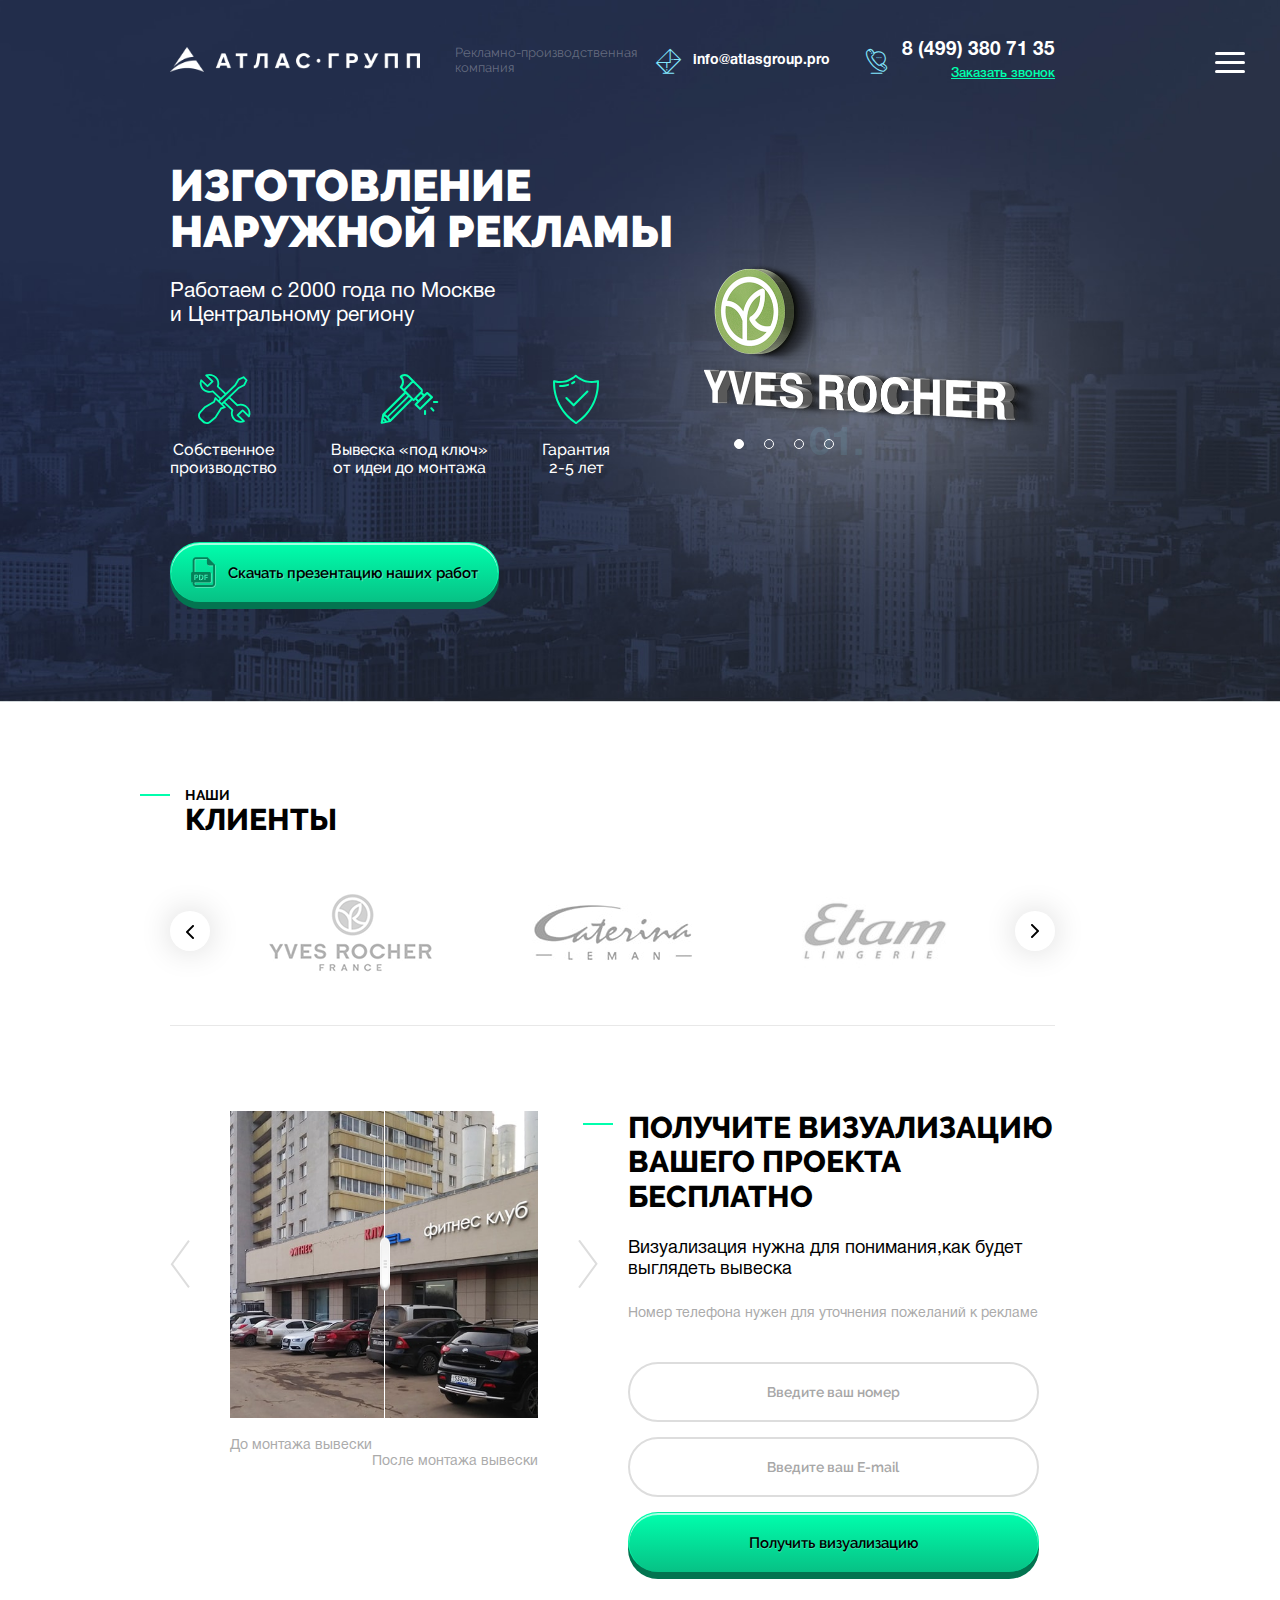
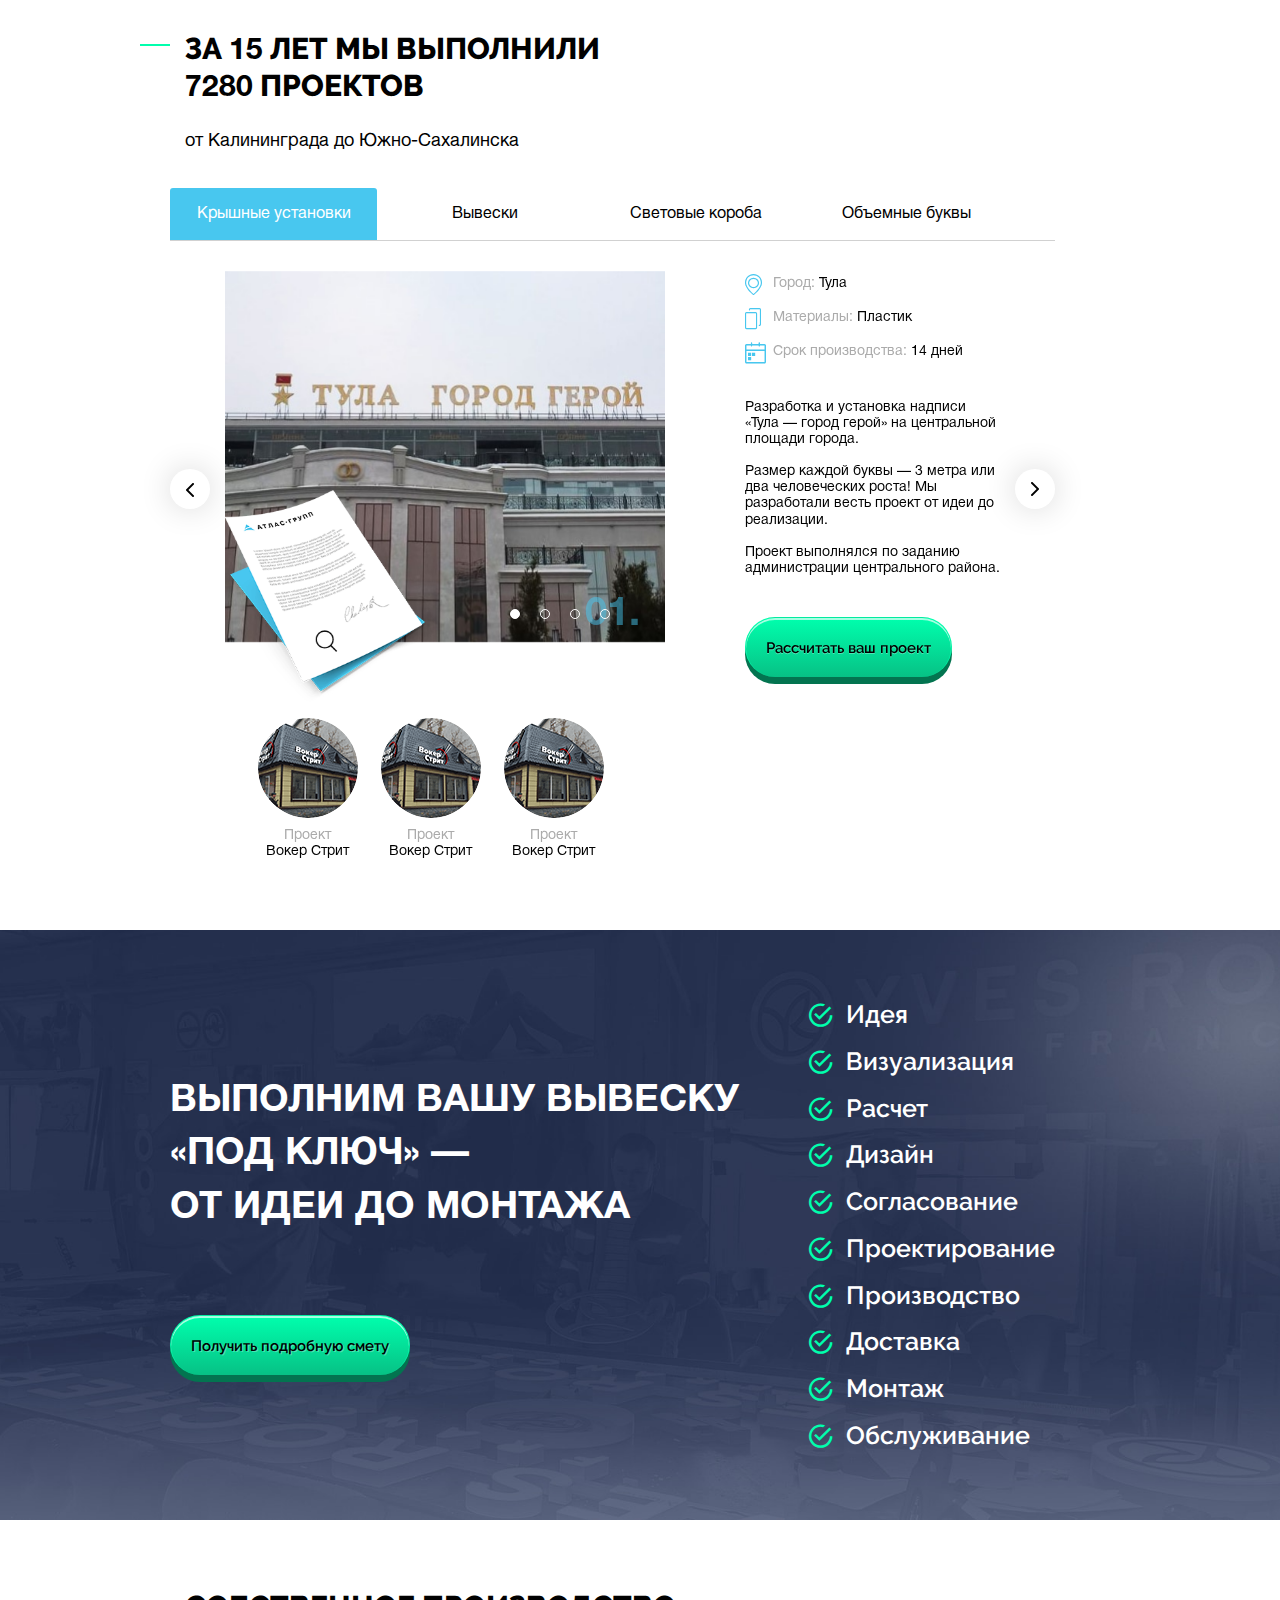
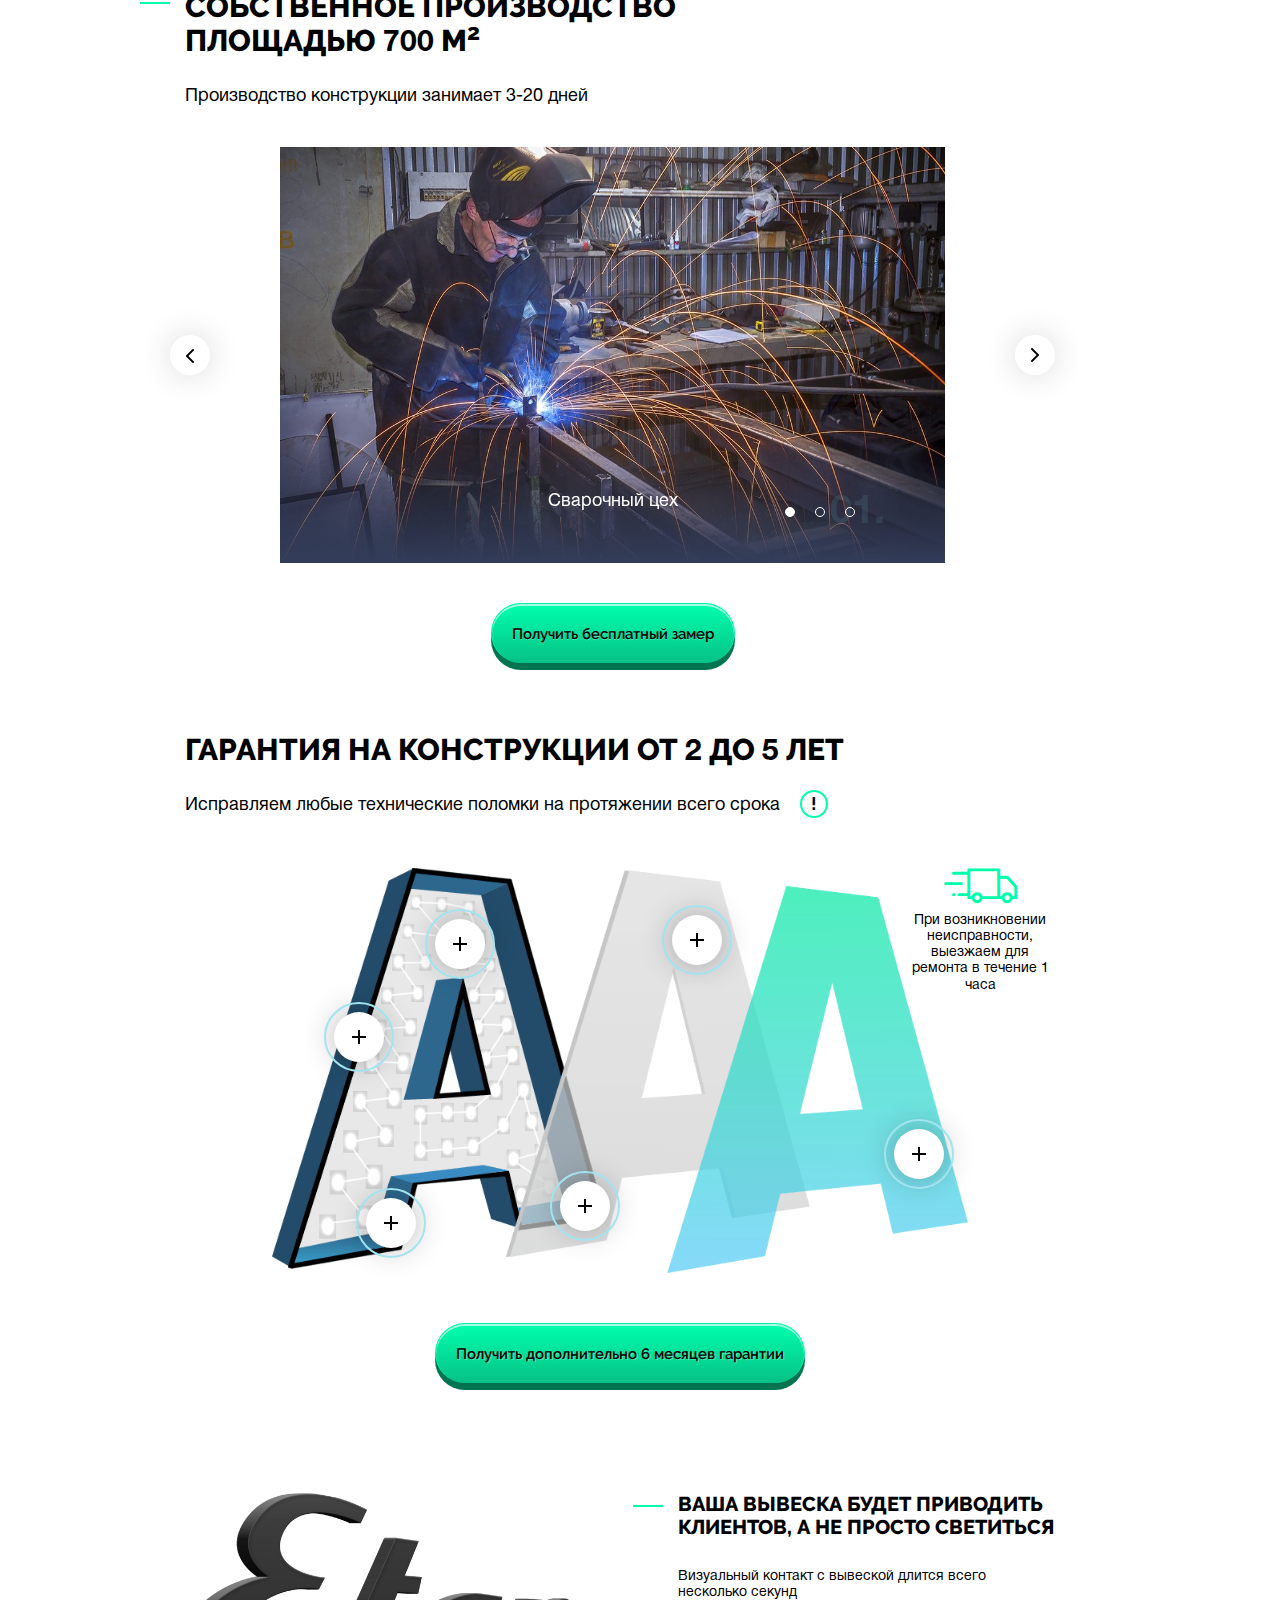
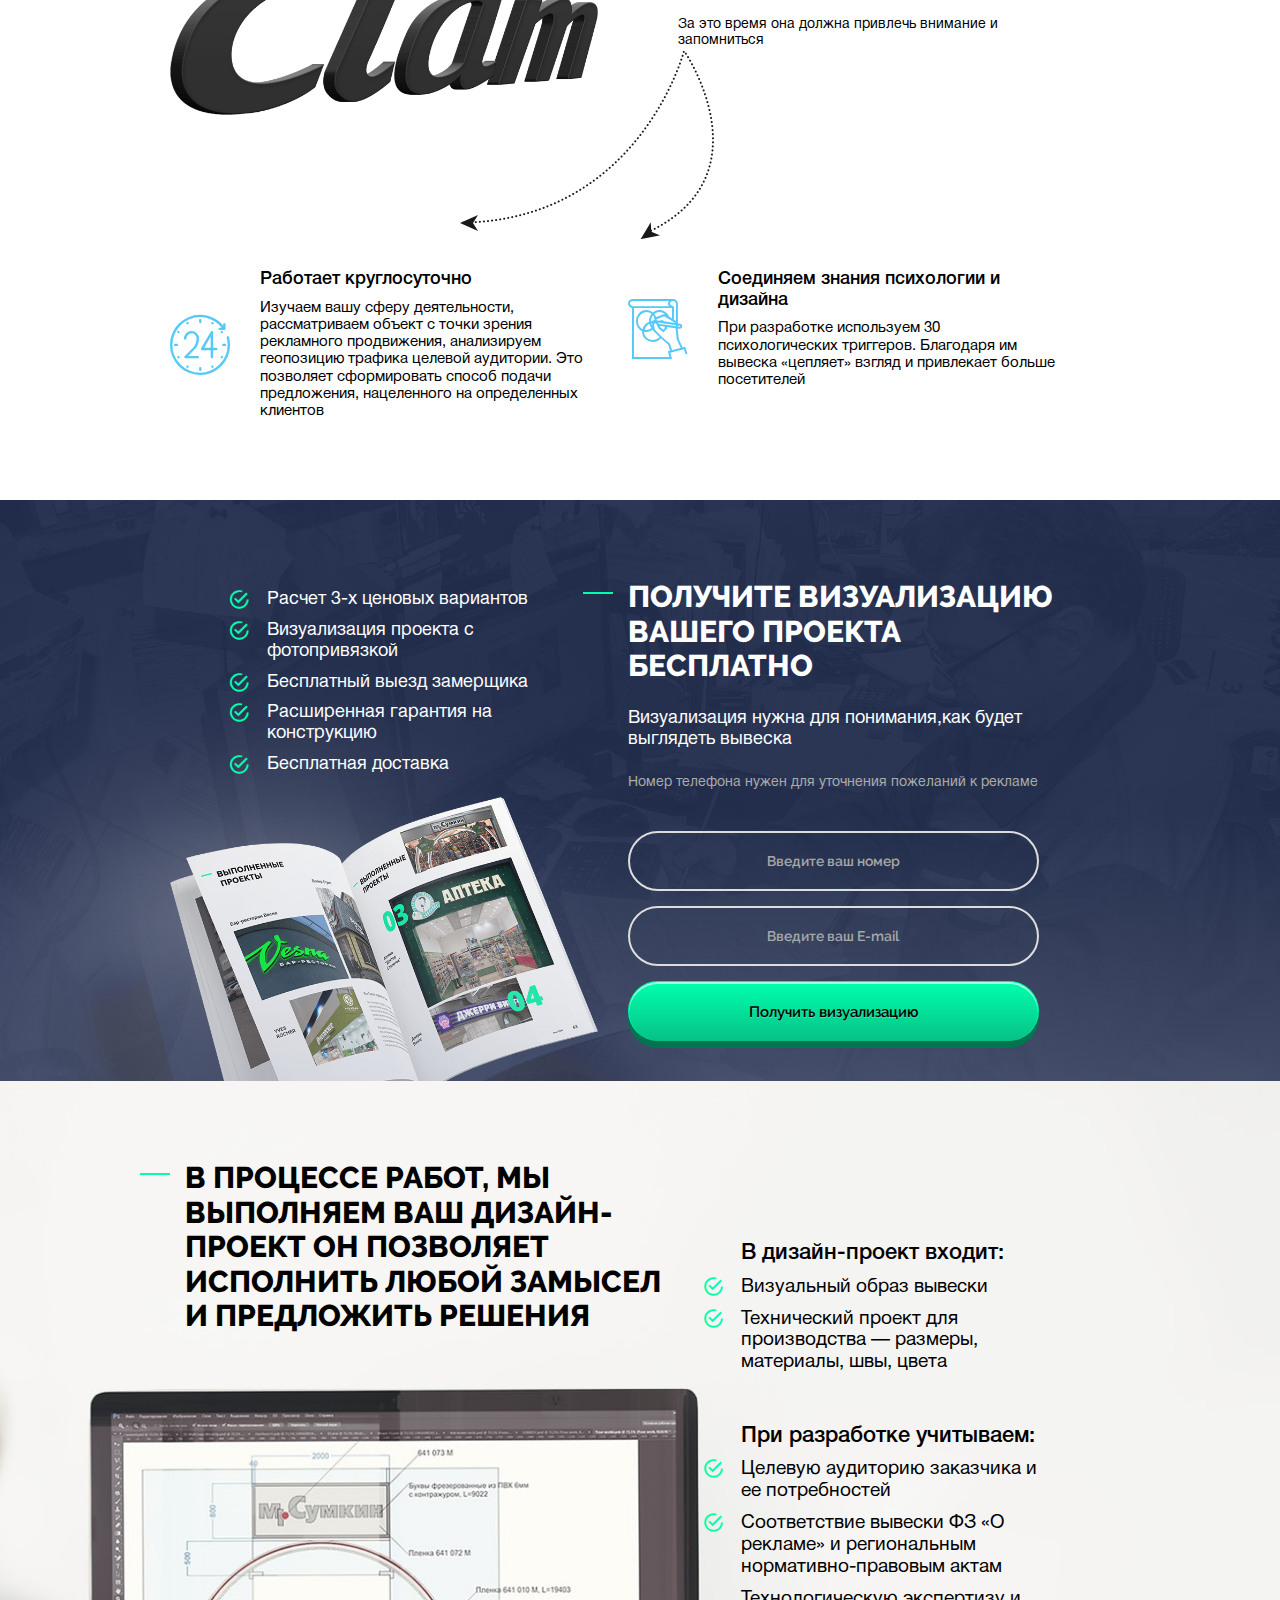
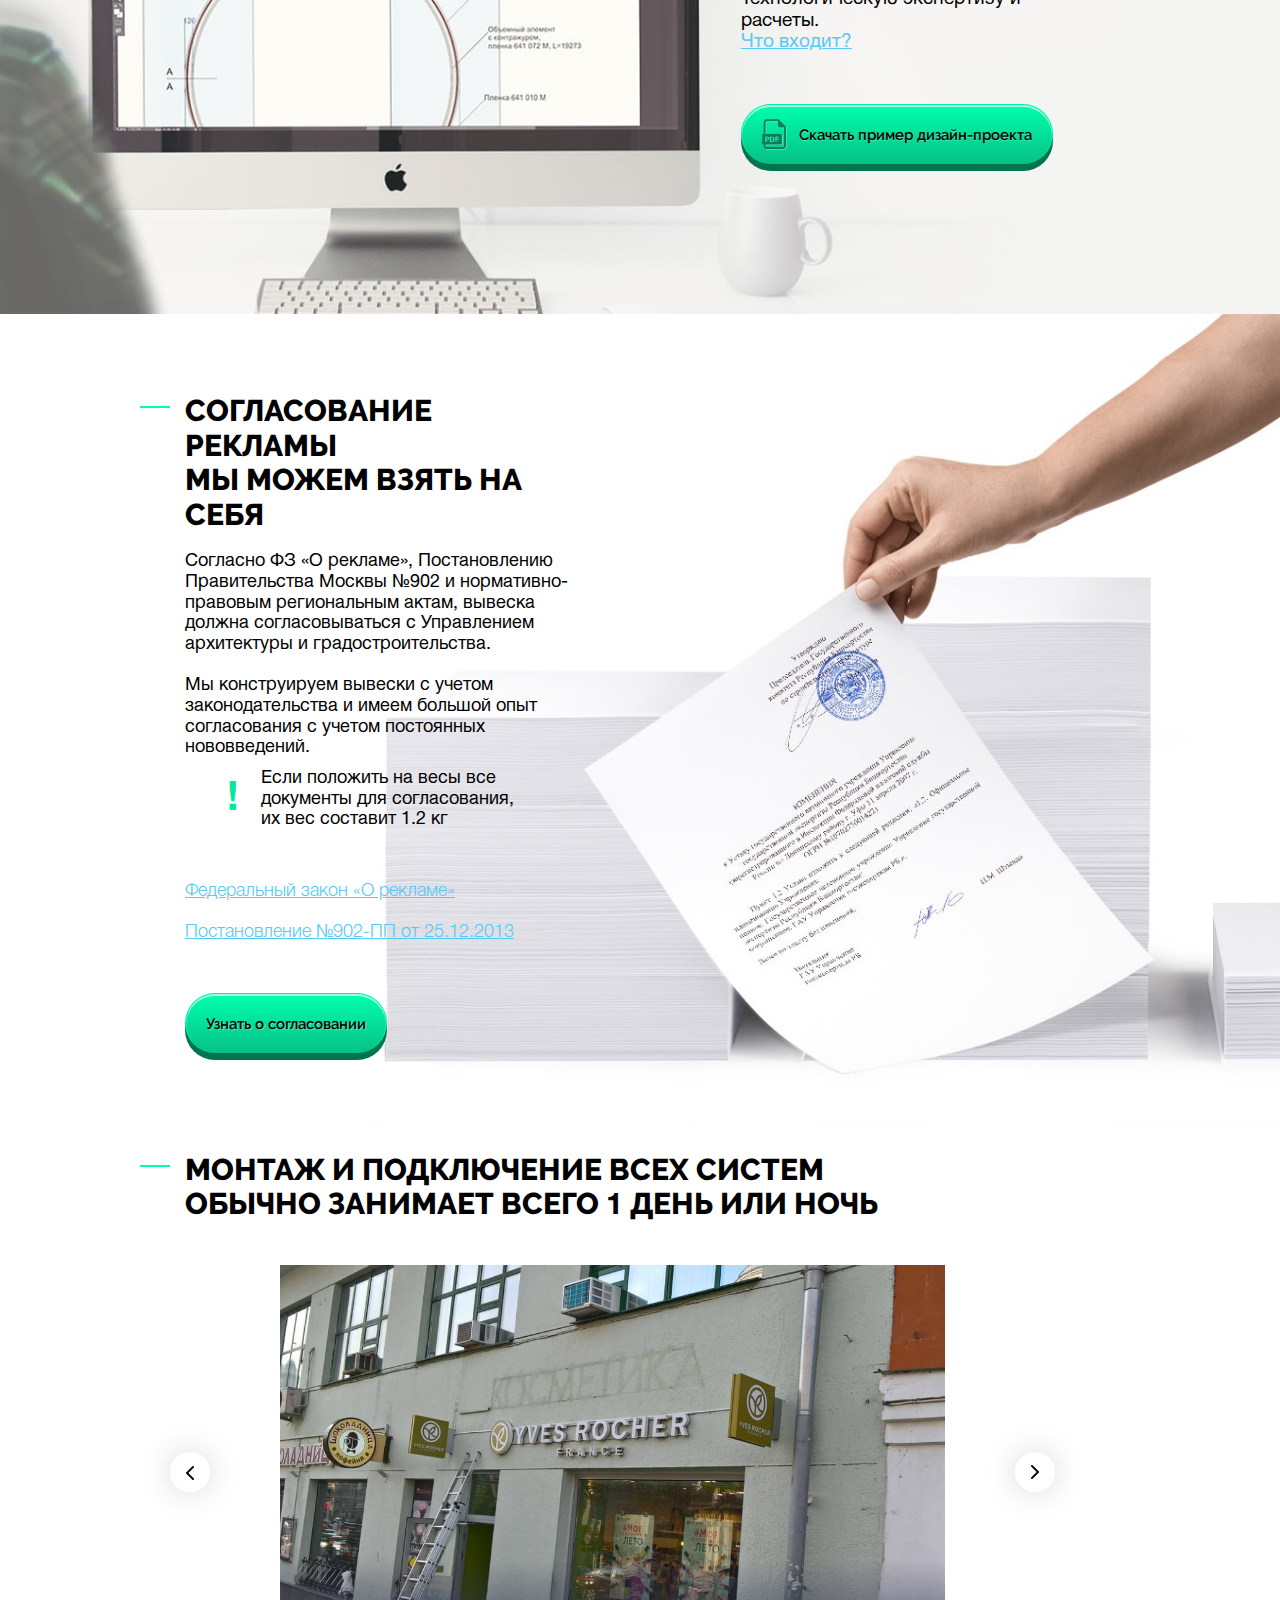
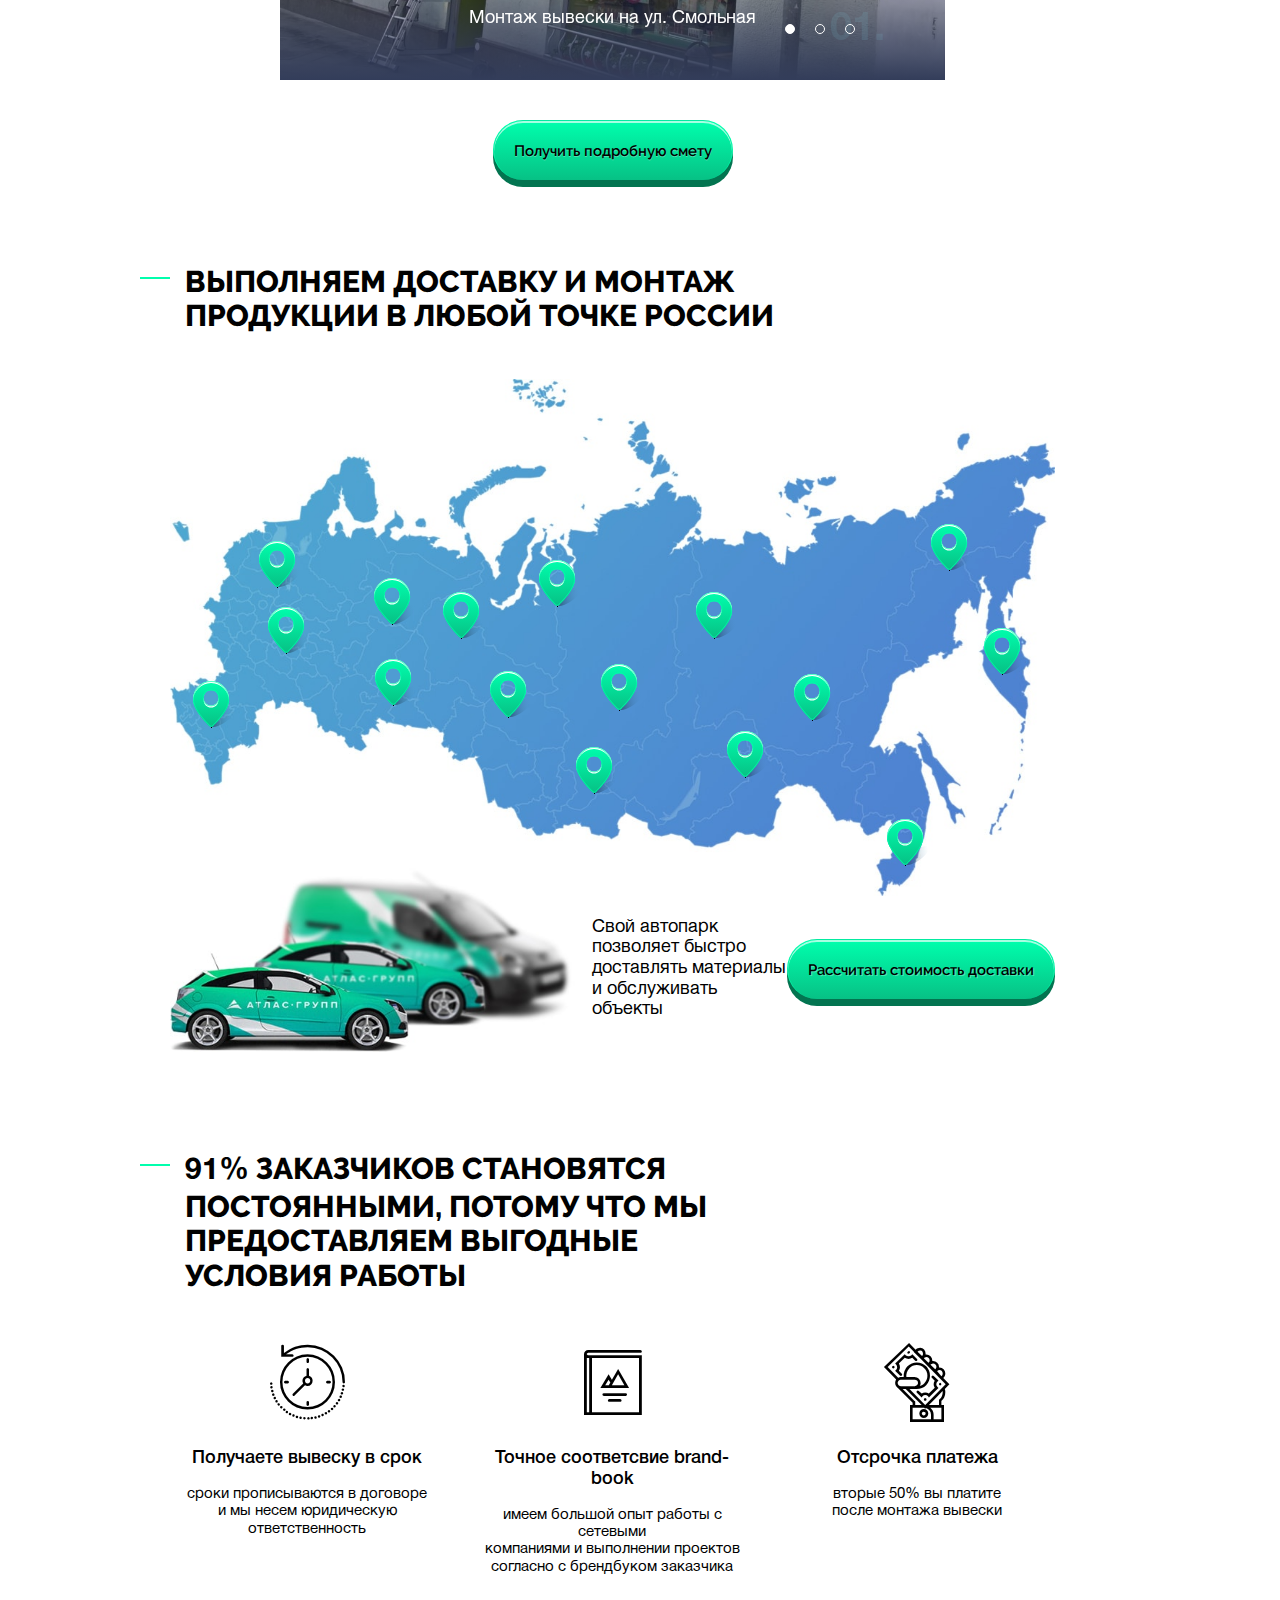
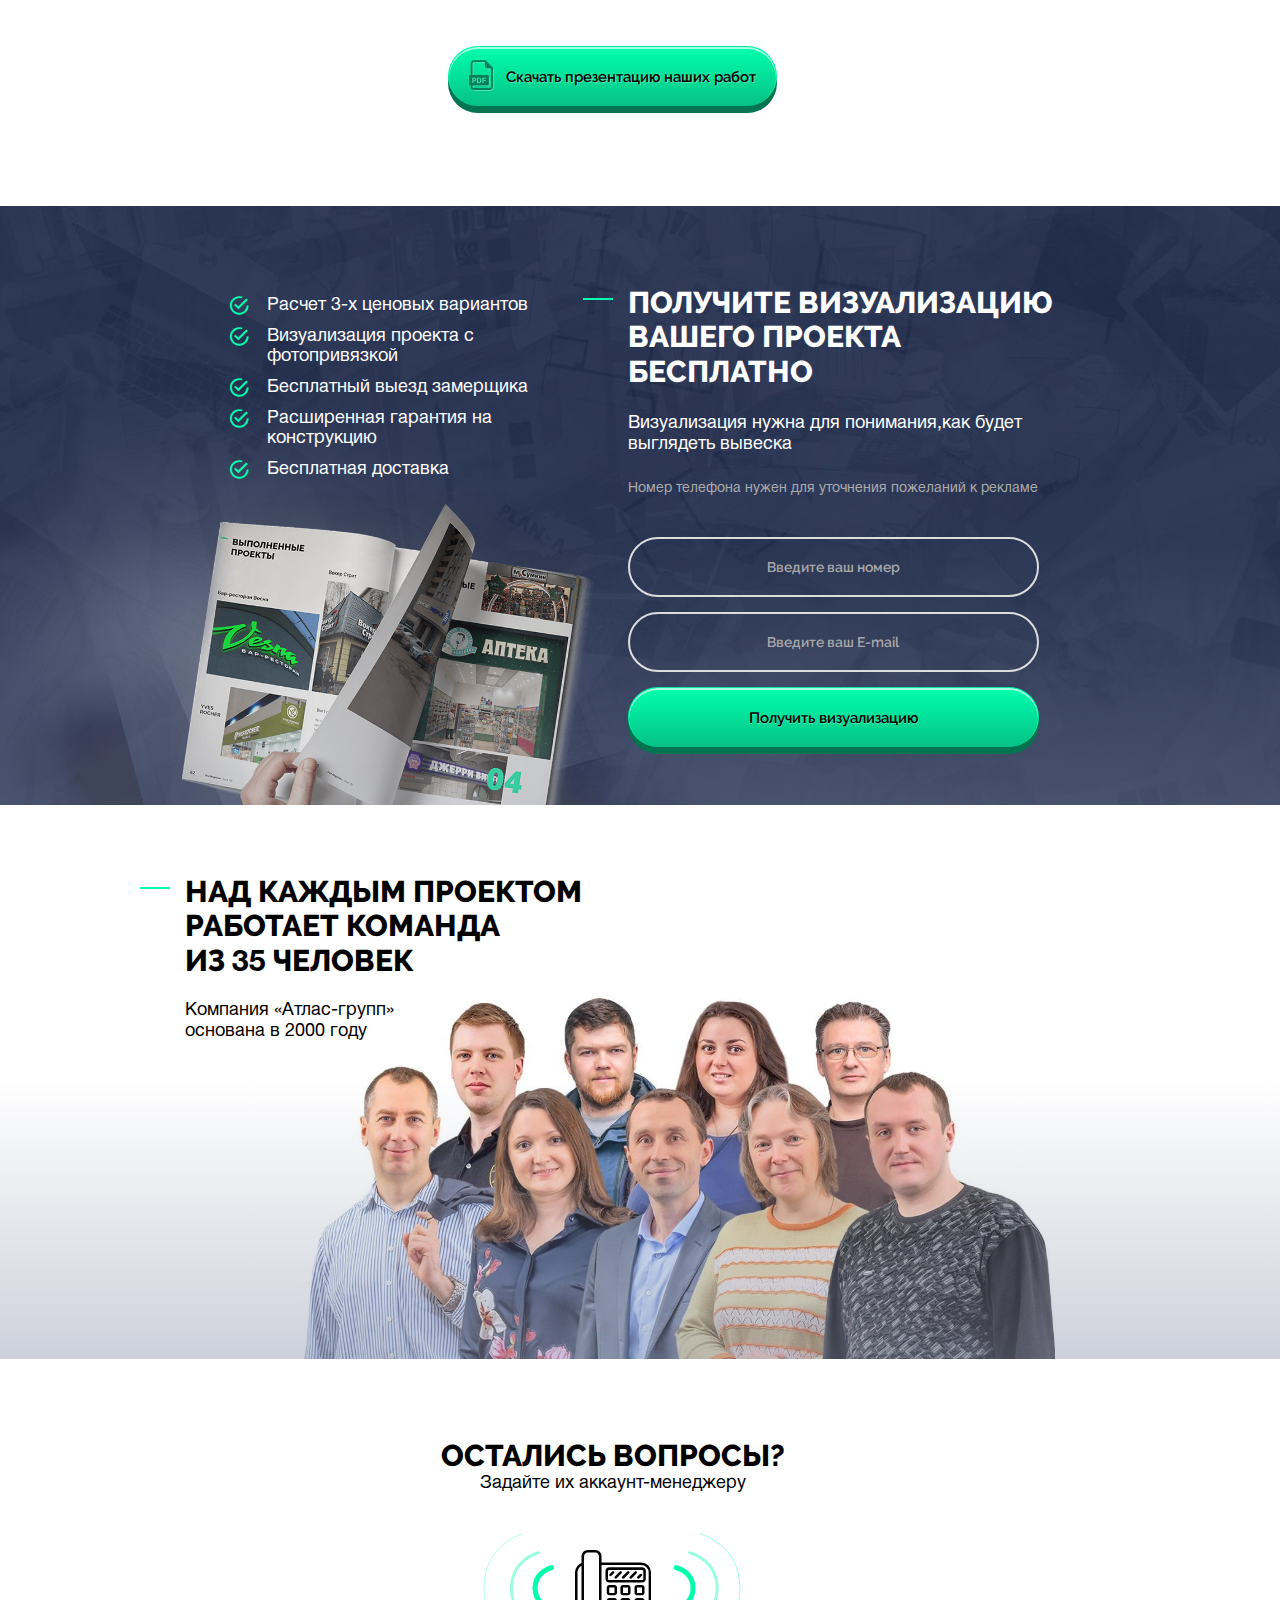
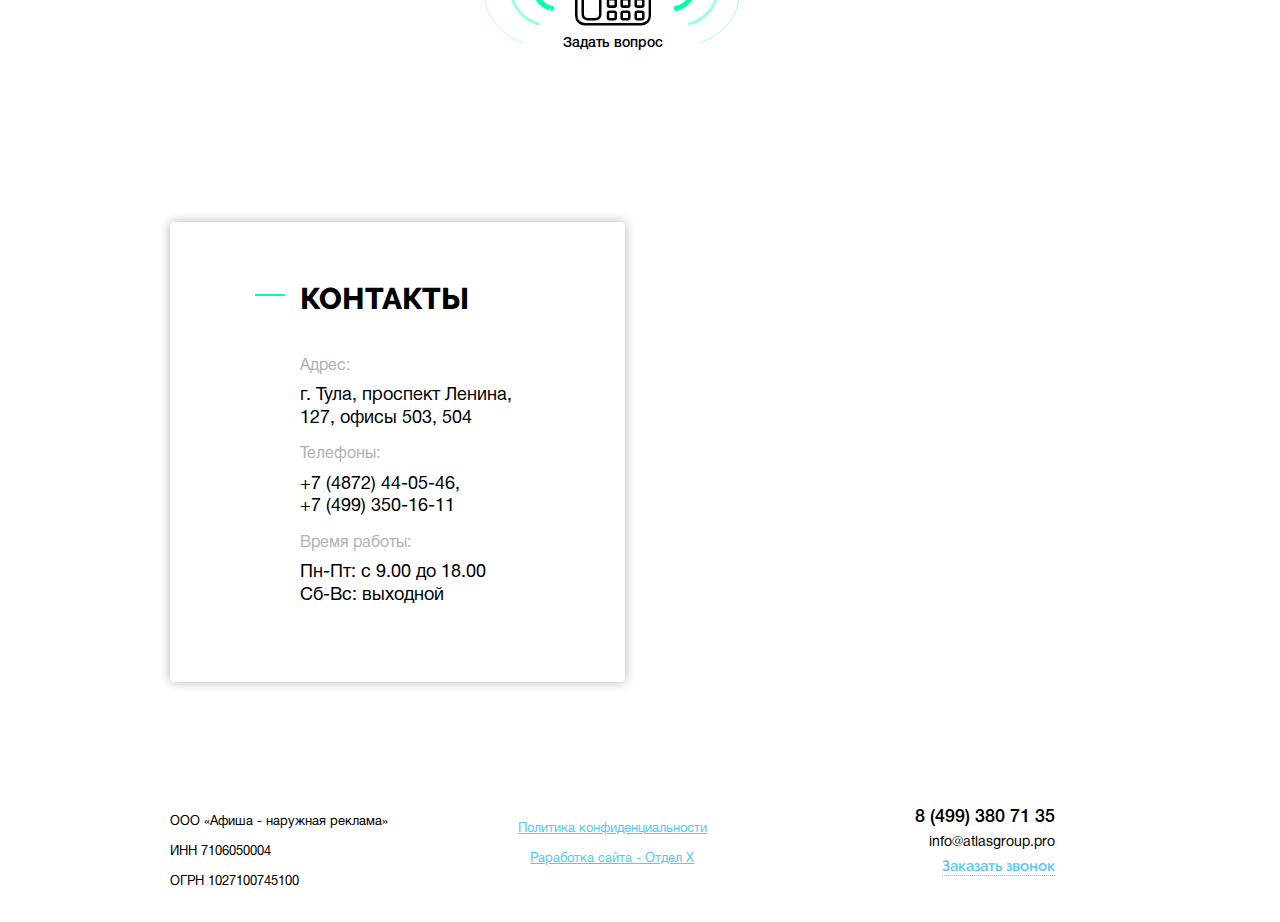
<file: app/index.html>
<!DOCTYPE html>
<html lang="ru">
<head>
	<meta charset="UTF-8">
	<meta http-equiv="X-UA-Compatible" content="IE=edge">
	<meta name="viewport" content="width=device-width, initial-scale=1.0">
	<title>project</title>
	<meta name="description" content=""> 
	<link rel="shortcut icon" href="favicon.ico" type="image/x-icon">
	<link rel="icon" href="favicon.ico" type="image/x-icon">
	<link rel="stylesheet" href="css/style.css">
	<link rel="stylesheet" href="fonts/fonts.css">  
	<!--[if lt IE 9]>
	<script src="https://oss.maxcdn.com/html5shiv/3.7.2/html5shiv.min.js">
	</script><script src="https://oss.maxcdn.com/respond/1.4.2/respond.min.js"></script>
	<![endif]-->
</head>
<body>

	<div class="menu-scroll">
		<div class="container justify-menu">
			<div class="left-block">
				<a href="#" class="logo"><img src="img/logo-fixed.png" alt="" width="331" height="33"></a>
				<div class="logo-text logo-text_color">Рекламно-производственная<br>компания</div>
			</div>
			<div class="right-block">
				<div class="top-contact-block">
					<div class="top-phone top-phone_color">8 (499) 380 71 35</div>
					<a href="#modal-call" class="fancybox link-menu-fixed">Заказать звонок</a>
				</div>
			</div>
		</div>
	</div>

	<div class="wrapp-right-menu">
		<input type="checkbox" id="activate">
		<label class="wrapp-hamburger" for="activate">
			<button class="hamburger hamburger--collapse js-hamburger" type="button">
				<span class="hamburger-box">
					<span class="hamburger-inner"></span>
				</span>
			</button>
		</label>


		<div class="right-menu">
			<ul class="menu-anch">
				<li class="menu-anch__item menu-anch__item_active">Примеры работ</li>
				<li class="menu-anch__item">Вывеска «под ключ»</li>
				<li class="menu-anch__item">Отсрочка платежа</li>
				<li class="menu-anch__item">Преимущества наших вывесок</li>
				<li class="menu-anch__item">Разработаем дизайн-проект</li>
				<li class="menu-anch__item">Собственное производство</li>
				<li class="menu-anch__item">Монтаж за 1 день</li>
			</ul>
		</div>
	</div>



	<!-- Begin section-main -->
	<section class="section-main">
		<div class="container">

			<!-- Begin header-top -->
			<header class="header-top">
				<div class="left-block">
					<a href="#" class="logo"><img src="img/logo-top.png" alt="" width="331" height="33"></a>
					<div class="logo-text">Рекламно-производственная<br>компания</div>
				</div>
				<div class="right-block">
					<div class="top-mail"><i class="icon-icon-mail"></i>info@atlasgroup.pro</div>
					<div class="top-contact-block">
						<i class="icon-icon-phone"></i>
						<div class="top-phone">8 (499) 380 71 35</div>
						<a href="#modal-call" class="fancybox link">Заказать звонок</a>
					</div>
				</div>
			</header>
			<!-- End header-top -->

			<div class="row center-xs">
				<div class="col-lg-7 col-md-7 col-sm-7 col-xs-12">

					<h1 class="main-title">Изготовление<br> наружной рекламы</h1>
					<h5 class="main-subtitle">Работаем с 2000 года по Москве<br>и Центральному региону</h5>
					<div class="iconset-1">
						<div class="iconset-main">
							<i class="icon-icon-production"></i>
							Собственное<br>производство
						</div>

						<div class="iconset-main">
							<i class="icon-icon-installation"></i>
							Вывеска «под ключ»<br>от идеи до монтажа
						</div>

						<div class="iconset-main">
							<i class="icon-icon-guarantee"></i>
							Гарантия<br>2-5 лет
						</div>
					</div>
					<a href="#modal-download-1" class="fancybox button"><i class="icon-pdf"></i>Скачать презентацию наших работ</a>
				</div>
				<div class="col-lg-5 col-md-5 col-sm-5 col-xs-12">

					<div class="slider-canvas slider-main slider-btn">
						<div class="slider-main__elem"><img src="img/slide1-1.png" alt="" width="701" height="336"></div>
						<div class="slider-main__elem"><img src="img/slide1-2.png" alt="" width="792" height="274"></div>
						<div class="slider-main__elem"><img src="img/slide1-3.png" alt="" width="847" height="228"></div>
						<div class="slider-main__elem"><img src="img/slide1-4.png" alt="" width="703" height="278"></div>
					</div>

				</div>
			</div>

		</div>
	</section>



	<!-- Begin section-client -->
	<section class="section-client">
		<div class="container">
			<div class="left-padding">
				<div class="text-sm left-line left-line_middle">наши</div>
				<div class="title">клиенты</div>
			</div>
			<div class="slider-client slider-btn">
				<div class="slider-client__elem"><img src="img/logo-1.png" alt="" width="210" height="87"></div>
				<div class="slider-client__elem"><img src="img/logo-2.jpg" alt="" width="210" height="87"></div>
				<div class="slider-client__elem"><img src="img/logo-3.jpg" alt="" width="210" height="87"></div>
				<div class="slider-client__elem"><img src="img/logo-4.jpg" alt="" width="210" height="87"></div>
				<div class="slider-client__elem"><img src="img/logo-5.jpg" alt="" width="210" height="107"></div>
			</div>
		</div>
	</section>
	<!-- End section-client -->






	<!-- End section-main -->











	<!-- Begin visual-project -->
	<section class="visual-project">
		<div class="container">

			<div class="row">
				<div class="col-lg-6 col-md-6 col-sm-7 col-xs-12">
					<div class="slider-comprehension">

						<div class="rel">
							<div class="mousemove"></div>
							<div class="separate"></div>
							<div class="before_after_slider">
								<div class="color">
									<img src="img/after1.jpg" alt="" width="499" height="497">									
								</div>
								<div class="black_white">
									<img src="img/before1.jpg" alt="" width="499" height="497">
								</div>
							</div>
						</div>

						<div class="rel">
							<div class="mousemove"></div>
							<div class="separate"></div>
							<div class="before_after_slider">
								<div class="color">
									<img src="img/before1.jpg" alt="" width="499" height="497">
								</div>
								<div class="black_white">
									<img src="img/after1.jpg" alt="" width="499" height="497">
								</div>
							</div>
						</div>

					</div>	
					<div class="before-after-text clearfix">
						<div class="before-after-text__left">До монтажа вывески </div>	
						<div class="before-after-text__rigth">После монтажа вывески</div>	
					</div>
				</div>
				<div class="col-lg-6 col-md-6 col-sm-5 col-xs-12 text-r">
					<div class="dib text-l">
						<div class="title left-line left-line_top">Получите визуализацию <br>вашего проекта бесплатно</div>	
						<div class="title-sm mt25 mb25">Визуализация нужна для понимания,как будет выглядеть вывеска</div>
						<div class="title-xs">Номер телефона нужен для уточнения пожеланий к рекламе</div>
						<div class="form form_1">
							<form action="">
								<input type="tel" placeholder="Введите ваш номер">
								<input type="email" placeholder="Введите ваш E-mail">
								<input type="submit" class="button" value="Получить визуализацию">		
							</form>
						</div>
					</div>
				</div>
			</div>

		</div>
	</section>
	<!-- End visual-project -->


	<!-- Begin project-examples -->
	<section class="project-examples">
		<div class="container">
			<div class="left-padding">
				<div class="title left-line left-line_top">За <span>15</span> лет мы выполнили <br><span>7280</span> проектов</div>					
				<div class="title-sm mt25">от Калининграда до Южно-Сахалинска</div>
			</div>
			<div class="tabs">
				<ul class="tab-caption">
					<li class="tab-caption__item tab-caption__item_active">Крышные установки</li>
					<li class="tab-caption__item">Вывески</li>
					<li class="tab-caption__item">Световые короба</li>
					<li class="tab-caption__item">Объемные буквы</li>
				</ul>
				<div class="tab-content tab-content_active">
					<div class="slider-lg slider-btn">
						<div class="row">
							<div class="col-lg-7 col-md-7 col-sm-7 col-xs-12">
								<div class="slider-inside slider-canvas">
									<div class="slider-photo">
										<img class="slider-photo__pic" src="img/slider-inside-1.jpg" alt="" width="567" height="479">
										<a href="#" class="slider-photo__zoom"><img src="img/zoom-img.png" alt="" width="308" height="311"></a>
									</div>
									<div class="slider-photo">
										<img class="slider-photo__pic" src="img/slider-inside-1.jpg" alt="" width="567" height="479">
										<a href="#" class="slider-photo__zoom"><img src="img/zoom-img.png" alt="" width="308" height="311"></a>
									</div>
									<div class="slider-photo">
										<img class="slider-photo__pic" src="img/slider-inside-1.jpg" alt="" width="567" height="479">
										<a href="#" class="slider-photo__zoom"><img src="img/zoom-img.png" alt="" width="308" height="311"></a>
									</div>
									<div class="slider-photo">
										<img class="slider-photo__pic" src="img/slider-inside-1.jpg" alt="" width="567" height="479">
										<a href="#" class="slider-photo__zoom"><img src="img/zoom-img.png" alt="" width="308" height="311"></a>
									</div>
								</div>
							</div>
							<div class="col-lg-5 col-md-5 col-sm-5 col-xs-12">
								<div class="block-info-right">
									<ul class="slider-list">
										<li class="slider-list__item"><i class="icon-icon-place"></i><span>Город:</span> Тула</li>
										<li class="slider-list__item"><i class="icon-icon-material"></i><span>Материалы:</span> Пластик</li>
										<li class="slider-list__item"><i class="icon-icon-term"></i><span>Срок производства:</span> 14 дней</li>
									</ul>
									<p>
										Разработка и установка надписи «Тула — город герой» на центральной площади города.
										<br><br>
										Размер каждой буквы — 3 метра или два человеческих роста! Мы разработали весть проект от идеи до реализации.
										<br><br>
										Проект выполнялся по заданию администрации центрального района.
									</p>
									<a href="#modal-price-1" class="fancybox button">Рассчитать ваш проект</a>
								</div>
							</div>
						</div>
						<div class="row">
							<div class="col-lg-7 col-md-7 col-sm-7 col-xs-12">
								<div class="slider-inside slider-canvas">
									<div class="slider-photo">
										<img class="slider-photo__pic" src="img/slider-inside-1.jpg" alt="" width="567" height="479">
										<a href="#" class="slider-photo__zoom"><img src="img/zoom-img.png" alt="" width="308" height="311"></a>
									</div>
									<div class="slider-photo">
										<img class="slider-photo__pic" src="img/slider-inside-1.jpg" alt="" width="567" height="479">
										<a href="#" class="slider-photo__zoom"><img src="img/zoom-img.png" alt="" width="308" height="311"></a>
									</div>
								</div>
							</div>
							<div class="col-lg-5 col-md-5 col-sm-5 col-xs-12">
								<div class="block-info-right">
									<ul class="slider-list">
										<li class="slider-list__item"><i class="icon-icon-place"></i><span>Город:</span> Тула</li>
										<li class="slider-list__item"><i class="icon-icon-material"></i><span>Материалы:</span> Пластик</li>
										<li class="slider-list__item"><i class="icon-icon-term"></i><span>Срок производства:</span> 14 дней</li>
									</ul>
									<p>
										Разработка и установка надписи «Тула — город герой» на центральной площади города2.
										<br><br>
										Размер каждой буквы — 3 метра или два человеческих роста! Мы разработали весть проект от идеи до реализации.
										<br><br>
										Проект выполнялся по заданию администрации центрального района2.
									</p>
									<a href="#modal-price-1" class="fancybox button">Рассчитать ваш проект</a>
								</div>
							</div>
						</div>
						<div class="row">
							<div class="col-lg-7 col-md-7 col-sm-7 col-xs-12">
								<div class="slider-inside slider-canvas">
									<div class="slider-photo">
										<img class="slider-photo__pic" src="img/slider-inside-1.jpg" alt="" width="567" height="479">
										<a href="#" class="slider-photo__zoom"><img src="img/zoom-img.png" alt="" width="308" height="311"></a>
									</div>
									<div class="slider-photo">
										<img class="slider-photo__pic" src="img/slider-inside-1.jpg" alt="" width="567" height="479">
										<a href="#" class="slider-photo__zoom"><img src="img/zoom-img.png" alt="" width="308" height="311"></a>
									</div>
									<div class="slider-photo">
										<img class="slider-photo__pic" src="img/slider-inside-1.jpg" alt="" width="567" height="479">
										<a href="#" class="slider-photo__zoom"><img src="img/zoom-img.png" alt="" width="308" height="311"></a>
									</div>
									<div class="slider-photo">
										<img class="slider-photo__pic" src="img/slider-inside-1.jpg" alt="" width="567" height="479">
										<a href="#" class="slider-photo__zoom"><img src="img/zoom-img.png" alt="" width="308" height="311"></a>
									</div>
									<div class="slider-photo">
										<img class="slider-photo__pic" src="img/slider-inside-1.jpg" alt="" width="567" height="479">
										<a href="#" class="slider-photo__zoom"><img src="img/zoom-img.png" alt="" width="308" height="311"></a>
									</div>
								</div>
							</div>
							<div class="col-lg-5 col-md-5 col-sm-5 col-xs-12">
								<div class="block-info-right">
									<ul class="slider-list">
										<li class="slider-list__item"><i class="icon-icon-place"></i><span>Город:</span> Тула</li>
										<li class="slider-list__item"><i class="icon-icon-material"></i><span>Материалы:</span> Пластик</li>
										<li class="slider-list__item"><i class="icon-icon-term"></i><span>Срок производства:</span> 14 дней</li>
									</ul>
									<p>
										Разработка и установка надписи «Тула — город герой» на центральной площади города2.
										<br><br>
										Размер каждой буквы — 3 метра или два человеческих роста! Мы разработали весть проект от идеи до реализации.
										<br><br>
										Проект выполнялся по заданию администрации центрального района2.
									</p>
									<a href="#modal-price-1" class="fancybox button">Рассчитать ваш проект</a>
								</div>
							</div>
						</div>
					</div>
					<div class="row">
						<div class="col-lg-10 col-md-10 col-sm-10 col-xs-12 col-lg-offset-1 col-md-offset-1 col-sm-offset-1">
							<div class="slider-lg-thumbnail slider-canvas slider-btn">
								<div class="slider-lg-thumbnail__elem">
									<div class="circle-wrapp">
										<img src="img/project-circle.png" alt="" width="100" height="100">
									</div>
									<div class="slider-lg-thumbnail__top">Проект</div>
									<div class="slider-lg-thumbnail__bottom">Вокер Стрит</div>
								</div>
								<div class="slider-lg-thumbnail__elem">
									<div class="circle-wrapp">
										<img src="img/project-circle.png" alt="" width="100" height="100">
									</div>
									<div class="slider-lg-thumbnail__top">Проект</div>
									<div class="slider-lg-thumbnail__bottom">Вокер Стрит</div>
								</div>
								<div class="slider-lg-thumbnail__elem">
									<div class="circle-wrapp">
										<img src="img/project-circle.png" alt="" width="100" height="100">
									</div>
									<div class="slider-lg-thumbnail__top">Проект</div>
									<div class="slider-lg-thumbnail__bottom">Вокер Стрит</div>
								</div>
							</div>
						</div>
					</div>
				</div>

				<div class="tab-content">
					<div class="slider-lg slider-btn">
						<div class="row">
							<div class="col-lg-7 col-md-7 col-sm-7 col-xs-12">
								<div class="slider-inside slider-canvas">
									<div class="slider-photo">
										<img class="slider-photo__pic" src="img/slider-inside-1.jpg" alt="" width="567" height="479">
										<a href="#" class="slider-photo__zoom"><img src="img/zoom-img.png" alt="" width="308" height="311"></a>
									</div>
									<div class="slider-photo">
										<img class="slider-photo__pic" src="img/slider-inside-1.jpg" alt="" width="567" height="479">
										<a href="#" class="slider-photo__zoom"><img src="img/zoom-img.png" alt="" width="308" height="311"></a>
									</div>
								</div>
							</div>
							<div class="col-lg-5 col-md-5 col-sm-5 col-xs-12">
								<div class="block-info-right">
									<ul class="slider-list">
										<li class="slider-list__item"><i class="icon-icon-place"></i><span>Город:</span> Тула</li>
										<li class="slider-list__item"><i class="icon-icon-material"></i><span>Материалы:</span> Пластик</li>
										<li class="slider-list__item"><i class="icon-icon-term"></i><span>Срок производства:</span> 14 дней</li>
									</ul>
									<p>
										Разработка и установка надписи «Тула — город герой» на центральной площади города.
										<br><br>
										Размер каждой буквы — 3 метра или два человеческих роста! Мы разработали весть проект от идеи до реализации.
										<br><br>
										Проект выполнялся по заданию администрации центрального района.
									</p>
									<a href="#modal-price-1" class="fancybox button">Рассчитать ваш проект</a>
								</div>
							</div>
						</div>
						<div class="row">
							<div class="col-lg-7 col-md-7 col-sm-7 col-xs-12">
								<div class="slider-inside slider-canvas">
									<div class="slider-photo">
										<img class="slider-photo__pic" src="img/slider-inside-1.jpg" alt="" width="567" height="479">
										<a href="#" class="slider-photo__zoom"><img src="img/zoom-img.png" alt="" width="308" height="311"></a>
									</div>
									<div class="slider-photo">
										<img class="slider-photo__pic" src="img/slider-inside-1.jpg" alt="" width="567" height="479">
										<a href="#" class="slider-photo__zoom"><img src="img/zoom-img.png" alt="" width="308" height="311"></a>
									</div>
									<div class="slider-photo">
										<img class="slider-photo__pic" src="img/slider-inside-1.jpg" alt="" width="567" height="479">
										<a href="#" class="slider-photo__zoom"><img src="img/zoom-img.png" alt="" width="308" height="311"></a>
									</div>
									<div class="slider-photo">
										<img class="slider-photo__pic" src="img/slider-inside-1.jpg" alt="" width="567" height="479">
										<a href="#" class="slider-photo__zoom"><img src="img/zoom-img.png" alt="" width="308" height="311"></a>
									</div>
								</div>
							</div>
							<div class="col-lg-5 col-md-5 col-sm-5 col-xs-12">
								<div class="block-info-right">
									<ul class="slider-list">
										<li class="slider-list__item"><i class="icon-icon-place"></i><span>Город:</span> Тула</li>
										<li class="slider-list__item"><i class="icon-icon-material"></i><span>Материалы:</span> Пластик</li>
										<li class="slider-list__item"><i class="icon-icon-term"></i><span>Срок производства:</span> 14 дней</li>
									</ul>
									<p>
										Разработка и установка надписи «Тула — город герой» на центральной площади города2.
										<br><br>
										Размер каждой буквы — 3 метра или два человеческих роста! Мы разработали весть проект от идеи до реализации.
										<br><br>
										Проект выполнялся по заданию администрации центрального района2.
									</p>
									<a href="#modal-price-1" class="fancybox button">Рассчитать ваш проект</a>
								</div>
							</div>
						</div>
					</div>
					<div class="row">
						<div class="col-lg-10 col-md-10 col-sm-10 col-xs-12 col-lg-offset-1 col-md-offset-1 col-sm-offset-1">
							<div class="slider-lg-thumbnail slider-canvas slider-btn">
								<div class="slider-lg-thumbnail__elem">
									<div class="circle-wrapp">
										<img src="img/project-circle.png" alt="" width="100" height="100">
									</div>
									<div class="slider-lg-thumbnail__top">Проект</div>
									<div class="slider-lg-thumbnail__bottom">Вокер Стрит</div>
								</div>
								<div class="slider-lg-thumbnail__elem">
									<div class="circle-wrapp">
										<img src="img/project-circle.png" alt="" width="100" height="100">
									</div>
									<div class="slider-lg-thumbnail__top">Проект</div>
									<div class="slider-lg-thumbnail__bottom">Вокер Стрит</div>
								</div>
							</div>
						</div>
					</div>
				</div>

				<div class="tab-content">
					<div class="slider-lg slider-btn">
						<div class="row">
							<div class="col-lg-7 col-md-7 col-sm-7 col-xs-12">
								<div class="slider-inside slider-canvas">
									<div class="slider-photo">
										<img class="slider-photo__pic" src="img/slider-inside-1.jpg" alt="" width="567" height="479">
										<a href="#" class="slider-photo__zoom"><img src="img/zoom-img.png" alt="" width="308" height="311"></a>
									</div>
									<div class="slider-photo">
										<img class="slider-photo__pic" src="img/slider-inside-1.jpg" alt="" width="567" height="479">
										<a href="#" class="slider-photo__zoom"><img src="img/zoom-img.png" alt="" width="308" height="311"></a>
									</div>
									<div class="slider-photo">
										<img class="slider-photo__pic" src="img/slider-inside-1.jpg" alt="" width="567" height="479">
										<a href="#" class="slider-photo__zoom"><img src="img/zoom-img.png" alt="" width="308" height="311"></a>
									</div>
									<div class="slider-photo">
										<img class="slider-photo__pic" src="img/slider-inside-1.jpg" alt="" width="567" height="479">
										<a href="#" class="slider-photo__zoom"><img src="img/zoom-img.png" alt="" width="308" height="311"></a>
									</div>
								</div>
							</div>
							<div class="col-lg-5 col-md-5 col-sm-5 col-xs-12">
								<div class="block-info-right">
									<ul class="slider-list">
										<li class="slider-list__item"><i class="icon-icon-place"></i><span>Город:</span> Тула</li>
										<li class="slider-list__item"><i class="icon-icon-material"></i><span>Материалы:</span> Пластик</li>
										<li class="slider-list__item"><i class="icon-icon-term"></i><span>Срок производства:</span> 14 дней</li>
									</ul>
									<p>
										Разработка и установка надписи «Тула — город герой» на центральной площади города.
										<br><br>
										Размер каждой буквы — 3 метра или два человеческих роста! Мы разработали весть проект от идеи до реализации.
										<br><br>
										Проект выполнялся по заданию администрации центрального района.
									</p>
									<a href="#modal-price-1" class="fancybox button">Рассчитать ваш проект</a>
								</div>
							</div>
						</div>
						<div class="row">
							<div class="col-lg-7 col-md-7 col-sm-7 col-xs-12">
								<div class="slider-inside slider-canvas">
									<div class="slider-photo">
										<img class="slider-photo__pic" src="img/slider-inside-1.jpg" alt="" width="567" height="479">
										<a href="#" class="slider-photo__zoom"><img src="img/zoom-img.png" alt="" width="308" height="311"></a>
									</div>
									<div class="slider-photo">
										<img class="slider-photo__pic" src="img/slider-inside-1.jpg" alt="" width="567" height="479">
										<a href="#" class="slider-photo__zoom"><img src="img/zoom-img.png" alt="" width="308" height="311"></a>
									</div>
								</div>
							</div>
							<div class="col-lg-5 col-md-5 col-sm-5 col-xs-12">
								<div class="block-info-right">
									<ul class="slider-list">
										<li class="slider-list__item"><i class="icon-icon-place"></i><span>Город:</span> Тула</li>
										<li class="slider-list__item"><i class="icon-icon-material"></i><span>Материалы:</span> Пластик</li>
										<li class="slider-list__item"><i class="icon-icon-term"></i><span>Срок производства:</span> 14 дней</li>
									</ul>
									<p>
										Разработка и установка надписи «Тула — город герой» на центральной площади города2.
										<br><br>
										Размер каждой буквы — 3 метра или два человеческих роста! Мы разработали весть проект от идеи до реализации.
										<br><br>
										Проект выполнялся по заданию администрации центрального района2.
									</p>
									<a href="#modal-price-1" class="fancybox button">Рассчитать ваш проект</a>
								</div>
							</div>
						</div>
						<div class="row">
							<div class="col-lg-7 col-md-7 col-sm-7 col-xs-12">
								<div class="slider-inside slider-canvas">
									<div class="slider-photo">
										<img class="slider-photo__pic" src="img/slider-inside-1.jpg" alt="" width="567" height="479">
										<a href="#" class="slider-photo__zoom"><img src="img/zoom-img.png" alt="" width="308" height="311"></a>
									</div>
									<div class="slider-photo">
										<img class="slider-photo__pic" src="img/slider-inside-1.jpg" alt="" width="567" height="479">
										<a href="#" class="slider-photo__zoom"><img src="img/zoom-img.png" alt="" width="308" height="311"></a>
									</div>
									<div class="slider-photo">
										<img class="slider-photo__pic" src="img/slider-inside-1.jpg" alt="" width="567" height="479">
										<a href="#" class="slider-photo__zoom"><img src="img/zoom-img.png" alt="" width="308" height="311"></a>
									</div>
									<div class="slider-photo">
										<img class="slider-photo__pic" src="img/slider-inside-1.jpg" alt="" width="567" height="479">
										<a href="#" class="slider-photo__zoom"><img src="img/zoom-img.png" alt="" width="308" height="311"></a>
									</div>
									<div class="slider-photo">
										<img class="slider-photo__pic" src="img/slider-inside-1.jpg" alt="" width="567" height="479">
										<a href="#" class="slider-photo__zoom"><img src="img/zoom-img.png" alt="" width="308" height="311"></a>
									</div>
								</div>
							</div>
							<div class="col-lg-5 col-md-5 col-sm-5 col-xs-12">
								<div class="block-info-right">
									<ul class="slider-list">
										<li class="slider-list__item"><i class="icon-icon-place"></i><span>Город:</span> Тула</li>
										<li class="slider-list__item"><i class="icon-icon-material"></i><span>Материалы:</span> Пластик</li>
										<li class="slider-list__item"><i class="icon-icon-term"></i><span>Срок производства:</span> 14 дней</li>
									</ul>
									<p>
										Разработка и установка надписи «Тула — город герой» на центральной площади города2.
										<br><br>
										Размер каждой буквы — 3 метра или два человеческих роста! Мы разработали весть проект от идеи до реализации.
										<br><br>
										Проект выполнялся по заданию администрации центрального района2.
									</p>
									<a href="#modal-price-1" class="fancybox button">Рассчитать ваш проект</a>
								</div>
							</div>
						</div>
					</div>
					<div class="row">
						<div class="col-lg-10 col-md-10 col-sm-10 col-xs-12 col-lg-offset-1 col-md-offset-1 col-sm-offset-1">
							<div class="slider-lg-thumbnail slider-canvas slider-btn">
								<div class="slider-lg-thumbnail__elem">
									<div class="circle-wrapp">
										<img src="img/project-circle.png" alt="" width="100" height="100">
									</div>
									<div class="slider-lg-thumbnail__top">Проект</div>
									<div class="slider-lg-thumbnail__bottom">Вокер Стрит</div>
								</div>
								<div class="slider-lg-thumbnail__elem">
									<div class="circle-wrapp">
										<img src="img/project-circle.png" alt="" width="100" height="100">
									</div>
									<div class="slider-lg-thumbnail__top">Проект</div>
									<div class="slider-lg-thumbnail__bottom">Вокер Стрит</div>
								</div>
								<div class="slider-lg-thumbnail__elem">
									<div class="circle-wrapp">
										<img src="img/project-circle.png" alt="" width="100" height="100">
									</div>
									<div class="slider-lg-thumbnail__top">Проект</div>
									<div class="slider-lg-thumbnail__bottom">Вокер Стрит</div>
								</div>
							</div>
						</div>
					</div>
				</div>

				<div class="tab-content">
					<div class="slider-lg slider-btn">
						<div class="row">
							<div class="col-lg-7 col-md-7 col-sm-7 col-xs-12">
								<div class="slider-inside slider-canvas">
									<div class="slider-photo">
										<img class="slider-photo__pic" src="img/slider-inside-1.jpg" alt="" width="567" height="479">
										<a href="#" class="slider-photo__zoom"><img src="img/zoom-img.png" alt="" width="308" height="311"></a>
									</div>
									<div class="slider-photo">
										<img class="slider-photo__pic" src="img/slider-inside-1.jpg" alt="" width="567" height="479">
										<a href="#" class="slider-photo__zoom"><img src="img/zoom-img.png" alt="" width="308" height="311"></a>
									</div>
									<div class="slider-photo">
										<img class="slider-photo__pic" src="img/slider-inside-1.jpg" alt="" width="567" height="479">
										<a href="#" class="slider-photo__zoom"><img src="img/zoom-img.png" alt="" width="308" height="311"></a>
									</div>
									<div class="slider-photo">
										<img class="slider-photo__pic" src="img/slider-inside-1.jpg" alt="" width="567" height="479">
										<a href="#" class="slider-photo__zoom"><img src="img/zoom-img.png" alt="" width="308" height="311"></a>
									</div>
								</div>
							</div>
							<div class="col-lg-5 col-md-5 col-sm-5 col-xs-12">
								<div class="block-info-right">
									<ul class="slider-list">
										<li class="slider-list__item"><i class="icon-icon-place"></i><span>Город:</span> Тула</li>
										<li class="slider-list__item"><i class="icon-icon-material"></i><span>Материалы:</span> Пластик</li>
										<li class="slider-list__item"><i class="icon-icon-term"></i><span>Срок производства:</span> 14 дней</li>
									</ul>
									<p>
										Разработка и установка надписи «Тула — город герой» на центральной площади города.
										<br><br>
										Размер каждой буквы — 3 метра или два человеческих роста! Мы разработали весть проект от идеи до реализации.
										<br><br>
										Проект выполнялся по заданию администрации центрального района.
									</p>
									<a href="#modal-price-1" class="fancybox button">Рассчитать ваш проект</a>
								</div>
							</div>
						</div>
						<div class="row">
							<div class="col-lg-7 col-md-7 col-sm-7 col-xs-12">
								<div class="slider-inside slider-canvas">
									<div class="slider-photo">
										<img class="slider-photo__pic" src="img/slider-inside-1.jpg" alt="" width="567" height="479">
										<a href="#" class="slider-photo__zoom"><img src="img/zoom-img.png" alt="" width="308" height="311"></a>
									</div>
									<div class="slider-photo">
										<img class="slider-photo__pic" src="img/slider-inside-1.jpg" alt="" width="567" height="479">
										<a href="#" class="slider-photo__zoom"><img src="img/zoom-img.png" alt="" width="308" height="311"></a>
									</div>
								</div>
							</div>
							<div class="col-lg-5 col-md-5 col-sm-5 col-xs-12">
								<div class="block-info-right">
									<ul class="slider-list">
										<li class="slider-list__item"><i class="icon-icon-place"></i><span>Город:</span> Тула</li>
										<li class="slider-list__item"><i class="icon-icon-material"></i><span>Материалы:</span> Пластик</li>
										<li class="slider-list__item"><i class="icon-icon-term"></i><span>Срок производства:</span> 14 дней</li>
									</ul>
									<p>
										Разработка и установка надписи «Тула — город герой» на центральной площади города2.
										<br><br>
										Размер каждой буквы — 3 метра или два человеческих роста! Мы разработали весть проект от идеи до реализации.
										<br><br>
										Проект выполнялся по заданию администрации центрального района2.
									</p>
									<a href="#modal-price-1" class="fancybox button">Рассчитать ваш проект</a>
								</div>
							</div>
						</div>
						<div class="row">
							<div class="col-lg-7 col-md-7 col-sm-7 col-xs-12">
								<div class="slider-inside slider-canvas">
									<div class="slider-photo">
										<img class="slider-photo__pic" src="img/slider-inside-1.jpg" alt="" width="567" height="479">
										<a href="#" class="slider-photo__zoom"><img src="img/zoom-img.png" alt="" width="308" height="311"></a>
									</div>
									<div class="slider-photo">
										<img class="slider-photo__pic" src="img/slider-inside-1.jpg" alt="" width="567" height="479">
										<a href="#" class="slider-photo__zoom"><img src="img/zoom-img.png" alt="" width="308" height="311"></a>
									</div>
									<div class="slider-photo">
										<img class="slider-photo__pic" src="img/slider-inside-1.jpg" alt="" width="567" height="479">
										<a href="#" class="slider-photo__zoom"><img src="img/zoom-img.png" alt="" width="308" height="311"></a>
									</div>
									<div class="slider-photo">
										<img class="slider-photo__pic" src="img/slider-inside-1.jpg" alt="" width="567" height="479">
										<a href="#" class="slider-photo__zoom"><img src="img/zoom-img.png" alt="" width="308" height="311"></a>
									</div>
									<div class="slider-photo">
										<img class="slider-photo__pic" src="img/slider-inside-1.jpg" alt="" width="567" height="479">
										<a href="#" class="slider-photo__zoom"><img src="img/zoom-img.png" alt="" width="308" height="311"></a>
									</div>
								</div>
							</div>
							<div class="col-lg-5 col-md-5 col-sm-5 col-xs-12">
								<div class="block-info-right">
									<ul class="slider-list">
										<li class="slider-list__item"><i class="icon-icon-place"></i><span>Город:</span> Тула</li>
										<li class="slider-list__item"><i class="icon-icon-material"></i><span>Материалы:</span> Пластик</li>
										<li class="slider-list__item"><i class="icon-icon-term"></i><span>Срок производства:</span> 14 дней</li>
									</ul>
									<p>
										Разработка и установка надписи «Тула — город герой» на центральной площади города2.
										<br><br>
										Размер каждой буквы — 3 метра или два человеческих роста! Мы разработали весть проект от идеи до реализации.
										<br><br>
										Проект выполнялся по заданию администрации центрального района2.
									</p>
									<a href="#modal-price-1" class="fancybox button">Рассчитать ваш проект</a>
								</div>
							</div>
						</div>
					</div>
					<div class="row">
						<div class="col-lg-10 col-md-10 col-sm-10 col-xs-12 col-lg-offset-1 col-md-offset-1 col-sm-offset-1">
							<div class="slider-lg-thumbnail slider-canvas slider-btn">
								<div class="slider-lg-thumbnail__elem">
									<div class="circle-wrapp">
										<img src="img/project-circle.png" alt="" width="100" height="100">
									</div>
									<div class="slider-lg-thumbnail__top">Проект</div>
									<div class="slider-lg-thumbnail__bottom">Вокер Стрит</div>
								</div>
								<div class="slider-lg-thumbnail__elem">
									<div class="circle-wrapp">
										<img src="img/project-circle.png" alt="" width="100" height="100">
									</div>
									<div class="slider-lg-thumbnail__top">Проект</div>
									<div class="slider-lg-thumbnail__bottom">Вокер Стрит</div>
								</div>
								<div class="slider-lg-thumbnail__elem">
									<div class="circle-wrapp">
										<img src="img/project-circle.png" alt="" width="100" height="100">
									</div>
									<div class="slider-lg-thumbnail__top">Проект</div>
									<div class="slider-lg-thumbnail__bottom">Вокер Стрит</div>
								</div>
							</div>
						</div>
					</div>
				</div>

			</div>

		</div>
	</section>
	<!-- End project-examples -->

	<!-- Begin turnkey-section -->
	<section class="turnkey-section">
		<div class="container">
			<div class="flex-1">
				<div class="flex-1__left">
					<div class="flex-1__title">Выполним вашу вывеску<br> «под ключ» — <br>от идеи до монтажа</div>	
					<a href="#modal-full-price" class="fancybox button">Получить подробную смету</a>
				</div>
				<div class="flex-1__right">
					<ul class="list-checked">
						<li class="list-checked__item"><i class="icon-icon-list"></i>Идея</li>
						<li class="list-checked__item"><i class="icon-icon-list"></i>Визуализация</li>
						<li class="list-checked__item"><i class="icon-icon-list"></i>Расчет</li>
						<li class="list-checked__item"><i class="icon-icon-list"></i>Дизайн</li>
						<li class="list-checked__item"><i class="icon-icon-list"></i>Согласование</li>
						<li class="list-checked__item"><i class="icon-icon-list"></i>Проектирование</li>
						<li class="list-checked__item"><i class="icon-icon-list"></i>Производство</li>
						<li class="list-checked__item"><i class="icon-icon-list"></i>Доставка</li>
						<li class="list-checked__item"><i class="icon-icon-list"></i>Монтаж</li>
						<li class="list-checked__item"><i class="icon-icon-list"></i>Обслуживание</li>
					</ul>
				</div>
			</div>
		</div>
	</section>
	<!-- End turnkey-section -->

	<!-- Begin own-production -->
	<section class="own-production">
		<div class="container">
			<div class="left-padding">
				<div class="title left-line left-line_top">Собственное производство <br>площадью <span>700</span> м<sup>2</sup></div>
				<div class="title-sm mt25">Производство конструкции занимает 3-20 дней</div>
			</div>
			<div class="slider-photo-1 slider-js-1 slider-canvas slider-btn">
				<div class="slider-photo-1__item">
					<div class="caption"><span>Сварочный цех</span></div><img src="img/photo-1.jpg" alt="" width="1073" height="670">
				</div>
				<div class="slider-photo-1__item">
					<div class="caption"><span>Сварочный цех</span></div><img src="img/photo-1.jpg" alt="" width="1073" height="670">
				</div>
				<div class="slider-photo-1__item">
					<div class="caption"><span>Сварочный цех</span></div><img src="img/photo-1.jpg" alt="" width="1073" height="670">
				</div>
			</div>
			<div class="center"><a href="#modal-price-1" class="fancybox button">Получить бесплатный замер</a></div>
		</div>
	</section>
	<!-- End own-production -->

	<!-- Begin guarantee-section -->
	<section class="guarantee-section">
		<div class="container">
			<div class="left-padding">
				<div class="title">Гарантия на конструкции от <span>2</span> до <span>5</span> лет</div>
				<div class="title-sm mt20">Исправляем любые технические поломки на протяжении всего срока
					<div class="attention">! <div class="attention__text">Lorem ipsum dolor sit amet, consectetur adipisicing elit. Voluptates, quis!</div></div>
				</div>
				<div class="center relative">
					<div class="transit">
						<i class="icon-icon-transit"></i>
						При возникновении
						неисправности,
						выезжаем для ремонта
						в течение 1 часа
					</div>
					<div class="wrapp-popup-plus">
						<img class="aaa" src="img/aaa.png" alt="" width="869" height="505">
						<div class="plus plus_1">
							<div class="plus__border">
								<div class="plus__inside"></div>
							</div>
							<div class="plus__text">
								<span>Блок питания Whitewill-500 защищает светодиоды от перепадов напряжения в сети. Поэтому вывеска не перегорит.</span>
							</div>
						</div>
						<div class="plus plus_2">
							<div class="plus__border">
								<div class="plus__inside"></div>
							</div>
							<div class="plus__text">
								<span>Блок питания Whitewill-500 защищает светодиоды от перепадов напряжения в сети. Поэтому вывеска не перегорит.</span>
							</div>
						</div>
						<div class="plus plus_3">
							<div class="plus__border">
								<div class="plus__inside"></div>
							</div>
							<div class="plus__text">
								<span>Блок питания Whitewill-500 защищает светодиоды от перепадов напряжения в сети. Поэтому вывеска не перегорит.</span>
							</div>
						</div>
						<div class="plus plus_4">
							<div class="plus__border">
								<div class="plus__inside"></div>
							</div>
							<div class="plus__text">
								<span>Блок питания Whitewill-500 защищает светодиоды от перепадов напряжения в сети. Поэтому вывеска не перегорит.</span>
							</div>
						</div>
						<div class="plus plus_5">
							<div class="plus__border">
								<div class="plus__inside"></div>
							</div>
							<div class="plus__text">
								<span>Блок питания Whitewill-500 защищает светодиоды от перепадов напряжения в сети. Поэтому вывеска не перегорит.</span>
							</div>
						</div>
						<div class="plus plus_6">
							<div class="plus__border">
								<div class="plus__inside"></div>
							</div>
							<div class="plus__text">
								<span>Блок питания Whitewill-500 защищает светодиоды от перепадов напряжения в сети. Поэтому вывеска не перегорит.</span>
							</div>
						</div>

					</div>
					<a href="#modal-quarantee" class="fancybox button">Получить дополнительно 6 месяцев гарантии</a>
				</div>
			</div>
		</div>
	</section>
	<!-- End guarantee-section -->

	<!-- Begin lead-clients -->
	<section class="lead-clients">
		<div class="container">
			<div class="row">
				<div class="col-lg-6 col-md-6 col-sm-6 col-xs-12">
					<img src="img/etam.png" alt="" class="full-width" width="799" height="416">
				</div>
				<div class="col-lg-6 col-md-6 col-sm-6 col-xs-12">
					<div class="lead-client-padding">
						<div class="title left-line left-line_top">Ваша вывеска будет приводить клиентов, а не просто светиться</div>	
						<div class="lead-client-text lead-client-text_arrows">
							Визуальный контакт с вывеской длится всего 
							несколько секунд
							<br><br>
							За это время она должна привлечь внимание 
							и запомниться
						</div>
					</div>
				</div>
			</div>
			<div class="row">
				<div class="col-lg-6 col-md-6 col-sm-6 col-xs-12">
					<div class="block-list">
						<i class="icon-icon-24"></i>
						<div class="block-list__top">Работает круглосуточно</div>
						<div class="block-list__text">
							Изучаем вашу сферу деятельности, рассматриваем объект с точки зрения рекламного продвижения, анализируем геопозицию трафика целевой аудитории. Это позволяет сформировать способ подачи предложения, нацеленного на определенных клиентов
						</div>
					</div>
				</div>
				<div class="col-lg-6 col-md-6 col-sm-6 col-xs-12">
					<div class="block-list">
						<i class="icon-icon-connection"></i>
						<div class="block-list__top">Соединяем знания психологии и дизайна</div>
						<div class="block-list__text">
							При разработке используем 30 психологических триггеров.
							Благодаря им вывеска «цепляет» взгляд и привлекает
							больше посетителей
						</div>
					</div>
				</div>
			</div>
		</div>
	</section>
	<!-- End lead-clients -->

	<!-- Begin bg-form bg-form_1 -->
	<section class="bg-form bg-form_1">
		<div class="container">
			<div class="row">
				<div class="col-lg-6 col-md-6 col-sm-6 col-xs-12 text-r pull-right mh1">
					<div class="dib text-l">
						<div class="title title_color_1 left-line left-line_top">Получите визуализацию <br>вашего проекта бесплатно</div>	
						<div class="title-sm title-sm_color_1 mt25 mb25">Визуализация нужна для понимания,как будет выглядеть вывеска</div>
						<div class="title-xs">Номер телефона нужен для уточнения пожеланий к рекламе</div>
						<div class="form form_1">
							<form action="">
								<input type="tel" placeholder="Введите ваш номер">
								<input type="email" placeholder="Введите ваш E-mail">
								<input type="submit" class="button" value="Получить визуализацию">		
							</form>
						</div>
					</div>
				</div>
				<div class="col-lg-6 col-md-6 col-sm-6 col-xs-12 mh1">
					<div class="flex-vertical">
						<ul class="list-checked">
							<li class="list-checked__item"><i class="icon-icon-list"></i>Расчет 3-х ценовых вариантов</li>
							<li class="list-checked__item"><i class="icon-icon-list"></i>Визуализация проекта с фотопривязкой</li>
							<li class="list-checked__item"><i class="icon-icon-list"></i>Бесплатный выезд замерщика</li>
							<li class="list-checked__item"><i class="icon-icon-list"></i>Расширенная гарантия на конструкцию</li>
							<li class="list-checked__item"><i class="icon-icon-list"></i>Бесплатная доставка</li>
						</ul>	
						<img src="img/book1.png" class="full-width book" alt="" width="799" height="531">
					</div>
				</div>
			</div>
		</div>
	</section>
	<!-- End bg-form bg-form_1 -->

	<!-- Begin section-include -->
	<section class="section-include">
		<div class="container">
			<div class="row">
				<div class="col-lg-7 col-md-7 col-sm-12 col-xs-12">
					<div class="left-padding">
						<div class="title left-line left-line_top">
							В процессе работ, мы выполняем 
							ваш дизайн-проект Он позволяет 
							исполнить любой замысел 
							и предложить решения
						</div>
					</div>
				</div>
				<div class="col-lg-5 col-md-5 col-sm-12 col-xs-12">
					<div class="includes-right">
						<div class="mb50">
							<div class="includes-right__top">В дизайн-проект входит:</div>	
							<ul class="list-checked">
								<li class="list-checked__item"><i class="icon-icon-list"></i>Визуальный образ вывески</li>
								<li class="list-checked__item"><i class="icon-icon-list"></i>Технический проект для производства — размеры, материалы, швы, цвета</li>
							</ul>
						</div>
						<div class="mb50">
							<div class="includes-right__top">При разработке учитываем:</div>	
							<ul class="list-checked">
								<li class="list-checked__item"><i class="icon-icon-list"></i>Целевую аудиторию заказчика и ее потребностей</li>
								<li class="list-checked__item"><i class="icon-icon-list"></i>Соответствие вывески ФЗ «О рекламе» и региональным нормативно-правовым актам</li>
								<li class="list-checked__item">Технологическую экспертизу и расчеты. <br><a href="#">Что входит?</a></li>
							</ul>
						</div>
						<a href="#modal-download-2" class="fancybox button"><i class="icon-pdf"></i>Скачать пример дизайн-проекта</a>
					</div>
				</div>
			</div>
		</div>
	</section>
	<!-- End section-include -->

	<!-- Begin section-reklama -->
	<section class="section-reklama">
		<div class="container">
			<div class="left-padding">
				<div class="title left-line left-line_top">Согласование рекламы<br>мы можем взять на себя</div>
				<div class="title-sm mt20">
					Согласно ФЗ «О рекламе», Постановлению Правительства 
					Москвы №902 и нормативно-правовым региональным актам, 
					вывеска должна согласовываться с Управлением 
					архитектуры и градостроительства.
					<br><br>
					Мы конструируем вывески с учетом законодательства
					и имеем большой опыт согласования с учетом
					постоянных нововведений.
					<div class="info-hide">
						Если положить на весы 
						все документы для согласования, 
						их вес составит 1.2 кг
					</div>
				</div>
				<a href="#" class="link-trn mb20">Федеральный закон «О рекламе»</a><br>
				<a href="#" class="link-trn mb50">Постановление №902-ПП от 25.12.2013</a><br>
				<a href="#modal-matching" class="fancybox button">Узнать о согласовании</a>
			</div>
		</div>
		<img src="img/rekl.jpg" class="rekl-img" alt="" width="989" height="859">
	</section>
	<!-- End section-reklama -->


	<!-- Begin section-oneday -->
	<section class="section-oneday">
		<div class="container">

			<div class="left-padding">
				<div class="title left-line left-line_top">Монтаж и подключение всех систем <br>обычно занимает всего <span>1</span> день или ночь</div>
			</div>
			<div class="slider-photo-1 slider-js-2 slider-canvas slider-btn">
				<div class="slider-photo-1__item">
					<div class="caption"><span>Монтаж вывески на ул. Смольная</span></div><img src="img/photo-2.jpg" alt="" width="1073" height="670">
				</div>
				<div class="slider-photo-1__item">
					<div class="caption"><span>Монтаж вывески на ул. Смольная</span></div><img src="img/photo-2.jpg" alt="" width="1073" height="670">
				</div>
				<div class="slider-photo-1__item">
					<div class="caption"><span>Монтаж вывески на ул. Смольная</span></div><img src="img/photo-2.jpg" alt="" width="1073" height="670">
				</div>
			</div>
			<div class="center"><a href="#" class="button">Получить подробную смету</a></div>

		</div>
	</section>
	<!-- End section-oneday -->


	<!-- Begin map-image -->
	<section class="map-image">
		<div class="container">
			<div class="left-padding">
				<div class="title left-line left-line_top">Выполняем доставку и монтаж <br>продукции в любой точке России</div>
			</div>
			<div class="center">
				<div class="map-pic">
					<img src="img/map.jpg" alt="" class="map-pic__item" width="1226" height="717">				
					<div class="marker marker_1 marker_sm">
						<div class="marker__hide-text">
							Lorem ipsum dolor sit amet, consectetur adipisicing elit. Hic, debitis!
						</div>	
					</div>
					<div class="marker marker_2 marker_sm">
						<div class="marker__hide-text">
							Lorem ipsum dolor sit amet, consectetur adipisicing elit. Hic, debitis!
						</div>	
					</div>
					<div class="marker marker_3 marker_sm">
						<div class="marker__hide-text">
							Lorem ipsum dolor sit amet, consectetur adipisicing elit. Hic, debitis!
						</div>	
					</div>
					<div class="marker marker_4 marker_sm">
						<div class="marker__hide-text">
							Lorem ipsum dolor sit amet, consectetur adipisicing elit. Hic, debitis!
						</div>	
					</div>
					<div class="marker marker_5 marker_sm">
						<div class="marker__hide-text">
							Lorem ipsum dolor sit amet, consectetur adipisicing elit. Hic, debitis!
						</div>	
					</div>
					<div class="marker marker_6 marker_sm">
						<div class="marker__hide-text">
							Lorem ipsum dolor sit amet, consectetur adipisicing elit. Hic, debitis!
						</div>	
					</div>
					<div class="marker marker_7 marker_sm">
						<div class="marker__hide-text">
							Lorem ipsum dolor sit amet, consectetur adipisicing elit. Hic, debitis!
						</div>	
					</div>
					<div class="marker marker_8 marker_sm">
						<div class="marker__hide-text">
							Lorem ipsum dolor sit amet, consectetur adipisicing elit. Hic, debitis!
						</div>	
					</div>
					<div class="marker marker_9 marker_sm">
						<div class="marker__hide-text">
							Lorem ipsum dolor sit amet, consectetur adipisicing elit. Hic, debitis!
						</div>	
					</div>
					<div class="marker marker_10 marker_sm">
						<div class="marker__hide-text">
							Lorem ipsum dolor sit amet, consectetur adipisicing elit. Hic, debitis!
						</div>	
					</div>
					<div class="marker marker_11 marker_sm">
						<div class="marker__hide-text">
							Lorem ipsum dolor sit amet, consectetur adipisicing elit. Hic, debitis!
						</div>	
					</div>
					<div class="marker marker_12 marker_sm">
						<div class="marker__hide-text">
							Lorem ipsum dolor sit amet, consectetur adipisicing elit. Hic, debitis!
						</div>	
					</div>
					<div class="marker marker_13 marker_sm">
						<div class="marker__hide-text">
							Lorem ipsum dolor sit amet, consectetur adipisicing elit. Hic, debitis!
						</div>	
					</div>
					<div class="marker marker_14 marker_sm">
						<div class="marker__hide-text">
							Lorem ipsum dolor sit amet, consectetur adipisicing elit. Hic, debitis!
						</div>	
					</div>
					<div class="marker marker_15 marker_sm">
						<div class="marker__hide-text">
							Lorem ipsum dolor sit amet, consectetur adipisicing elit. Hic, debitis!
						</div>	
					</div>
					<div class="marker marker_16 marker_sm">
						<div class="marker__hide-text">
							Lorem ipsum dolor sit amet, consectetur adipisicing elit. Hic, debitis!
						</div>	
					</div>
				</div>
			</div>
			<div class="flex-2">
				<div class="flex-2__item"><img src="img/cars.jpg" alt="" class="full-width" width="549" height="268"></div>
				<div class="flex-2__item"><div class="flex-2__text">Свой автопарк позволяет быстро доставлять материалы <br>и обслуживать объекты</div></div>
				<div class="flex-2__item"><a href="#modal-delivery" class="fancybox button">Рассчитать стоимость доставки</a></div>
			</div>
		</div>
	</section>
	<!-- End map-image -->

	<!-- Begin advantages -->
	<section class="advantages">
		<div class="container">
			<div class="left-padding">
				<div class="title left-line left-line_top">
					<span>91%</span> заказчиков становятся <br>
					постоянными, потому что мы <br>
					предоставляем выгодные <br>
					условия работы
				</div>
			</div>
			<div class="row adv">
				<div class="col-lg-4 col-md-4 col-sm-4 col-xs-12">
					<div class="advantages-block">
						<i class="icon-icon-ontime"></i>
						<div class="advantages-block__top">Получаете вывеску в срок</div>
						<div class="advantages-block__text">
							сроки прописываются в договоре<br>
							и мы несем юридическую<br> ответственность
						</div>
					</div>
				</div>
				<div class="col-lg-4 col-md-4 col-sm-4 col-xs-12">
					<div class="advantages-block">
						<i class="icon-icon-book"></i>
						<div class="advantages-block__top">Точное соответсвие brand-book</div>
						<div class="advantages-block__text">
							имеем большой опыт работы с сетевыми<br>
							компаниями и выполнении проектов<br>
							согласно с брендбуком заказчика
						</div>
					</div>
				</div>
				<div class="col-lg-4 col-md-4 col-sm-4 col-xs-12">
					<div class="advantages-block">
						<i class="icon-icon-delay"></i>
						<div class="advantages-block__top">Отсрочка платежа</div>
						<div class="advantages-block__text">вторые 50% вы платите<br> после монтажа вывески</div>
					</div>
				</div>
			</div>
			<div class="center"><a href="#" class="button"><i class="icon-pdf"></i>Скачать презентацию наших работ</a></div>
		</div>
	</section>
	<!-- End advantages -->




	<!-- Begin bg-form bg-form_1 -->
	<section class="bg-form bg-form_2">
		<div class="container">
			<div class="row">
				<div class="col-lg-6 col-md-6 col-sm-6 col-xs-12 text-r pull-right mh1">
					<div class="dib text-l">
						<div class="title title_color_1 left-line left-line_top">Получите визуализацию <br>вашего проекта бесплатно</div>	
						<div class="title-sm title-sm_color_1 mt25 mb25">Визуализация нужна для понимания,как будет выглядеть вывеска</div>
						<div class="title-xs">Номер телефона нужен для уточнения пожеланий к рекламе</div>
						<div class="form form_1">
							<form action="">
								<input type="tel" placeholder="Введите ваш номер">
								<input type="email" placeholder="Введите ваш E-mail">
								<input type="submit" class="button" value="Получить визуализацию">		
							</form>
						</div>
					</div>
				</div>
				<div class="col-lg-6 col-md-6 col-sm-6 col-xs-12 mh1">
					<div class="flex-vertical">
						<ul class="list-checked">
							<li class="list-checked__item"><i class="icon-icon-list"></i>Расчет 3-х ценовых вариантов</li>
							<li class="list-checked__item"><i class="icon-icon-list"></i>Визуализация проекта с фотопривязкой</li>
							<li class="list-checked__item"><i class="icon-icon-list"></i>Бесплатный выезд замерщика</li>
							<li class="list-checked__item"><i class="icon-icon-list"></i>Расширенная гарантия на конструкцию</li>
							<li class="list-checked__item"><i class="icon-icon-list"></i>Бесплатная доставка</li>
						</ul>	
						<img src="img/book-2.png" class="full-width book" alt="" width="765" height="563">
					</div>
				</div>
			</div>
		</div>
	</section>
	<!-- End bg-form bg-form_1 -->

	<!-- Begin group-section -->
	<section class="group-section">
		<div class="container">
			<div class="left-padding">
				<div class="title left-line left-line_top">
					Над каждым проектом <br>работает команда <br>из <span>35</span> человек
				</div>
				<div class="title-sm mt20">Компания «Атлас-групп» <br>основана в 2000 году</div>
			</div>
			<div class="group-wrapp">
				<div class="group-wrapp__elem"><img src="img/group.jpg" alt="" width="1225" height="589"></div>
			</div>
		</div>
	</section>
	<!-- End group-section -->



	<!-- Begin question-section -->
	<section class="question-section center">
		<div class="container">
			<div class="title">Остались вопросы?</div>
			<div class="title-sm">Задайте их аккаунт-менеджеру</div>
			<div class="wrapp-tel">
				<i class="icon-icon-telephone"></i>
			</div><br>
			<a href="#" class="question-text">Задать вопрос</a>
		</div>
	</section>
	<!-- End question-section -->

	<!-- Begin section-map -->
	<section class="section-map">
		<div id="map-canvas"></div>
		<div class="container">
			<div class="contacts-block">
				<div class="title left-line left-line_top">Контакты</div>
				<div class="contacts mt40">
					<div class="contacts__caption">Адрес:</div>
					<div class="contacts__text">г. Тула, проспект Ленина, 127, офисы 503, 504</div>
				</div>
				<div class="contacts">
					<div class="contacts__caption">Телефоны:</div>
					<div class="contacts__text">+7 (4872) 44-05-46, <br>+7 (499) 350-16-11</div>
				</div>
				<div class="contacts">
					<div class="contacts__caption">Время работы:</div>
					<div class="contacts__text">Пн-Пт: с 9.00 до 18.00 <br>Сб-Вс: выходной</div>
				</div>
			</div>
		</div>
	</section>
	<!-- End section-map -->

	<!-- Begin footer -->
	<footer class="footer">
		<div class="container">
			<div class="row">
				<div class="col-lg-4 col-md-4 col-sm-4 col-xs-12">
					<div class="copyright">
						ООО «Афиша - наружная реклама»<br>ИНН 7106050004<br>ОГРН 1027100745100
					</div>	
				</div>
				<div class="col-lg-4 col-md-4 col-sm-4 col-xs-12 center">
					<a href="#" class="foot-link">Политика конфиденциальности</a>	<br>
					<a href="#" class="foot-link">Раработка сайта - Отдел Х</a>	
				</div>
				<div class="col-lg-4 col-md-4 col-sm-4 col-xs-12 text-r">
					<div class="footer-phone">8 (499) 380 71 35</div>			
					<div class="footer-mail">info@atlasgroup.pro</div>			
					<a href="#modal-call" class="fancybox footer-link">Заказать звонок</a>			
				</div>
			</div>
		</div>
	</footer>
	<!-- End footer -->




	<div class="none">
		<div class="circle-js">
			<svg width="24" height="24" xmlns="http://www.w3.org/2000/svg" version="1.1">
				<defs>
					<style type="text/css">
						<![CDATA[
						.circle-svg {
							stroke: #00ffad;
							fill: none;
							stroke-width: 1;
						}
						]]>
					</style>
				</defs>
				<circle r="11" cx="12" cy="12" class="circle-svg" />
			</svg>
		</div>
	</div>
	<div class="none">
		<div class="circle-js-lg">
			<svg width="112" height="112" xmlns="http://www.w3.org/2000/svg" version="1.1">
				<defs>
					<style type="text/css">
						<![CDATA[
						.circle-svg-lg {
							stroke: #48c7ef;
							fill: none;
							stroke-width: 2;
						}
						]]>
					</style>
				</defs>
				<circle r="54" cx="56" cy="56" class="circle-svg-lg" />
			</svg>
		</div>
	</div>







	<div class="form-popup form-popup_sm" id="modal-call">
		<div class="form-popup__title mb35">Закажите обратный звонок</div>	
		<form action="">
			<div><input type="tel" placeholder="+7 (___) ___-__-__"></div>
			<div class="timing">Когда вам позвонить?</div>
			<div class="tabs-call">
				<div class="tabs-call-caption">
					<div class="tabs-call-caption__item tabs-call-caption__item_active">Сейчас</div>
					<div class="tabs-call-caption__item js-content">По времени</div>
				</div>
				<div class="tabs-call-content"><input type="date" placeholder="Введите время, удобное для вас"></div>
				<input type="submit" class="button" value="Заказать звонок">
			</div>
		</form>
		<div class="data mt35"><i class="hidden-svg"></i>Ваши данные в безопасности и не<br>будут переданы третьим лицам</div>
	</div>


	<div class="form-popup form-popup_lg" id="modal-download-1">
		<div class="col-lg-6 col-md-6 col-sm-6 col-xs-12 pl0 pr0">
			<img src="img/cat-1.png" alt="" class="full-width" width="631" height="501">
		</div>
		<div class="col-lg-6 col-md-6 col-sm-6 col-xs-12 center">
			<div class="dib text-l">
				<div class="form-popup__title">Скачайте презентацию <br>наших работ</div>	
				<div class="form-popup__sm">Укажите свои контактные данные для скачивания <br>PDF-презентации выполенных работы</div>
				<form action="">
					<input type="tel" placeholder="+7 (___) ___-__-__">
					<div><input type="submit" class="button mt25" value="Скачать презентацию, 1.4 Mb"></div>
				</form>
				<div class="center"><div class="data"><i class="hidden-svg"></i>Ваши данные в безопасности и не<br>будут переданы третьим лицам</div></div>
			</div>
		</div>
	</div>

	<div class="form-popup form-popup_sm" id="modal-price-1">
		<div class="form-popup__title">Вызовите замерщика<br>для расчета стоимости</div>	
		<div class="form-popup__sm">Укажите свои контактные данные для скачивания <br>PDF-презентации выполенных работы</div>
		<form action="">
			<input type="tel" placeholder="+7 (___) ___-__-__" placeholder="Введите ваш номер*">
			<div><input type="submit" class="button mt25" value="Вызвать замерщика"></div>
		</form>
		<div class="sign">Менеджер позвонит для уточнения адреса <br>и удобного для вас времени</div>
		<div class="center"><div class="data"><i class="hidden-svg"></i>Ваши данные в безопасности и не<br>будут переданы третьим лицам</div></div>
	</div>



	<div class="form-popup form-popup_width form-popup_lg pb0" id="modal-full-price">
		<div class="col-lg-6 col-md-6 col-sm-6 col-xs-12 text-r pull-right mh1">
			<div class="dib text-l">
				<div class="title left-line left-line_top">Получите визуализацию <br>вашего проекта бесплатно</div>	
				<div class="title-sm mt25 mb25">Вы сможете убедиться, что с нами выгодно<br>и комфортно работать</div>
				<div class="title-xs">Номер телефона нужен для уточнения пожеланий к вывеске</div>
				<div class="form form_1">
					<form action="">
						<input type="tel" placeholder="Введите ваш номер">
						<input type="email" placeholder="Введите ваш E-mail">
						<input type="submit" class="button" value="Получить полный расчет">		
					</form>
				</div>
			</div>
		</div>
		<div class="col-lg-6 col-md-6 col-sm-6 col-xs-12 mh1">
			<div class="flex-vertical">
				<ul class="list-checked">
					<li class="list-checked__item"><i class="icon-icon-list"></i>Расчет 3-х ценовых вариантов</li>
					<li class="list-checked__item"><i class="icon-icon-list"></i>Визуализация проекта с фотопривязкой</li>
					<li class="list-checked__item"><i class="icon-icon-list"></i>Бесплатный выезд замерщика</li>
					<li class="list-checked__item"><i class="icon-icon-list"></i>Расширенная гарантия на конструкцию</li>
					<li class="list-checked__item"><i class="icon-icon-list"></i>Бесплатная доставка</li>
				</ul>	
				<img src="img/cat-2.png" class="full-width book" alt="" width="621" height="478">
			</div>
		</div>
	</div>


	<div class="form-popup form-popup_sm" id="modal-quarantee">
		<div class="form-popup__title">Получите расширенную<br>гарантию на вывеску</div>	
		<div class="form-popup__sm">Оставьте заявку на расчет стоимости, <br>чтобы участвовать в акционном предложении</div>
		<form action="">
			<input type="tel" placeholder="Введите ваш номер*">
			<div><input type="submit" class="button mt25" value="Получить дополнительную гарантию"></div>
		</form>
		<div class="sign">Менеджер позвонит для уточнения адреса <br>и удобного для вас времени</div>
		<div class="center"><div class="data"><i class="hidden-svg"></i>Ваши данные в безопасности и не<br>будут переданы третьим лицам</div></div>
	</div>


	<div class="form-popup form-popup_lg" id="modal-download-2">
		<div class="col-lg-6 col-md-6 col-sm-6 col-xs-12 pl0 pr0">
			<img src="img/cat-1.png" alt="" class="full-width" width="631" height="501">
		</div>
		<div class="col-lg-6 col-md-6 col-sm-6 col-xs-12 center">
			<div class="dib text-l">
				<div class="form-popup__title">Скачайте пример <br>дизайн-проекта</div>	
				<div class="form-popup__sm">Укажите свои контактные данные для скачивания <br>дизайн-проекта</div>
				<form action="">
					<input type="tel" placeholder="Введите ваш номер*">
					<div><input type="submit" class="button mt25" value="Скачать презентацию, 1.4 Mb"></div>
				</form>
				<div class="center"><div class="data"><i class="hidden-svg"></i>Ваши данные в безопасности и не<br>будут переданы третьим лицам</div></div>
			</div>
		</div>
	</div>

	<div class="form-popup form-popup_sm" id="modal-matching">
		<div class="form-popup__title">Узнайте о согласовании<br>вывески в вашем регионе</div>	
		<div class="form-popup__sm">Специалист позвонит вам, чтобы<br>проконсультировать по согласованию</div>
		<form action="">
			<input type="tel" placeholder="Введите ваш номер*">
			<div><input type="submit" class="button mt25" value="Получить бесплатный замер"></div>
		</form>
		<div class="center"><div class="data"><i class="hidden-svg"></i>Ваши данные в безопасности и не<br>будут переданы третьим лицам</div></div>
	</div>

		<div class="form-popup form-popup_sm" id="modal-delivery">
		<div class="form-popup__title">Оставьте заявку, чтобы рассчитать<br>сроки и стоимость доставки<br>до вашего города</div>	
		<div class="form-popup__sm">Менеджер перезвонит вам для уточнения<br>вашего местоположения</div>
		<form action="">
			<input type="tel" placeholder="Введите ваш номер*">
			<div><input type="submit" class="button mt25" value="Рассчитать сроки доставки"></div>
		</form>
		<div class="center"><div class="data"><i class="hidden-svg"></i>Ваши данные в безопасности и не<br>будут переданы третьим лицам</div></div>
	</div>


	
	

	<script src="https://ajax.googleapis.com/ajax/libs/jquery/2.1.4/jquery.min.js"></script>
	<script src="https://api-maps.yandex.ru/2.1/?lang=ru_RU" type="text/javascript"></script>

<!-- 	<script src="js/jquery.matchHeight.js"></script>
	<script src="js/jquery.fancybox.pack.js"></script>
	<script src="js/jquery.maskedinput.js"></script>
	<script src="js/slick.js"></script>
 -->

 <script src="js/libs.min.js"></script>
 <script src="js/main.min.js"></script>



</body>
</html>
</file>
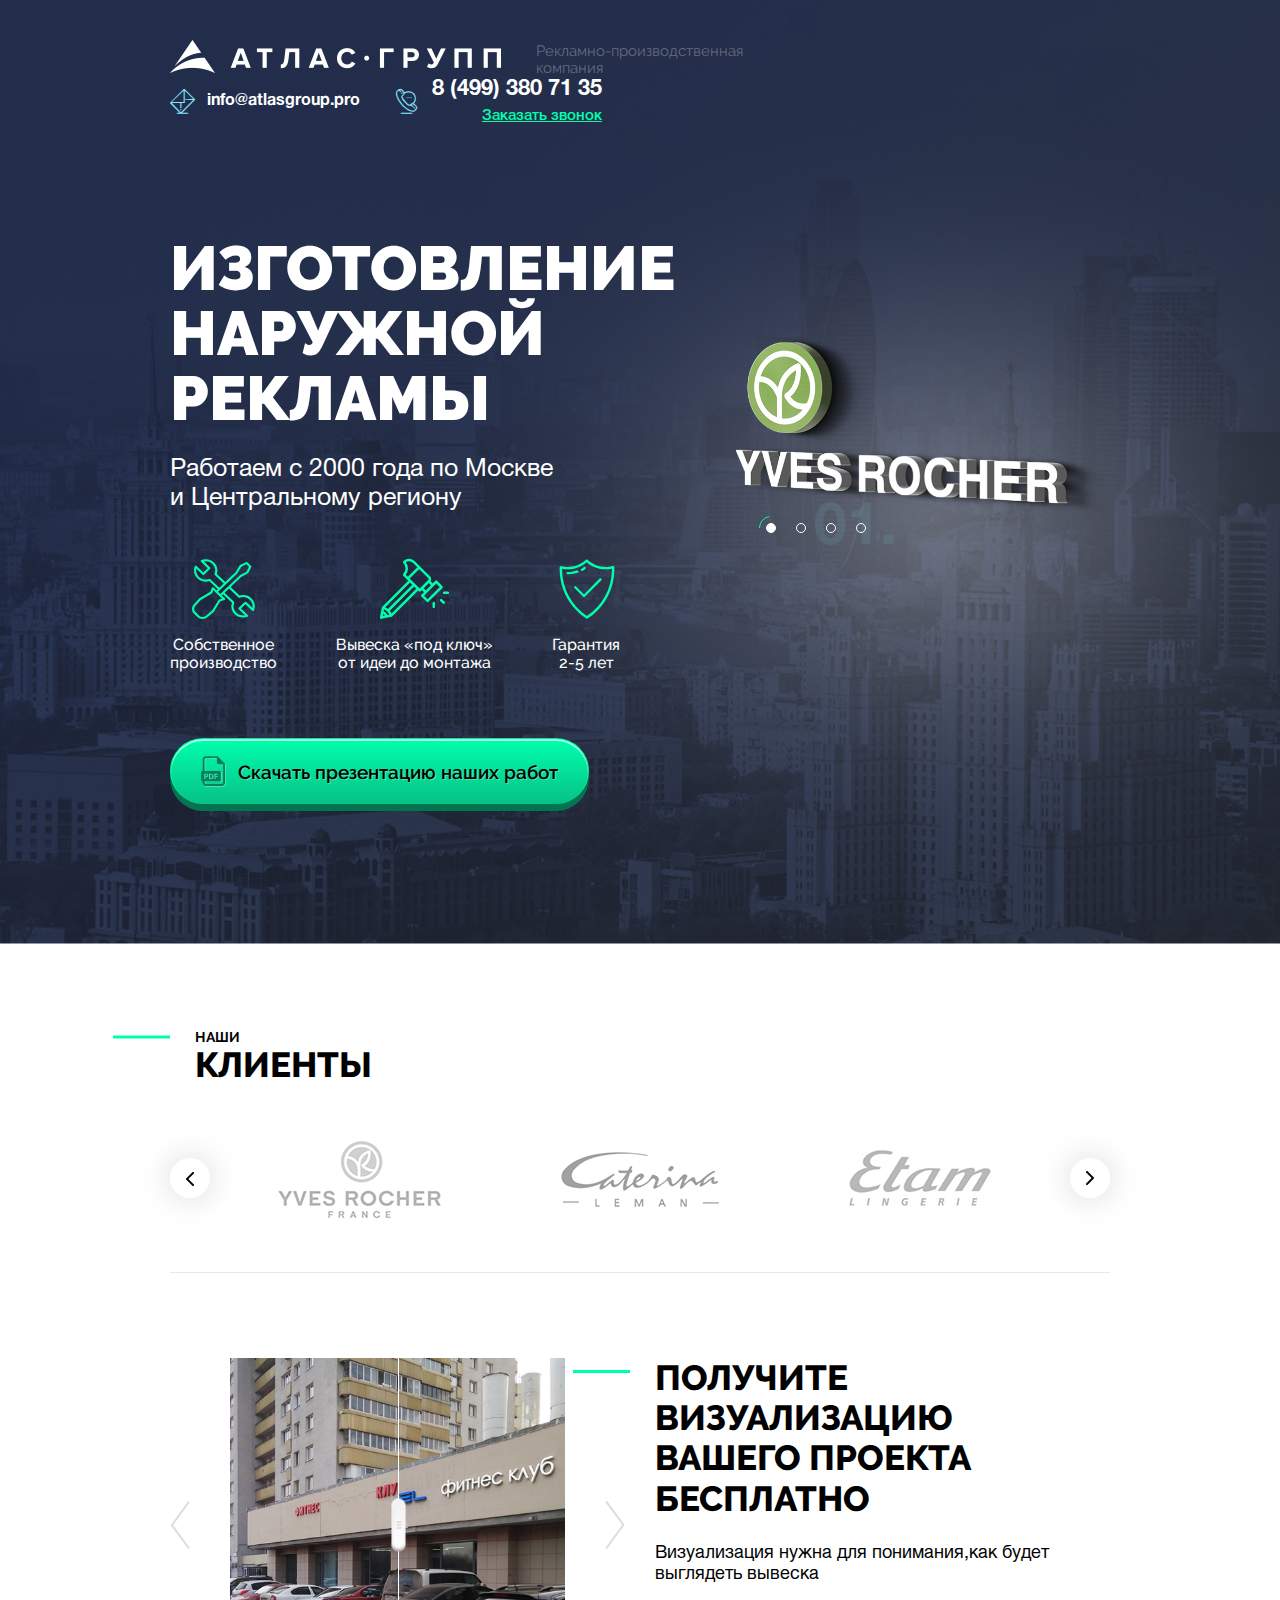
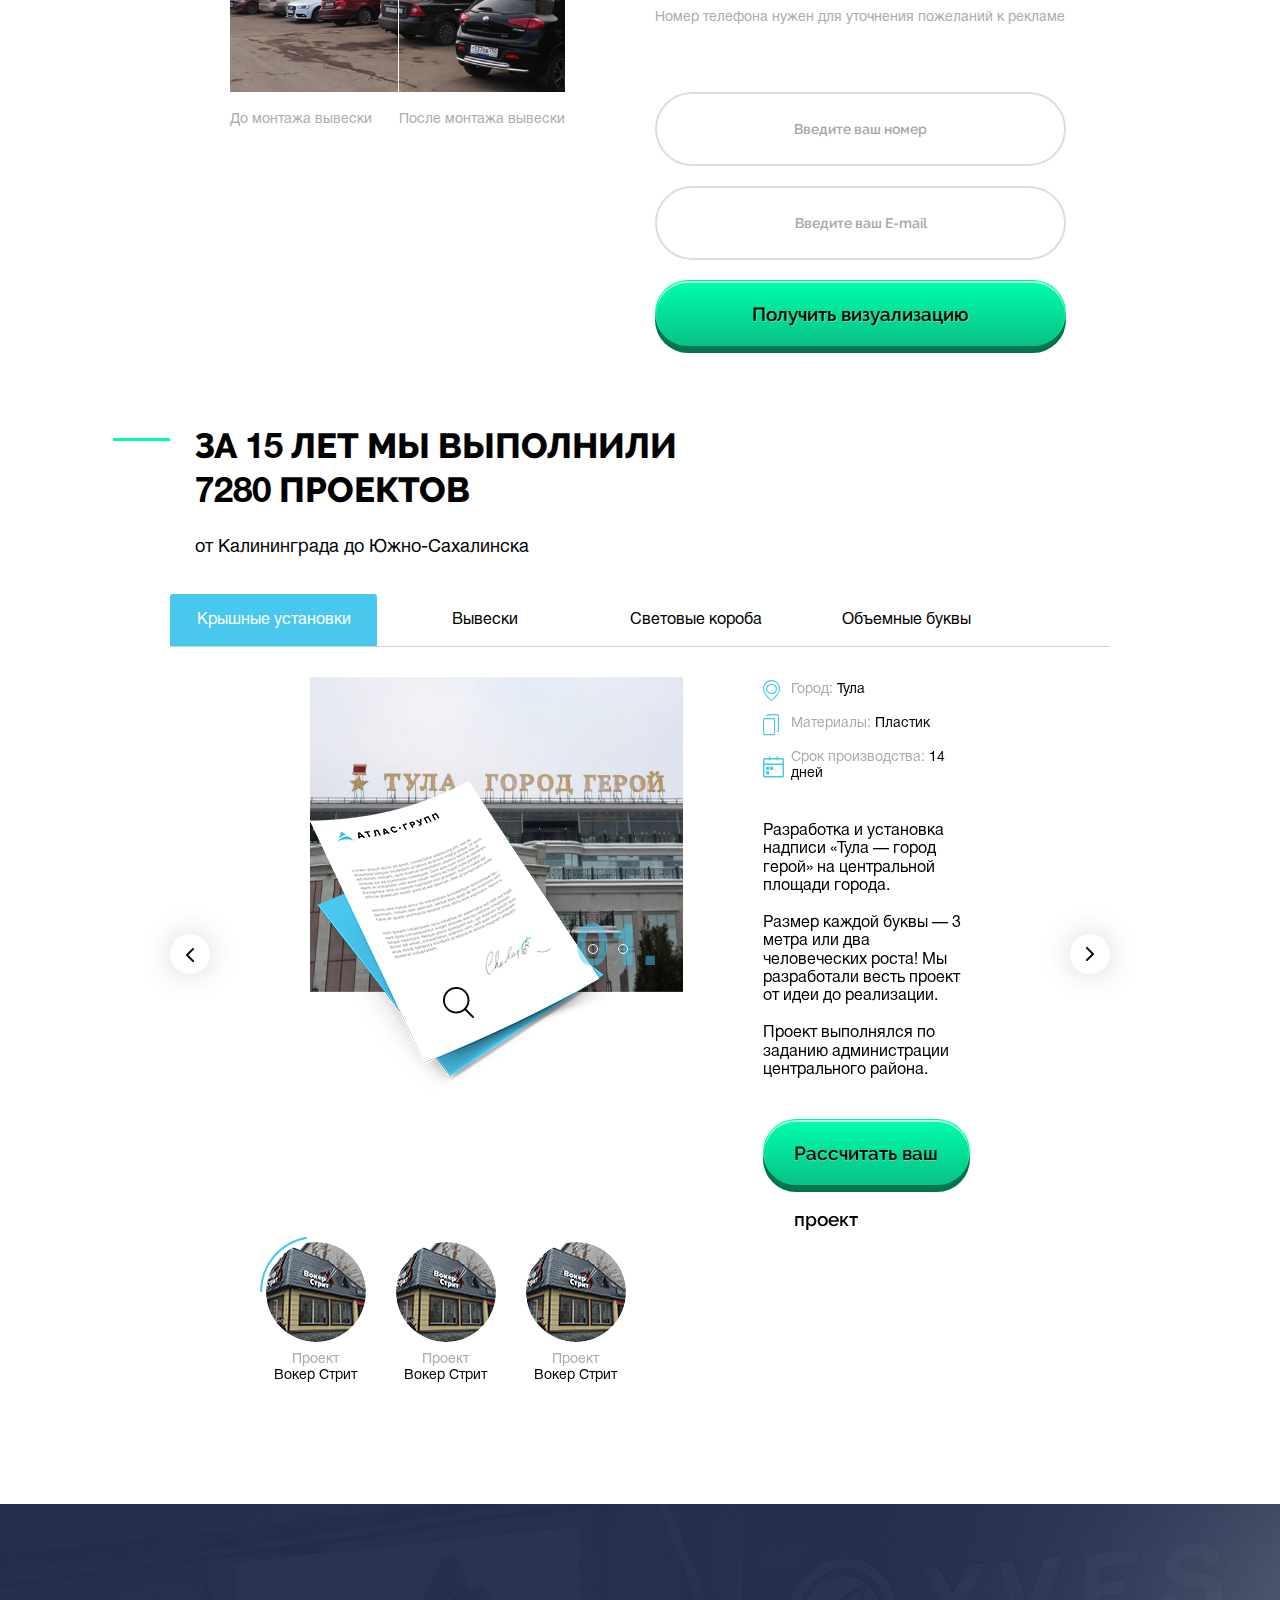
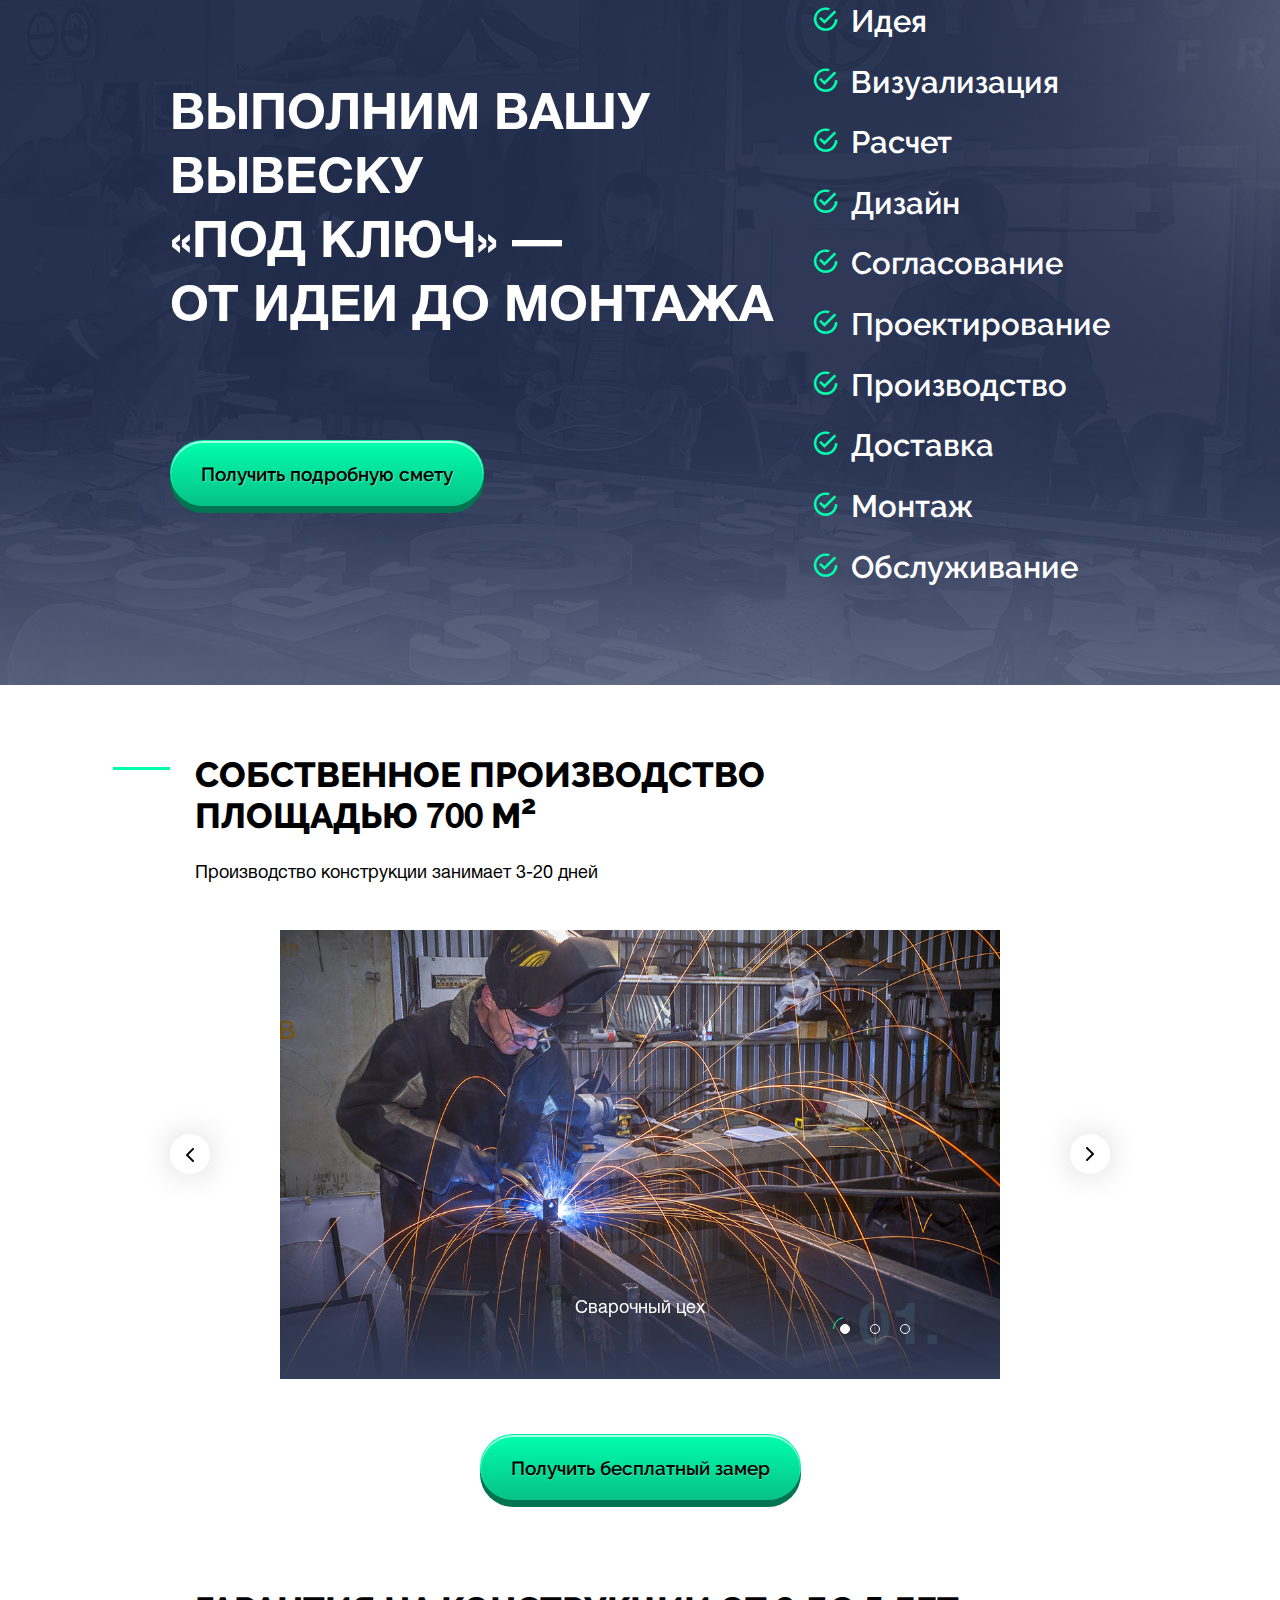
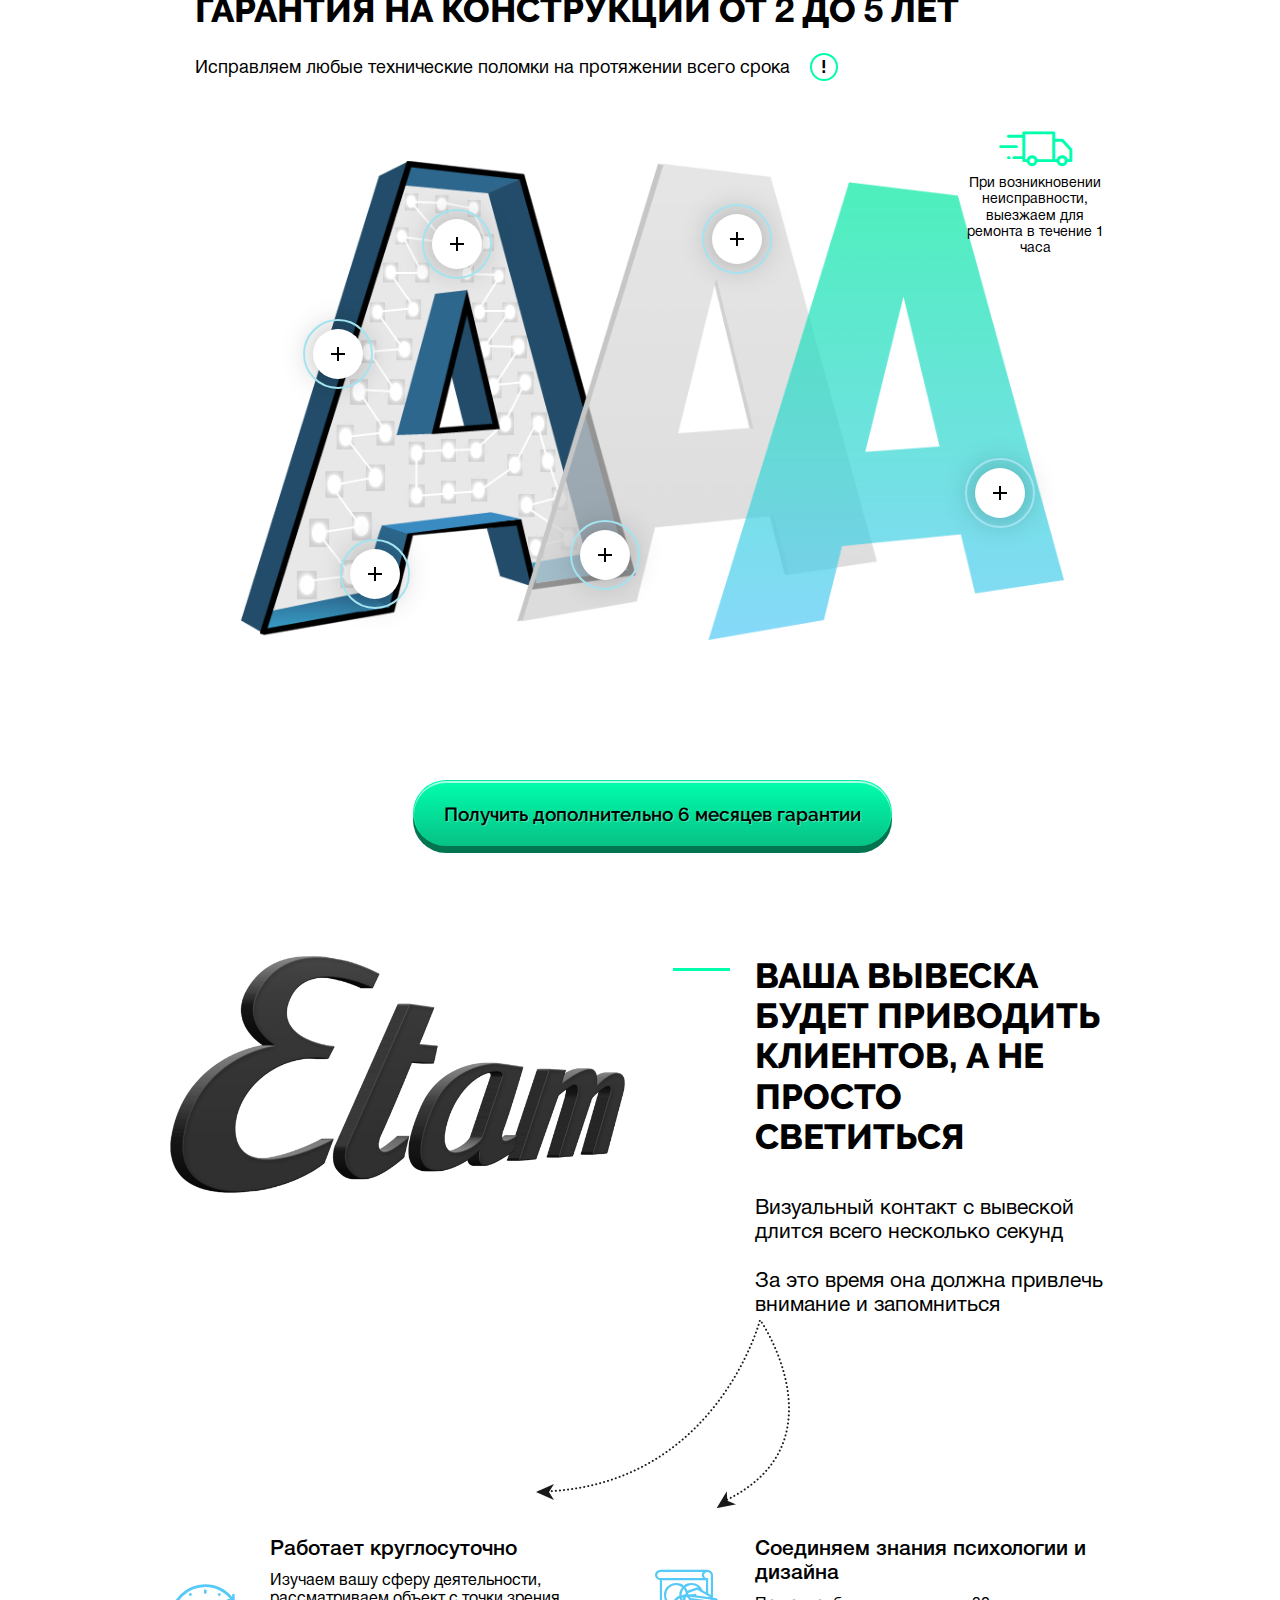
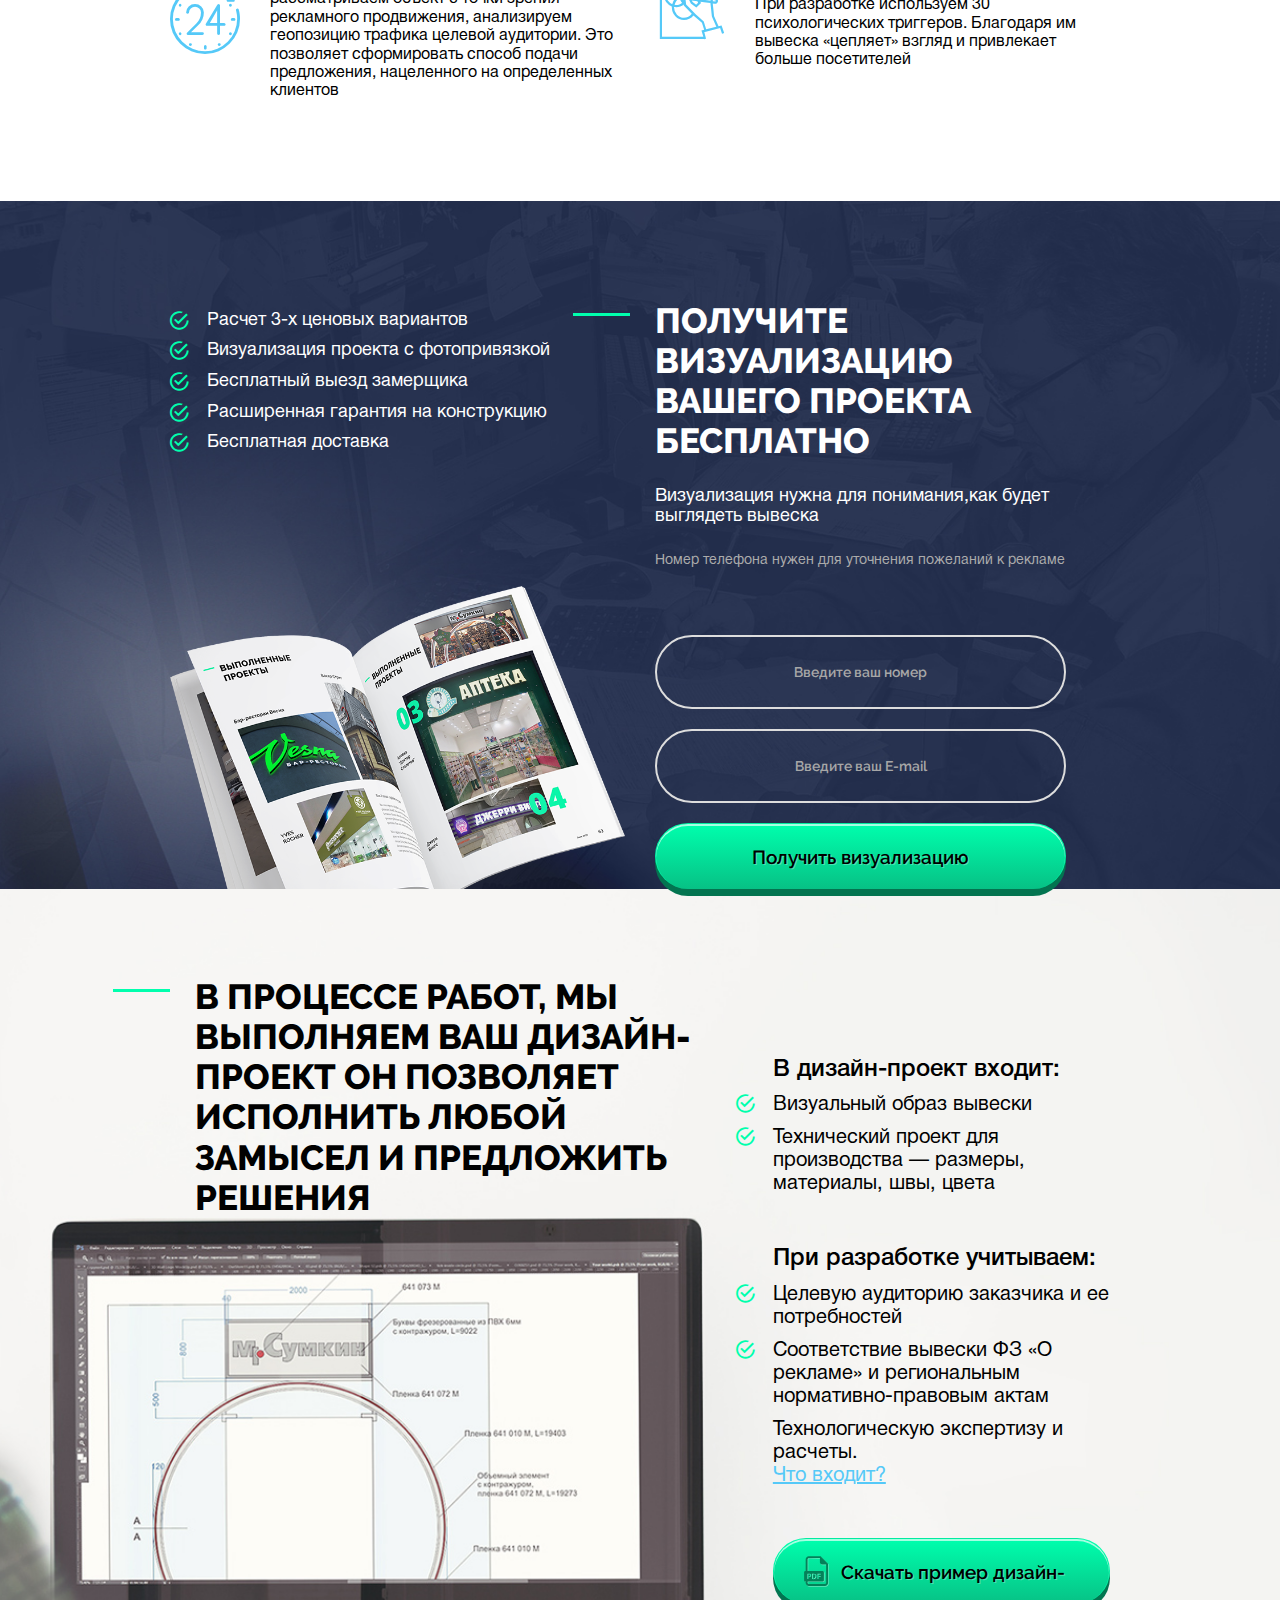
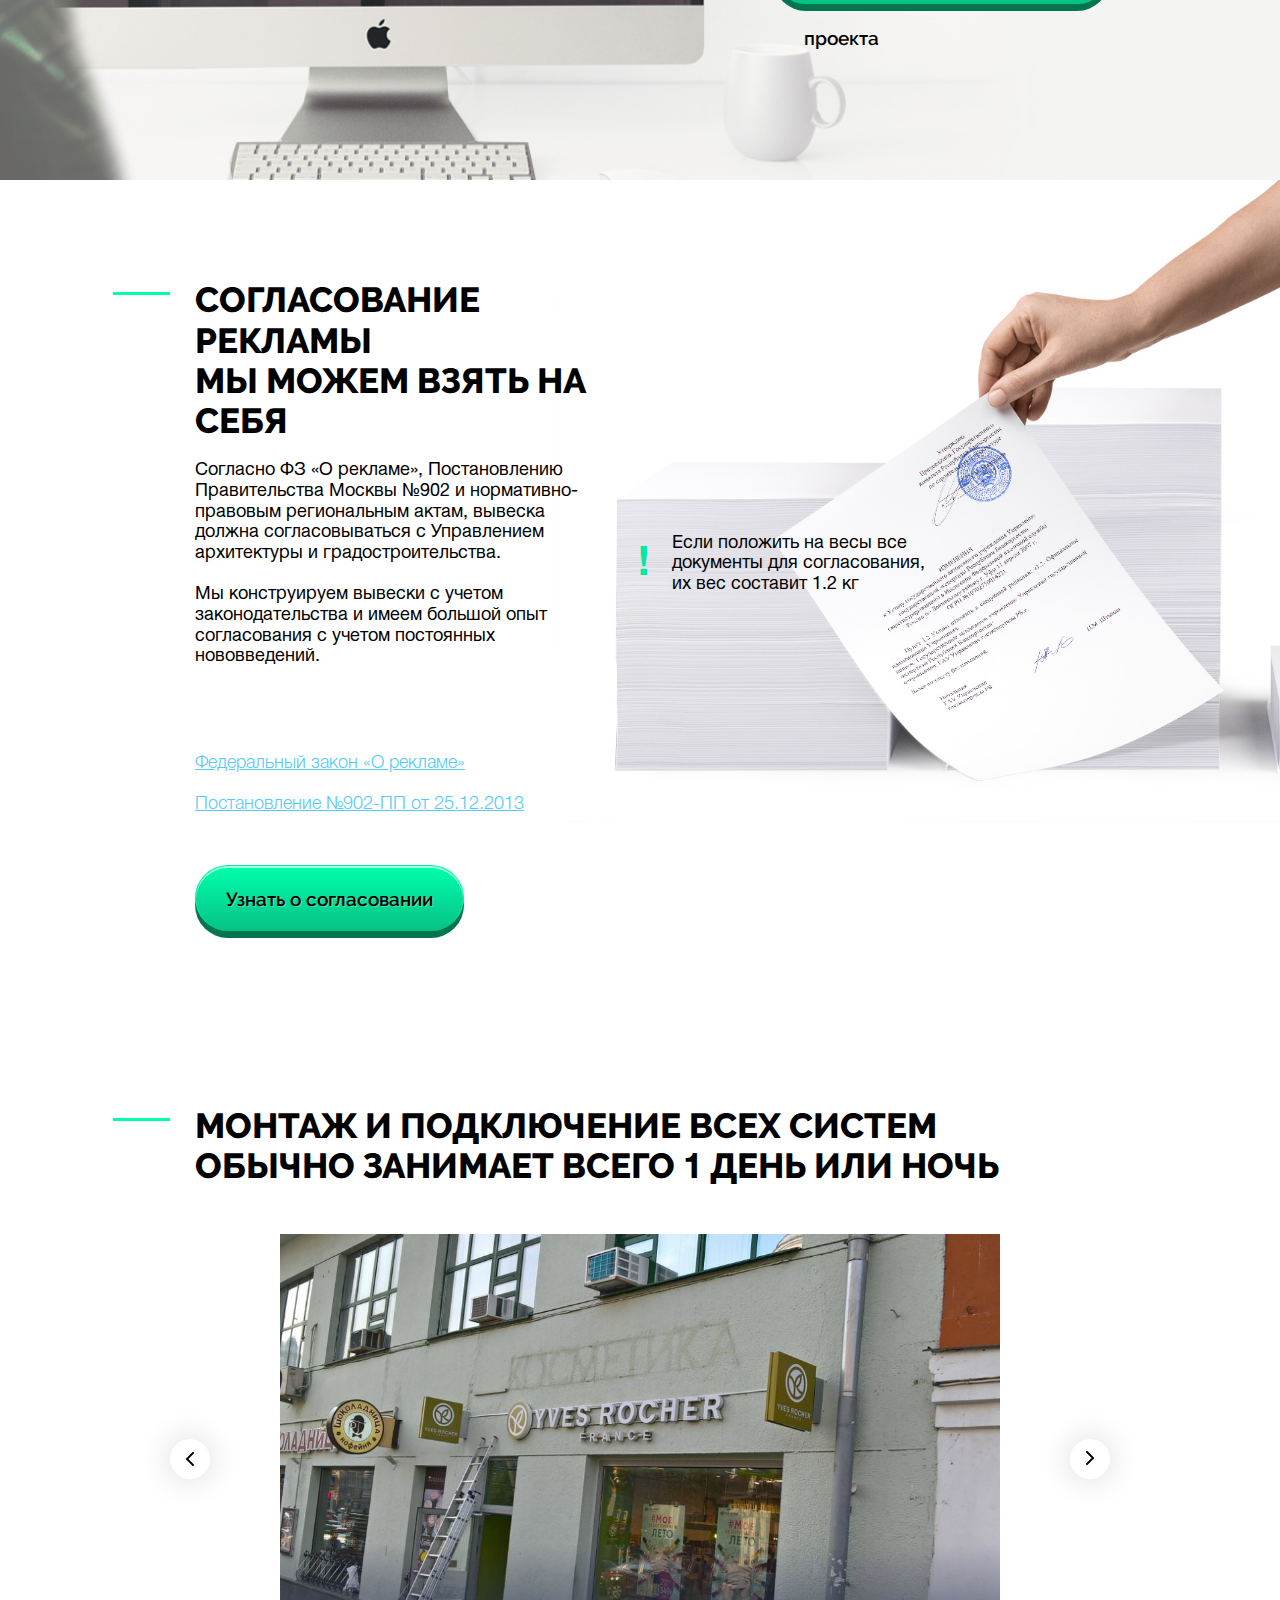
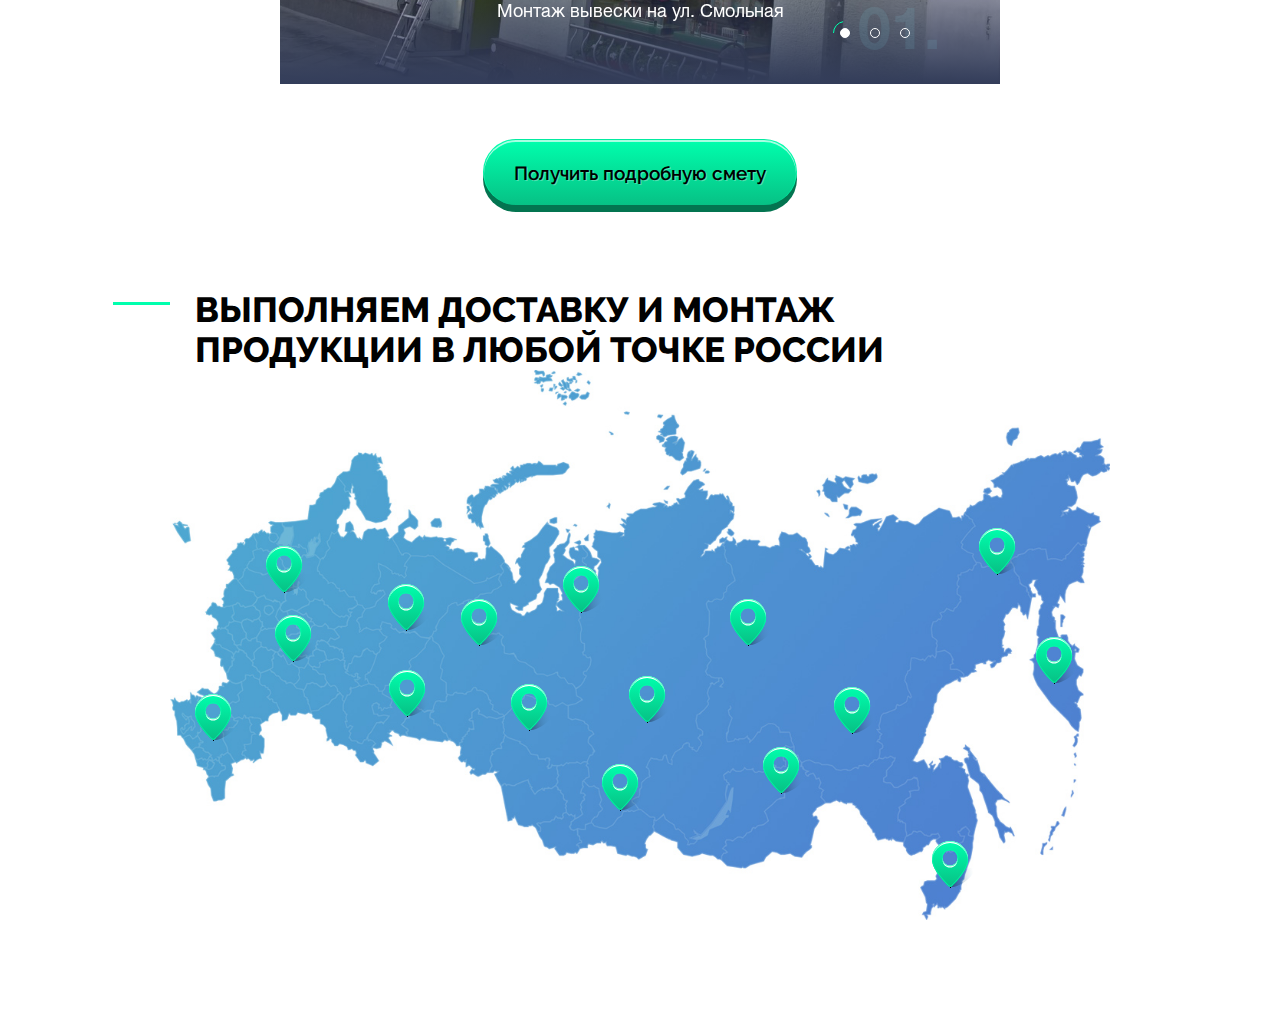
<file: qappOld/app/index.html>
<!DOCTYPE html>
<html lang="ru">
<head>
	<meta charset="UTF-8">
	<meta http-equiv="X-UA-Compatible" content="IE=edge">
	<meta name="viewport" content="width=device-width, initial-scale=1.0">
	<title>project</title>
	<meta name="description" content=""> 
	<link rel="shortcut icon" href="favicon.ico" type="image/x-icon">
	<link rel="icon" href="favicon.ico" type="image/x-icon">
	<link rel="stylesheet" href="css/style.css">
	<!-- <link rel="stylesheet" href="css/bootstrap.css"> -->
	<link rel="stylesheet" href="fonts/fonts.css">  
	<link rel="stylesheet" href="https://maxcdn.bootstrapcdn.com/font-awesome/4.6.2/css/font-awesome.min.css">
	<!--[if lt IE 9]>
	<script src="https://oss.maxcdn.com/html5shiv/3.7.2/html5shiv.min.js">
	</script><script src="https://oss.maxcdn.com/respond/1.4.2/respond.min.js"></script>
	<![endif]-->
</head>
<body>

	<!-- Begin section-main -->
	<section class="section-main">
		<div class="container">

			<!-- Begin header-top -->
			<header class="header-top">
				<div class="left-block">
					<a href="#" class="logo"><img src="img/logo-top.png" alt="" width="331" height="33"></a>
					<div class="logo-text">Рекламно-производственная<br>компания</div>
				</div>
				<div class="right-block">
					<div class="top-mail"><i class="icon-icon-mail"></i>info@atlasgroup.pro</div>
					<div class="top-contact-block">
						<i class="icon-icon-phone"></i>
						<div class="top-phone">8 (499) 380 71 35</div>
						<a href="#" class="link">Заказать звонок</a>
					</div>
				</div>
			</header>
			<!-- End header-top -->

			<div class="row">
				<div class="col-lg-7 col-md-7 col-sm-7 col-xs-12">
					<h1 class="main-title">Изготовление<br> наружной рекламы</h1>
					<h5 class="main-subtitle">Работаем с 2000 года по Москве<br>и Центральному региону</h5>
					<div class="iconset-1">
						<div class="iconset-main">
							<i class="icon-icon-production"></i>
							Собственное<br>производство
						</div>

						<div class="iconset-main">
							<i class="icon-icon-installation"></i>
							Вывеска «под ключ»<br>от идеи до монтажа
						</div>

						<div class="iconset-main">
							<i class="icon-icon-guarantee"></i>
							Гарантия<br>2-5 лет
						</div>
					</div>
					<a href="#" class="button"><i class="icon-pdf"></i>Скачать презентацию наших работ</a>
				</div>
				<div class="col-lg-5 col-md-5 col-sm-5 col-xs-12">

					<div class="slider-canvas slider-main slider-btn">
						<div class="slider-main__elem"><img src="img/slide1-1.png" alt="" width="701" height="336"></div>
						<div class="slider-main__elem"><img src="img/slide1-2.png" alt="" width="792" height="274"></div>
						<div class="slider-main__elem"><img src="img/slide1-3.png" alt="" width="847" height="228"></div>
						<div class="slider-main__elem"><img src="img/slide1-4.png" alt="" width="703" height="278"></div>
					</div>

				</div>
			</div>

		</div>
	</section>



	<!-- Begin section-client -->
	<section class="section-client">
		<div class="container">
			<div class="left-padding">
				<div class="text-sm left-line left-line_middle">наши</div>
				<div class="title">клиенты</div>
			</div>
			<div class="slider-client slider-btn">
				<div class="slider-client__elem"><img src="img/logo-1.png" alt="" width="210" height="87"></div>
				<div class="slider-client__elem"><img src="img/logo-2.jpg" alt="" width="210" height="87"></div>
				<div class="slider-client__elem"><img src="img/logo-3.jpg" alt="" width="210" height="87"></div>
				<div class="slider-client__elem"><img src="img/logo-4.jpg" alt="" width="210" height="87"></div>
				<div class="slider-client__elem"><img src="img/logo-5.jpg" alt="" width="210" height="107"></div>
			</div>
		</div>
	</section>
	<!-- End section-client -->






	<!-- End section-main -->

<!-- 	<button class="hamburger hamburger--collapse js-hamburger" type="button">
		<span class="hamburger-box">
			<span class="hamburger-inner"></span>
		</span>
	</button> -->










	<!-- Begin visual-project -->
	<section class="visual-project">
		<div class="container">

			<div class="row">
				<div class="col-lg-6 col-md-6 col-sm-6 col-xs-12">
					<div class="slider-comprehension">

						<div class="rel">
							<div class="mousemove"></div>
							<div class="separate"></div>
							<div class="before_after_slider">
								<div class="color">
									<img src="img/after1.jpg" alt="" width="499" height="497">									
								</div>
								<div class="black_white">
									<img src="img/before1.jpg" alt="" width="499" height="497">
								</div>
							</div>
						</div>

						<div class="rel">
							<div class="mousemove"></div>
							<div class="separate"></div>
							<div class="before_after_slider">
								<div class="color">
									<img src="img/before1.jpg" alt="" width="499" height="497">
								</div>
								<div class="black_white">
									<img src="img/after1.jpg" alt="" width="499" height="497">
								</div>
							</div>
						</div>

					</div>	
					<div class="before-after-text clearfix">
						<div class="before-after-text__left">До монтажа вывески </div>	
						<div class="before-after-text__rigth">После монтажа вывески</div>	
					</div>
				</div>
				<div class="col-lg-6 col-md-6 col-sm-6 col-xs-12 text-r">
					<div class="dib text-l">
						<div class="title left-line left-line_top">Получите визуализацию <br>вашего проекта бесплатно</div>	
						<div class="title-sm mt25 mb25">Визуализация нужна для понимания,как будет выглядеть вывеска</div>
						<div class="title-xs">Номер телефона нужен для уточнения пожеланий к рекламе</div>
						<div class="form form_1">
							<form action="">
								<input type="tel" placeholder="Введите ваш номер">
								<input type="email" placeholder="Введите ваш E-mail">
								<input type="submit" class="button" value="Получить визуализацию">		
							</form>
						</div>
					</div>
				</div>
			</div>

		</div>
	</section>
	<!-- End visual-project -->


	<!-- Begin project-examples -->
	<section class="project-examples">
		<div class="container">
			<div class="left-padding">
				<div class="title left-line left-line_top">За <span>15</span> лет мы выполнили <br><span>7280</span> проектов</div>					
				<div class="title-sm mt25">от Калининграда до Южно-Сахалинска</div>
			</div>
			<div class="tabs">
				<ul class="tab-caption">
					<li class="tab-caption__item tab-caption__item_active">Крышные установки</li>
					<li class="tab-caption__item">Вывески</li>
					<li class="tab-caption__item">Световые короба</li>
					<li class="tab-caption__item">Объемные буквы</li>
				</ul>
				<div class="tab-content tab-content_active">
					<div class="slider-lg slider-btn">
						<div class="row">
							<div class="col-lg-7 col-md-7 col-sm-7 col-xs-12">
								<div class="slider-inside slider-canvas">
									<div class="slider-photo">
										<img class="slider-photo__pic" src="img/slider-inside-1.jpg" alt="" width="567" height="479">
										<a href="#" class="slider-photo__zoom"><img src="img/zoom-img.png" alt="" width="308" height="311"></a>
									</div>
									<div class="slider-photo">
										<img class="slider-photo__pic" src="img/slider-inside-1.jpg" alt="" width="567" height="479">
										<a href="#" class="slider-photo__zoom"><img src="img/zoom-img.png" alt="" width="308" height="311"></a>
									</div>
									<div class="slider-photo">
										<img class="slider-photo__pic" src="img/slider-inside-1.jpg" alt="" width="567" height="479">
										<a href="#" class="slider-photo__zoom"><img src="img/zoom-img.png" alt="" width="308" height="311"></a>
									</div>
									<div class="slider-photo">
										<img class="slider-photo__pic" src="img/slider-inside-1.jpg" alt="" width="567" height="479">
										<a href="#" class="slider-photo__zoom"><img src="img/zoom-img.png" alt="" width="308" height="311"></a>
									</div>
								</div>
							</div>
							<div class="col-lg-5 col-md-5 col-sm-5 col-xs-12">
								<div class="block-info-right">
									<ul class="slider-list">
										<li class="slider-list__item"><i class="icon-icon-place"></i><span>Город:</span> Тула</li>
										<li class="slider-list__item"><i class="icon-icon-material"></i><span>Материалы:</span> Пластик</li>
										<li class="slider-list__item"><i class="icon-icon-term"></i><span>Срок производства:</span> 14 дней</li>
									</ul>
									<p>
										Разработка и установка надписи «Тула — город герой» на центральной площади города.
										<br><br>
										Размер каждой буквы — 3 метра или два человеческих роста! Мы разработали весть проект от идеи до реализации.
										<br><br>
										Проект выполнялся по заданию администрации центрального района.
									</p>
									<a href="#" class="button">Рассчитать ваш проект</a>
								</div>
							</div>
						</div>
						<div class="row">
							<div class="col-lg-7 col-md-7 col-sm-7 col-xs-12">
								<div class="slider-inside slider-canvas">
									<div class="slider-photo">
										<img class="slider-photo__pic" src="img/slider-inside-1.jpg" alt="" width="567" height="479">
										<a href="#" class="slider-photo__zoom"><img src="img/zoom-img.png" alt="" width="308" height="311"></a>
									</div>
									<div class="slider-photo">
										<img class="slider-photo__pic" src="img/slider-inside-1.jpg" alt="" width="567" height="479">
										<a href="#" class="slider-photo__zoom"><img src="img/zoom-img.png" alt="" width="308" height="311"></a>
									</div>
								</div>
							</div>
							<div class="col-lg-5 col-md-5 col-sm-5 col-xs-12">
								<div class="block-info-right">
									<ul class="slider-list">
										<li class="slider-list__item"><i class="icon-icon-place"></i><span>Город:</span> Тула</li>
										<li class="slider-list__item"><i class="icon-icon-material"></i><span>Материалы:</span> Пластик</li>
										<li class="slider-list__item"><i class="icon-icon-term"></i><span>Срок производства:</span> 14 дней</li>
									</ul>
									<p>
										Разработка и установка надписи «Тула — город герой» на центральной площади города2.
										<br><br>
										Размер каждой буквы — 3 метра или два человеческих роста! Мы разработали весть проект от идеи до реализации.
										<br><br>
										Проект выполнялся по заданию администрации центрального района2.
									</p>
									<a href="#" class="button">Рассчитать ваш проект</a>
								</div>
							</div>
						</div>
						<div class="row">
							<div class="col-lg-7 col-md-7 col-sm-7 col-xs-12">
								<div class="slider-inside slider-canvas">
									<div class="slider-photo">
										<img class="slider-photo__pic" src="img/slider-inside-1.jpg" alt="" width="567" height="479">
										<a href="#" class="slider-photo__zoom"><img src="img/zoom-img.png" alt="" width="308" height="311"></a>
									</div>
									<div class="slider-photo">
										<img class="slider-photo__pic" src="img/slider-inside-1.jpg" alt="" width="567" height="479">
										<a href="#" class="slider-photo__zoom"><img src="img/zoom-img.png" alt="" width="308" height="311"></a>
									</div>
									<div class="slider-photo">
										<img class="slider-photo__pic" src="img/slider-inside-1.jpg" alt="" width="567" height="479">
										<a href="#" class="slider-photo__zoom"><img src="img/zoom-img.png" alt="" width="308" height="311"></a>
									</div>
									<div class="slider-photo">
										<img class="slider-photo__pic" src="img/slider-inside-1.jpg" alt="" width="567" height="479">
										<a href="#" class="slider-photo__zoom"><img src="img/zoom-img.png" alt="" width="308" height="311"></a>
									</div>
									<div class="slider-photo">
										<img class="slider-photo__pic" src="img/slider-inside-1.jpg" alt="" width="567" height="479">
										<a href="#" class="slider-photo__zoom"><img src="img/zoom-img.png" alt="" width="308" height="311"></a>
									</div>
								</div>
							</div>
							<div class="col-lg-5 col-md-5 col-sm-5 col-xs-12">
								<div class="block-info-right">
									<ul class="slider-list">
										<li class="slider-list__item"><i class="icon-icon-place"></i><span>Город:</span> Тула</li>
										<li class="slider-list__item"><i class="icon-icon-material"></i><span>Материалы:</span> Пластик</li>
										<li class="slider-list__item"><i class="icon-icon-term"></i><span>Срок производства:</span> 14 дней</li>
									</ul>
									<p>
										Разработка и установка надписи «Тула — город герой» на центральной площади города2.
										<br><br>
										Размер каждой буквы — 3 метра или два человеческих роста! Мы разработали весть проект от идеи до реализации.
										<br><br>
										Проект выполнялся по заданию администрации центрального района2.
									</p>
									<a href="#" class="button">Рассчитать ваш проект</a>
								</div>
							</div>
						</div>
					</div>
					<div class="row">
						<div class="col-lg-10 col-md-10 col-sm-10 col-xs-12 col-lg-offset-1 col-md-offset-1 col-sm-offset-1">
							<div class="slider-lg-thumbnail slider-canvas slider-btn">
								<div class="slider-lg-thumbnail__elem">
									<div class="circle-wrapp">
										<img src="img/project-circle.png" alt="" width="100" height="100">
									</div>
									<div class="slider-lg-thumbnail__top">Проект</div>
									<div class="slider-lg-thumbnail__bottom">Вокер Стрит</div>
								</div>
								<div class="slider-lg-thumbnail__elem">
									<div class="circle-wrapp">
										<img src="img/project-circle.png" alt="" width="100" height="100">
									</div>
									<div class="slider-lg-thumbnail__top">Проект</div>
									<div class="slider-lg-thumbnail__bottom">Вокер Стрит</div>
								</div>
								<div class="slider-lg-thumbnail__elem">
									<div class="circle-wrapp">
										<img src="img/project-circle.png" alt="" width="100" height="100">
									</div>
									<div class="slider-lg-thumbnail__top">Проект</div>
									<div class="slider-lg-thumbnail__bottom">Вокер Стрит</div>
								</div>
							</div>
						</div>
					</div>
				</div>
				
				<div class="tab-content">
					<div class="slider-lg slider-btn">
						<div class="row">
							<div class="col-lg-7 col-md-7 col-sm-7 col-xs-12">
								<div class="slider-inside slider-canvas">
									<div class="slider-photo">
										<img class="slider-photo__pic" src="img/slider-inside-1.jpg" alt="" width="567" height="479">
										<a href="#" class="slider-photo__zoom"><img src="img/zoom-img.png" alt="" width="308" height="311"></a>
									</div>
									<div class="slider-photo">
										<img class="slider-photo__pic" src="img/slider-inside-1.jpg" alt="" width="567" height="479">
										<a href="#" class="slider-photo__zoom"><img src="img/zoom-img.png" alt="" width="308" height="311"></a>
									</div>
								</div>
							</div>
							<div class="col-lg-5 col-md-5 col-sm-5 col-xs-12">
								<div class="block-info-right">
									<ul class="slider-list">
										<li class="slider-list__item"><i class="icon-icon-place"></i><span>Город:</span> Тула</li>
										<li class="slider-list__item"><i class="icon-icon-material"></i><span>Материалы:</span> Пластик</li>
										<li class="slider-list__item"><i class="icon-icon-term"></i><span>Срок производства:</span> 14 дней</li>
									</ul>
									<p>
										Разработка и установка надписи «Тула — город герой» на центральной площади города.
										<br><br>
										Размер каждой буквы — 3 метра или два человеческих роста! Мы разработали весть проект от идеи до реализации.
										<br><br>
										Проект выполнялся по заданию администрации центрального района.
									</p>
									<a href="#" class="button">Рассчитать ваш проект</a>
								</div>
							</div>
						</div>
						<div class="row">
							<div class="col-lg-7 col-md-7 col-sm-7 col-xs-12">
								<div class="slider-inside slider-canvas">
									<div class="slider-photo">
										<img class="slider-photo__pic" src="img/slider-inside-1.jpg" alt="" width="567" height="479">
										<a href="#" class="slider-photo__zoom"><img src="img/zoom-img.png" alt="" width="308" height="311"></a>
									</div>
									<div class="slider-photo">
										<img class="slider-photo__pic" src="img/slider-inside-1.jpg" alt="" width="567" height="479">
										<a href="#" class="slider-photo__zoom"><img src="img/zoom-img.png" alt="" width="308" height="311"></a>
									</div>
									<div class="slider-photo">
										<img class="slider-photo__pic" src="img/slider-inside-1.jpg" alt="" width="567" height="479">
										<a href="#" class="slider-photo__zoom"><img src="img/zoom-img.png" alt="" width="308" height="311"></a>
									</div>
									<div class="slider-photo">
										<img class="slider-photo__pic" src="img/slider-inside-1.jpg" alt="" width="567" height="479">
										<a href="#" class="slider-photo__zoom"><img src="img/zoom-img.png" alt="" width="308" height="311"></a>
									</div>
								</div>
							</div>
							<div class="col-lg-5 col-md-5 col-sm-5 col-xs-12">
								<div class="block-info-right">
									<ul class="slider-list">
										<li class="slider-list__item"><i class="icon-icon-place"></i><span>Город:</span> Тула</li>
										<li class="slider-list__item"><i class="icon-icon-material"></i><span>Материалы:</span> Пластик</li>
										<li class="slider-list__item"><i class="icon-icon-term"></i><span>Срок производства:</span> 14 дней</li>
									</ul>
									<p>
										Разработка и установка надписи «Тула — город герой» на центральной площади города2.
										<br><br>
										Размер каждой буквы — 3 метра или два человеческих роста! Мы разработали весть проект от идеи до реализации.
										<br><br>
										Проект выполнялся по заданию администрации центрального района2.
									</p>
									<a href="#" class="button">Рассчитать ваш проект</a>
								</div>
							</div>
						</div>
					</div>
					<div class="row">
						<div class="col-lg-10 col-md-10 col-sm-10 col-xs-12 col-lg-offset-1 col-md-offset-1 col-sm-offset-1">
							<div class="slider-lg-thumbnail slider-canvas slider-btn">
								<div class="slider-lg-thumbnail__elem">
									<div class="circle-wrapp">
										<img src="img/project-circle.png" alt="" width="100" height="100">
									</div>
									<div class="slider-lg-thumbnail__top">Проект</div>
									<div class="slider-lg-thumbnail__bottom">Вокер Стрит</div>
								</div>
								<div class="slider-lg-thumbnail__elem">
									<div class="circle-wrapp">
										<img src="img/project-circle.png" alt="" width="100" height="100">
									</div>
									<div class="slider-lg-thumbnail__top">Проект</div>
									<div class="slider-lg-thumbnail__bottom">Вокер Стрит</div>
								</div>
							</div>
						</div>
					</div>
				</div>
				
				<div class="tab-content">
					<div class="slider-lg slider-btn">
						<div class="row">
							<div class="col-lg-7 col-md-7 col-sm-7 col-xs-12">
								<div class="slider-inside slider-canvas">
									<div class="slider-photo">
										<img class="slider-photo__pic" src="img/slider-inside-1.jpg" alt="" width="567" height="479">
										<a href="#" class="slider-photo__zoom"><img src="img/zoom-img.png" alt="" width="308" height="311"></a>
									</div>
									<div class="slider-photo">
										<img class="slider-photo__pic" src="img/slider-inside-1.jpg" alt="" width="567" height="479">
										<a href="#" class="slider-photo__zoom"><img src="img/zoom-img.png" alt="" width="308" height="311"></a>
									</div>
									<div class="slider-photo">
										<img class="slider-photo__pic" src="img/slider-inside-1.jpg" alt="" width="567" height="479">
										<a href="#" class="slider-photo__zoom"><img src="img/zoom-img.png" alt="" width="308" height="311"></a>
									</div>
									<div class="slider-photo">
										<img class="slider-photo__pic" src="img/slider-inside-1.jpg" alt="" width="567" height="479">
										<a href="#" class="slider-photo__zoom"><img src="img/zoom-img.png" alt="" width="308" height="311"></a>
									</div>
								</div>
							</div>
							<div class="col-lg-5 col-md-5 col-sm-5 col-xs-12">
								<div class="block-info-right">
									<ul class="slider-list">
										<li class="slider-list__item"><i class="icon-icon-place"></i><span>Город:</span> Тула</li>
										<li class="slider-list__item"><i class="icon-icon-material"></i><span>Материалы:</span> Пластик</li>
										<li class="slider-list__item"><i class="icon-icon-term"></i><span>Срок производства:</span> 14 дней</li>
									</ul>
									<p>
										Разработка и установка надписи «Тула — город герой» на центральной площади города.
										<br><br>
										Размер каждой буквы — 3 метра или два человеческих роста! Мы разработали весть проект от идеи до реализации.
										<br><br>
										Проект выполнялся по заданию администрации центрального района.
									</p>
									<a href="#" class="button">Рассчитать ваш проект</a>
								</div>
							</div>
						</div>
						<div class="row">
							<div class="col-lg-7 col-md-7 col-sm-7 col-xs-12">
								<div class="slider-inside slider-canvas">
									<div class="slider-photo">
										<img class="slider-photo__pic" src="img/slider-inside-1.jpg" alt="" width="567" height="479">
										<a href="#" class="slider-photo__zoom"><img src="img/zoom-img.png" alt="" width="308" height="311"></a>
									</div>
									<div class="slider-photo">
										<img class="slider-photo__pic" src="img/slider-inside-1.jpg" alt="" width="567" height="479">
										<a href="#" class="slider-photo__zoom"><img src="img/zoom-img.png" alt="" width="308" height="311"></a>
									</div>
								</div>
							</div>
							<div class="col-lg-5 col-md-5 col-sm-5 col-xs-12">
								<div class="block-info-right">
									<ul class="slider-list">
										<li class="slider-list__item"><i class="icon-icon-place"></i><span>Город:</span> Тула</li>
										<li class="slider-list__item"><i class="icon-icon-material"></i><span>Материалы:</span> Пластик</li>
										<li class="slider-list__item"><i class="icon-icon-term"></i><span>Срок производства:</span> 14 дней</li>
									</ul>
									<p>
										Разработка и установка надписи «Тула — город герой» на центральной площади города2.
										<br><br>
										Размер каждой буквы — 3 метра или два человеческих роста! Мы разработали весть проект от идеи до реализации.
										<br><br>
										Проект выполнялся по заданию администрации центрального района2.
									</p>
									<a href="#" class="button">Рассчитать ваш проект</a>
								</div>
							</div>
						</div>
						<div class="row">
							<div class="col-lg-7 col-md-7 col-sm-7 col-xs-12">
								<div class="slider-inside slider-canvas">
									<div class="slider-photo">
										<img class="slider-photo__pic" src="img/slider-inside-1.jpg" alt="" width="567" height="479">
										<a href="#" class="slider-photo__zoom"><img src="img/zoom-img.png" alt="" width="308" height="311"></a>
									</div>
									<div class="slider-photo">
										<img class="slider-photo__pic" src="img/slider-inside-1.jpg" alt="" width="567" height="479">
										<a href="#" class="slider-photo__zoom"><img src="img/zoom-img.png" alt="" width="308" height="311"></a>
									</div>
									<div class="slider-photo">
										<img class="slider-photo__pic" src="img/slider-inside-1.jpg" alt="" width="567" height="479">
										<a href="#" class="slider-photo__zoom"><img src="img/zoom-img.png" alt="" width="308" height="311"></a>
									</div>
									<div class="slider-photo">
										<img class="slider-photo__pic" src="img/slider-inside-1.jpg" alt="" width="567" height="479">
										<a href="#" class="slider-photo__zoom"><img src="img/zoom-img.png" alt="" width="308" height="311"></a>
									</div>
									<div class="slider-photo">
										<img class="slider-photo__pic" src="img/slider-inside-1.jpg" alt="" width="567" height="479">
										<a href="#" class="slider-photo__zoom"><img src="img/zoom-img.png" alt="" width="308" height="311"></a>
									</div>
								</div>
							</div>
							<div class="col-lg-5 col-md-5 col-sm-5 col-xs-12">
								<div class="block-info-right">
									<ul class="slider-list">
										<li class="slider-list__item"><i class="icon-icon-place"></i><span>Город:</span> Тула</li>
										<li class="slider-list__item"><i class="icon-icon-material"></i><span>Материалы:</span> Пластик</li>
										<li class="slider-list__item"><i class="icon-icon-term"></i><span>Срок производства:</span> 14 дней</li>
									</ul>
									<p>
										Разработка и установка надписи «Тула — город герой» на центральной площади города2.
										<br><br>
										Размер каждой буквы — 3 метра или два человеческих роста! Мы разработали весть проект от идеи до реализации.
										<br><br>
										Проект выполнялся по заданию администрации центрального района2.
									</p>
									<a href="#" class="button">Рассчитать ваш проект</a>
								</div>
							</div>
						</div>
					</div>
					<div class="row">
						<div class="col-lg-10 col-md-10 col-sm-10 col-xs-12 col-lg-offset-1 col-md-offset-1 col-sm-offset-1">
							<div class="slider-lg-thumbnail slider-canvas slider-btn">
								<div class="slider-lg-thumbnail__elem">
									<div class="circle-wrapp">
										<img src="img/project-circle.png" alt="" width="100" height="100">
									</div>
									<div class="slider-lg-thumbnail__top">Проект</div>
									<div class="slider-lg-thumbnail__bottom">Вокер Стрит</div>
								</div>
								<div class="slider-lg-thumbnail__elem">
									<div class="circle-wrapp">
										<img src="img/project-circle.png" alt="" width="100" height="100">
									</div>
									<div class="slider-lg-thumbnail__top">Проект</div>
									<div class="slider-lg-thumbnail__bottom">Вокер Стрит</div>
								</div>
								<div class="slider-lg-thumbnail__elem">
									<div class="circle-wrapp">
										<img src="img/project-circle.png" alt="" width="100" height="100">
									</div>
									<div class="slider-lg-thumbnail__top">Проект</div>
									<div class="slider-lg-thumbnail__bottom">Вокер Стрит</div>
								</div>
							</div>
						</div>
					</div>
				</div>
				
				<div class="tab-content">
					<div class="slider-lg slider-btn">
						<div class="row">
							<div class="col-lg-7 col-md-7 col-sm-7 col-xs-12">
								<div class="slider-inside slider-canvas">
									<div class="slider-photo">
										<img class="slider-photo__pic" src="img/slider-inside-1.jpg" alt="" width="567" height="479">
										<a href="#" class="slider-photo__zoom"><img src="img/zoom-img.png" alt="" width="308" height="311"></a>
									</div>
									<div class="slider-photo">
										<img class="slider-photo__pic" src="img/slider-inside-1.jpg" alt="" width="567" height="479">
										<a href="#" class="slider-photo__zoom"><img src="img/zoom-img.png" alt="" width="308" height="311"></a>
									</div>
									<div class="slider-photo">
										<img class="slider-photo__pic" src="img/slider-inside-1.jpg" alt="" width="567" height="479">
										<a href="#" class="slider-photo__zoom"><img src="img/zoom-img.png" alt="" width="308" height="311"></a>
									</div>
									<div class="slider-photo">
										<img class="slider-photo__pic" src="img/slider-inside-1.jpg" alt="" width="567" height="479">
										<a href="#" class="slider-photo__zoom"><img src="img/zoom-img.png" alt="" width="308" height="311"></a>
									</div>
								</div>
							</div>
							<div class="col-lg-5 col-md-5 col-sm-5 col-xs-12">
								<div class="block-info-right">
									<ul class="slider-list">
										<li class="slider-list__item"><i class="icon-icon-place"></i><span>Город:</span> Тула</li>
										<li class="slider-list__item"><i class="icon-icon-material"></i><span>Материалы:</span> Пластик</li>
										<li class="slider-list__item"><i class="icon-icon-term"></i><span>Срок производства:</span> 14 дней</li>
									</ul>
									<p>
										Разработка и установка надписи «Тула — город герой» на центральной площади города.
										<br><br>
										Размер каждой буквы — 3 метра или два человеческих роста! Мы разработали весть проект от идеи до реализации.
										<br><br>
										Проект выполнялся по заданию администрации центрального района.
									</p>
									<a href="#" class="button">Рассчитать ваш проект</a>
								</div>
							</div>
						</div>
						<div class="row">
							<div class="col-lg-7 col-md-7 col-sm-7 col-xs-12">
								<div class="slider-inside slider-canvas">
									<div class="slider-photo">
										<img class="slider-photo__pic" src="img/slider-inside-1.jpg" alt="" width="567" height="479">
										<a href="#" class="slider-photo__zoom"><img src="img/zoom-img.png" alt="" width="308" height="311"></a>
									</div>
									<div class="slider-photo">
										<img class="slider-photo__pic" src="img/slider-inside-1.jpg" alt="" width="567" height="479">
										<a href="#" class="slider-photo__zoom"><img src="img/zoom-img.png" alt="" width="308" height="311"></a>
									</div>
								</div>
							</div>
							<div class="col-lg-5 col-md-5 col-sm-5 col-xs-12">
								<div class="block-info-right">
									<ul class="slider-list">
										<li class="slider-list__item"><i class="icon-icon-place"></i><span>Город:</span> Тула</li>
										<li class="slider-list__item"><i class="icon-icon-material"></i><span>Материалы:</span> Пластик</li>
										<li class="slider-list__item"><i class="icon-icon-term"></i><span>Срок производства:</span> 14 дней</li>
									</ul>
									<p>
										Разработка и установка надписи «Тула — город герой» на центральной площади города2.
										<br><br>
										Размер каждой буквы — 3 метра или два человеческих роста! Мы разработали весть проект от идеи до реализации.
										<br><br>
										Проект выполнялся по заданию администрации центрального района2.
									</p>
									<a href="#" class="button">Рассчитать ваш проект</a>
								</div>
							</div>
						</div>
						<div class="row">
							<div class="col-lg-7 col-md-7 col-sm-7 col-xs-12">
								<div class="slider-inside slider-canvas">
									<div class="slider-photo">
										<img class="slider-photo__pic" src="img/slider-inside-1.jpg" alt="" width="567" height="479">
										<a href="#" class="slider-photo__zoom"><img src="img/zoom-img.png" alt="" width="308" height="311"></a>
									</div>
									<div class="slider-photo">
										<img class="slider-photo__pic" src="img/slider-inside-1.jpg" alt="" width="567" height="479">
										<a href="#" class="slider-photo__zoom"><img src="img/zoom-img.png" alt="" width="308" height="311"></a>
									</div>
									<div class="slider-photo">
										<img class="slider-photo__pic" src="img/slider-inside-1.jpg" alt="" width="567" height="479">
										<a href="#" class="slider-photo__zoom"><img src="img/zoom-img.png" alt="" width="308" height="311"></a>
									</div>
									<div class="slider-photo">
										<img class="slider-photo__pic" src="img/slider-inside-1.jpg" alt="" width="567" height="479">
										<a href="#" class="slider-photo__zoom"><img src="img/zoom-img.png" alt="" width="308" height="311"></a>
									</div>
									<div class="slider-photo">
										<img class="slider-photo__pic" src="img/slider-inside-1.jpg" alt="" width="567" height="479">
										<a href="#" class="slider-photo__zoom"><img src="img/zoom-img.png" alt="" width="308" height="311"></a>
									</div>
								</div>
							</div>
							<div class="col-lg-5 col-md-5 col-sm-5 col-xs-12">
								<div class="block-info-right">
									<ul class="slider-list">
										<li class="slider-list__item"><i class="icon-icon-place"></i><span>Город:</span> Тула</li>
										<li class="slider-list__item"><i class="icon-icon-material"></i><span>Материалы:</span> Пластик</li>
										<li class="slider-list__item"><i class="icon-icon-term"></i><span>Срок производства:</span> 14 дней</li>
									</ul>
									<p>
										Разработка и установка надписи «Тула — город герой» на центральной площади города2.
										<br><br>
										Размер каждой буквы — 3 метра или два человеческих роста! Мы разработали весть проект от идеи до реализации.
										<br><br>
										Проект выполнялся по заданию администрации центрального района2.
									</p>
									<a href="#" class="button">Рассчитать ваш проект</a>
								</div>
							</div>
						</div>
					</div>
					<div class="row">
						<div class="col-lg-10 col-md-10 col-sm-10 col-xs-12 col-lg-offset-1 col-md-offset-1 col-sm-offset-1">
							<div class="slider-lg-thumbnail slider-canvas slider-btn">
								<div class="slider-lg-thumbnail__elem">
									<div class="circle-wrapp">
										<img src="img/project-circle.png" alt="" width="100" height="100">
									</div>
									<div class="slider-lg-thumbnail__top">Проект</div>
									<div class="slider-lg-thumbnail__bottom">Вокер Стрит</div>
								</div>
								<div class="slider-lg-thumbnail__elem">
									<div class="circle-wrapp">
										<img src="img/project-circle.png" alt="" width="100" height="100">
									</div>
									<div class="slider-lg-thumbnail__top">Проект</div>
									<div class="slider-lg-thumbnail__bottom">Вокер Стрит</div>
								</div>
								<div class="slider-lg-thumbnail__elem">
									<div class="circle-wrapp">
										<img src="img/project-circle.png" alt="" width="100" height="100">
									</div>
									<div class="slider-lg-thumbnail__top">Проект</div>
									<div class="slider-lg-thumbnail__bottom">Вокер Стрит</div>
								</div>
							</div>
						</div>
					</div>
				</div>

			</div>

		</div>
	</section>
	<!-- End project-examples -->

	<!-- Begin turnkey-section -->
	<section class="turnkey-section">
		<div class="container">
			<div class="flex-1">
				<div class="flex-1__left">
					<div class="flex-1__title">Выполним вашу вывеску<br> «под ключ» — <br>от идеи до монтажа</div>	
					<a href="#" class="button">Получить подробную смету</a>
				</div>
				<div class="flex-1__right">
					<ul class="list-checked">
						<li class="list-checked__item"><i class="icon-icon-list"></i>Идея</li>
						<li class="list-checked__item"><i class="icon-icon-list"></i>Визуализация</li>
						<li class="list-checked__item"><i class="icon-icon-list"></i>Расчет</li>
						<li class="list-checked__item"><i class="icon-icon-list"></i>Дизайн</li>
						<li class="list-checked__item"><i class="icon-icon-list"></i>Согласование</li>
						<li class="list-checked__item"><i class="icon-icon-list"></i>Проектирование</li>
						<li class="list-checked__item"><i class="icon-icon-list"></i>Производство</li>
						<li class="list-checked__item"><i class="icon-icon-list"></i>Доставка</li>
						<li class="list-checked__item"><i class="icon-icon-list"></i>Монтаж</li>
						<li class="list-checked__item"><i class="icon-icon-list"></i>Обслуживание</li>
					</ul>
				</div>
			</div>
		</div>
	</section>
	<!-- End turnkey-section -->

	<!-- Begin own-production -->
	<section class="own-production">
		<div class="container">
			<div class="left-padding">
				<div class="title left-line left-line_top">Собственное производство <br>площадью <span>700</span> м<sup>2</sup></div>
				<div class="title-sm mt25">Производство конструкции занимает 3-20 дней</div>
			</div>
			<div class="slider-photo-1 slider-js-1 slider-canvas slider-btn">
				<div class="slider-photo-1__item">
					<div class="caption"><span>Сварочный цех</span></div><img src="img/photo-1.jpg" alt="" width="1073" height="670">
				</div>
				<div class="slider-photo-1__item">
					<div class="caption"><span>Сварочный цех</span></div><img src="img/photo-1.jpg" alt="" width="1073" height="670">
				</div>
				<div class="slider-photo-1__item">
					<div class="caption"><span>Сварочный цех</span></div><img src="img/photo-1.jpg" alt="" width="1073" height="670">
				</div>
			</div>
			<div class="center"><a href="#" class="button">Получить бесплатный замер</a></div>
		</div>
	</section>
	<!-- End own-production -->

	<!-- Begin guarantee-section -->
	<section class="guarantee-section">
		<div class="container">
			<div class="left-padding">
				<div class="title">Гарантия на конструкции от <span>2</span> до <span>5</span> лет</div>
				<div class="title-sm mt20">Исправляем любые технические поломки на протяжении всего срока
					<div class="attention">! <div class="attention__text">Lorem ipsum dolor sit amet, consectetur adipisicing elit. Voluptates, quis!</div></div>
				</div>
				<div class="center relative">
					<div class="transit">
						<i class="icon-icon-transit"></i>
						При возникновении
						неисправности,
						выезжаем для ремонта
						в течение 1 часа
					</div>
					<div class="wrapp-popup-plus">
						<img class="aaa" src="img/aaa.png" alt="" width="869" height="505">
						<div class="plus plus_1">
							<div class="plus__border">
								<div class="plus__inside"></div>
							</div>
							<div class="plus__text">
								<span>Блок питания Whitewill-500 защищает светодиоды от перепадов напряжения в сети. Поэтому вывеска не перегорит.</span>
							</div>
						</div>
						<div class="plus plus_2">
							<div class="plus__border">
								<div class="plus__inside"></div>
							</div>
							<div class="plus__text">
								<span>Блок питания Whitewill-500 защищает светодиоды от перепадов напряжения в сети. Поэтому вывеска не перегорит.</span>
							</div>
						</div>
						<div class="plus plus_3">
							<div class="plus__border">
								<div class="plus__inside"></div>
							</div>
							<div class="plus__text">
								<span>Блок питания Whitewill-500 защищает светодиоды от перепадов напряжения в сети. Поэтому вывеска не перегорит.</span>
							</div>
						</div>
						<div class="plus plus_4">
							<div class="plus__border">
								<div class="plus__inside"></div>
							</div>
							<div class="plus__text">
								<span>Блок питания Whitewill-500 защищает светодиоды от перепадов напряжения в сети. Поэтому вывеска не перегорит.</span>
							</div>
						</div>
						<div class="plus plus_5">
							<div class="plus__border">
								<div class="plus__inside"></div>
							</div>
							<div class="plus__text">
								<span>Блок питания Whitewill-500 защищает светодиоды от перепадов напряжения в сети. Поэтому вывеска не перегорит.</span>
							</div>
						</div>
						<div class="plus plus_6">
							<div class="plus__border">
								<div class="plus__inside"></div>
							</div>
							<div class="plus__text">
								<span>Блок питания Whitewill-500 защищает светодиоды от перепадов напряжения в сети. Поэтому вывеска не перегорит.</span>
							</div>
						</div>

					</div>
					<a href="#" class="button">Получить дополнительно 6 месяцев гарантии</a>
				</div>
			</div>
		</div>
	</section>
	<!-- End guarantee-section -->

	<!-- Begin lead-clients -->
	<section class="lead-clients">
		<div class="container">
			<div class="row">
				<div class="col-lg-6 col-md-6 col-sm-6 col-xs-12">
					<img src="img/etam.png" alt="" class="full-width" width="799" height="416">
				</div>
				<div class="col-lg-6 col-md-6 col-sm-6 col-xs-12">
					<div class="lead-client-padding">
						<div class="title left-line left-line_top">Ваша вывеска будет приводить клиентов, а не просто светиться</div>	
						<div class="lead-client-text lead-client-text_arrows">
							Визуальный контакт с вывеской длится всего 
							несколько секунд
							<br><br>
							За это время она должна привлечь внимание 
							и запомниться
						</div>
					</div>
				</div>
			</div>
			<div class="row">
				<div class="col-lg-6 col-md-6 col-sm-6 col-xs-12">
					<div class="block-list">
						<i class="icon-icon-24"></i>
						<div class="block-list__top">Работает круглосуточно</div>
						<div class="block-list__text">
							Изучаем вашу сферу деятельности, рассматриваем объект с точки зрения рекламного продвижения, анализируем геопозицию трафика целевой аудитории. Это позволяет сформировать способ подачи предложения, нацеленного на определенных клиентов
						</div>
					</div>
				</div>
				<div class="col-lg-6 col-md-6 col-sm-6 col-xs-12">
					<div class="block-list">
						<i class="icon-icon-connection"></i>
						<div class="block-list__top">Соединяем знания психологии и дизайна</div>
						<div class="block-list__text">
							При разработке используем 30 психологических триггеров.
							Благодаря им вывеска «цепляет» взгляд и привлекает
							больше посетителей
						</div>
					</div>
				</div>
			</div>
		</div>
	</section>
	<!-- End lead-clients -->

	<!-- Begin bg-form bg-form_1 -->
	<section class="bg-form bg-form_1">
		<div class="container">
			<div class="row">
				<div class="col-lg-6 col-md-6 col-sm-6 col-xs-12 text-r pull-right mh1">
					<div class="dib text-l">
						<div class="title title_color_1 left-line left-line_top">Получите визуализацию <br>вашего проекта бесплатно</div>	
						<div class="title-sm title-sm_color_1 mt25 mb25">Визуализация нужна для понимания,как будет выглядеть вывеска</div>
						<div class="title-xs">Номер телефона нужен для уточнения пожеланий к рекламе</div>
						<div class="form form_1">
							<form action="">
								<input type="tel" placeholder="Введите ваш номер">
								<input type="email" placeholder="Введите ваш E-mail">
								<input type="submit" class="button" value="Получить визуализацию">		
							</form>
						</div>
					</div>
				</div>
				<div class="col-lg-6 col-md-6 col-sm-6 col-xs-12 mh1">
					<div class="flex-vertical">
						<ul class="list-checked">
							<li class="list-checked__item"><i class="icon-icon-list"></i>Расчет 3-х ценовых вариантов</li>
							<li class="list-checked__item"><i class="icon-icon-list"></i>Визуализация проекта с фотопривязкой</li>
							<li class="list-checked__item"><i class="icon-icon-list"></i>Бесплатный выезд замерщика</li>
							<li class="list-checked__item"><i class="icon-icon-list"></i>Расширенная гарантия на конструкцию</li>
							<li class="list-checked__item"><i class="icon-icon-list"></i>Бесплатная доставка</li>
						</ul>	
						<img src="img/book1.png" class="full-width book" alt="" width="799" height="531">
					</div>
				</div>
			</div>
		</div>
	</section>
	<!-- End bg-form bg-form_1 -->

	<!-- Begin section-include -->
	<section class="section-include">
		<div class="container">
			<div class="row">
				<div class="col-lg-7 col-md-7 col-sm-7 col-xs-12">
					<div class="left-padding">
						<div class="title left-line left-line_top">
							В процессе работ, мы выполняем 
							ваш дизайн-проект Он позволяет 
							исполнить любой замысел 
							и предложить решения
						</div>
					</div>
				</div>
				<div class="col-lg-5 col-md-5 col-sm-5 col-xs-12">
					<div class="includes-right">
						<div class="mb50">
							<div class="includes-right__top">В дизайн-проект входит:</div>	
							<ul class="list-checked">
								<li class="list-checked__item"><i class="icon-icon-list"></i>Визуальный образ вывески</li>
								<li class="list-checked__item"><i class="icon-icon-list"></i>Технический проект для производства — размеры, материалы, швы, цвета</li>
							</ul>
						</div>
						<div class="mb50">
							<div class="includes-right__top">При разработке учитываем:</div>	
							<ul class="list-checked">
								<li class="list-checked__item"><i class="icon-icon-list"></i>Целевую аудиторию заказчика и ее потребностей</li>
								<li class="list-checked__item"><i class="icon-icon-list"></i>Соответствие вывески ФЗ «О рекламе» и региональным нормативно-правовым актам</li>
								<li class="list-checked__item">Технологическую экспертизу и расчеты. <br><a href="#">Что входит?</a></li>
							</ul>
						</div>
						<a href="#" class="button"><i class="icon-pdf"></i>Скачать пример дизайн-проекта</a>
					</div>
				</div>
			</div>
		</div>
	</section>
	<!-- End section-include -->

	<!-- Begin section-reklama -->
	<section class="section-reklama">
		<div class="container">
			<div class="left-padding">
				<div class="title left-line left-line_top">Согласование рекламы<br>мы можем взять на себя</div>
				<div class="title-sm mt20">
					Согласно ФЗ «О рекламе», Постановлению Правительства 
					Москвы №902 и нормативно-правовым региональным актам, 
					вывеска должна согласовываться с Управлением 
					архитектуры и градостроительства.
					<br><br>
					Мы конструируем вывески с учетом законодательства
					и имеем большой опыт согласования с учетом
					постоянных нововведений.
					<div class="info-hide">
						Если положить на весы 
						все документы для согласования, 
						их вес составит 1.2 кг
					</div>
				</div>
				<a href="#" class="link-trn mb20">Федеральный закон «О рекламе»</a><br>
				<a href="#" class="link-trn mb50">Постановление №902-ПП от 25.12.2013</a><br>
				<a href="#" class="button">Узнать о согласовании</a>
			</div>
		</div>
		<img src="img/rekl.jpg" class="rekl-img" alt="" width="1201" height="859">
	</section>
	<!-- End section-reklama -->


	<!-- Begin section-oneday -->
	<section class="section-oneday">
		<div class="container">

			<div class="left-padding">
				<div class="title left-line left-line_top">Монтаж и подключение всех систем <br>обычно занимает всего <span>1</span> день или ночь</div>
			</div>
			<div class="slider-photo-1 slider-js-2 slider-canvas slider-btn">
				<div class="slider-photo-1__item">
					<div class="caption"><span>Монтаж вывески на ул. Смольная</span></div><img src="img/photo-2.jpg" alt="" width="1073" height="670">
				</div>
				<div class="slider-photo-1__item">
					<div class="caption"><span>Монтаж вывески на ул. Смольная</span></div><img src="img/photo-2.jpg" alt="" width="1073" height="670">
				</div>
				<div class="slider-photo-1__item">
					<div class="caption"><span>Монтаж вывески на ул. Смольная</span></div><img src="img/photo-2.jpg" alt="" width="1073" height="670">
				</div>
			</div>
			<div class="center"><a href="#" class="button">Получить подробную смету</a></div>

		</div>
	</section>
	<!-- End section-oneday -->


	<!-- Begin map-image -->
	<section class="map-image">
		<div class="container">
			<div class="left-padding">
				<div class="title left-line left-line_top">Выполняем доставку и монтаж <br>продукции в любой точке России</div>
			</div>
			<div class="center">
				<div class="map-pic">
					<img src="img/map.jpg" alt="" class="map-pic__item" width="1226" height="717">				
					<div class="marker marker_1 marker_sm">
						<div class="marker__hide-text">
							Lorem ipsum dolor sit amet, consectetur adipisicing elit. Hic, debitis!
						</div>	
					</div>
					<div class="marker marker_2 marker_sm">
						<div class="marker__hide-text">
							Lorem ipsum dolor sit amet, consectetur adipisicing elit. Hic, debitis!
						</div>	
					</div>
					<div class="marker marker_3 marker_sm">
						<div class="marker__hide-text">
							Lorem ipsum dolor sit amet, consectetur adipisicing elit. Hic, debitis!
						</div>	
					</div>
					<div class="marker marker_4 marker_sm">
						<div class="marker__hide-text">
							Lorem ipsum dolor sit amet, consectetur adipisicing elit. Hic, debitis!
						</div>	
					</div>
					<div class="marker marker_5 marker_sm">
						<div class="marker__hide-text">
							Lorem ipsum dolor sit amet, consectetur adipisicing elit. Hic, debitis!
						</div>	
					</div>
					<div class="marker marker_6 marker_sm">
						<div class="marker__hide-text">
							Lorem ipsum dolor sit amet, consectetur adipisicing elit. Hic, debitis!
						</div>	
					</div>
					<div class="marker marker_7 marker_sm">
						<div class="marker__hide-text">
							Lorem ipsum dolor sit amet, consectetur adipisicing elit. Hic, debitis!
						</div>	
					</div>
					<div class="marker marker_8 marker_sm">
						<div class="marker__hide-text">
							Lorem ipsum dolor sit amet, consectetur adipisicing elit. Hic, debitis!
						</div>	
					</div>
					<div class="marker marker_9 marker_sm">
						<div class="marker__hide-text">
							Lorem ipsum dolor sit amet, consectetur adipisicing elit. Hic, debitis!
						</div>	
					</div>
					<div class="marker marker_10 marker_sm">
						<div class="marker__hide-text">
							Lorem ipsum dolor sit amet, consectetur adipisicing elit. Hic, debitis!
						</div>	
					</div>
					<div class="marker marker_11 marker_sm">
						<div class="marker__hide-text">
							Lorem ipsum dolor sit amet, consectetur adipisicing elit. Hic, debitis!
						</div>	
					</div>
					<div class="marker marker_12 marker_sm">
						<div class="marker__hide-text">
							Lorem ipsum dolor sit amet, consectetur adipisicing elit. Hic, debitis!
						</div>	
					</div>
					<div class="marker marker_13 marker_sm">
						<div class="marker__hide-text">
							Lorem ipsum dolor sit amet, consectetur adipisicing elit. Hic, debitis!
						</div>	
					</div>
					<div class="marker marker_14 marker_sm">
						<div class="marker__hide-text">
							Lorem ipsum dolor sit amet, consectetur adipisicing elit. Hic, debitis!
						</div>	
					</div>
					<div class="marker marker_15 marker_sm">
						<div class="marker__hide-text">
							Lorem ipsum dolor sit amet, consectetur adipisicing elit. Hic, debitis!
						</div>	
					</div>
					<div class="marker marker_16 marker_sm">
						<div class="marker__hide-text">
							Lorem ipsum dolor sit amet, consectetur adipisicing elit. Hic, debitis!
						</div>	
					</div>
				</div>
			</div>
		</div>
	</section>
	<!-- End map-image -->


	<script src="https://ajax.googleapis.com/ajax/libs/jquery/2.1.4/jquery.min.js"></script>

	<script src="js/jquery.matchHeight.js"></script>
	<script src="js/jquery.fancybox.pack.js"></script>
	<script src="js/jquery.form.js"></script>
	<script src="js/jquery.maskedinput.js"></script>
	<script src="js/jquery.validate.js"></script>
	<script src="js/slick.js"></script>
	<script src="js/circle-progress.min.js"></script>

	<script src="js/main.js"></script>



</body>
</html>
</file>
<file: app/fonts/fonts.css>
/** Generated by FG **/
@font-face {
  font-family: 'Conv_Raleway';
  src: url('Raleway-Regular.eot');
  src: local('☺'), url('Raleway-Regular.woff') format('woff'), url('Raleway-Regular.ttf') format('truetype'), url('Raleway-Regular.svg') format('svg');
  font-weight: 400;
  font-style: normal;
}


/** Generated by FG **/
@font-face {
  font-family: 'Conv_Raleway';
  src: url('Raleway-Medium.eot');
  src: local('☺'), url('Raleway-Medium.woff') format('woff'), url('Raleway-Medium.ttf') format('truetype'), url('Raleway-Medium.svg') format('svg');
  font-weight: 500;
  font-style: normal;
}

/** Generated by FG **/
@font-face {
  font-family: 'Conv_Raleway';
  src: url('Raleway-SemiBold.eot');
  src: local('☺'), url('Raleway-SemiBold.woff') format('woff'), url('Raleway-SemiBold.ttf') format('truetype'), url('Raleway-SemiBold.svg') format('svg');
  font-weight: 600;
  font-style: normal;
}

/** Generated by FG **/
@font-face {
  font-family: 'Conv_Raleway';
  src: url('Raleway-Bold.eot');
  src: local('☺'), url('Raleway-Bold.woff') format('woff'), url('Raleway-Bold.ttf') format('truetype'), url('Raleway-Bold.svg') format('svg');
  font-weight: 700;
  font-style: normal;
}

/** Generated by FG **/
@font-face {
  font-family: 'Conv_Raleway';
  src: url('Raleway-Black.eot');
  src: local('☺'), url('Raleway-Black.woff') format('woff'), url('Raleway-Black.ttf') format('truetype'), url('Raleway-Black.svg') format('svg');
  font-weight: 900;
  font-style: normal;
}


/** Generated by FG **/
@font-face {
  font-family: 'Conv_Raleway';
  src: url('Raleway-ExtraBold.eot');
  src: local('☺'), url('Raleway-ExtraBold.woff') format('woff'), url('Raleway-ExtraBold.ttf') format('truetype'), url('Raleway-ExtraBold.svg') format('svg');
  font-weight: 800;
  font-style: normal;
}










/** Generated by FG **/
@font-face {
  font-family: 'Conv_HelveticaNeueCyr';
  src: url('HelveticaNeueCyr-Light.eot');
  src: local('☺'), url('HelveticaNeueCyr-Light.woff') format('woff'), url('HelveticaNeueCyr-Light.ttf') format('truetype'), url('HelveticaNeueCyr-Light.svg') format('svg');
  font-weight: 300;
  font-style: normal;
}

/** Generated by FG **/
@font-face {
  font-family: 'Conv_HelveticaNeueCyr';
  src: url('HelveticaNeueCyr-Roman.eot');
  src: local('☺'), url('HelveticaNeueCyr-Roman.woff') format('woff'), url('HelveticaNeueCyr-Roman.ttf') format('truetype'), url('HelveticaNeueCyr-Roman.svg') format('svg');
  font-weight: 400;
  font-style: normal;
}

/** Generated by FG **/
@font-face {
  font-family: 'Conv_HelveticaNeueCyr';
  src: url('HelveticaNeueCyr-Medium.eot');
  src: local('☺'), url('HelveticaNeueCyr-Medium.woff') format('woff'), url('HelveticaNeueCyr-Medium.ttf') format('truetype'), url('HelveticaNeueCyr-Medium.svg') format('svg');
  font-weight: 600;
  font-style: normal;
}

/** Generated by FG **/
@font-face {
  font-family: 'Conv_HelveticaNeueCyr';
  src: url('HelveticaNeueCyr-Bold.eot');
  src: local('☺'), url('HelveticaNeueCyr-Bold.woff') format('woff'), url('HelveticaNeueCyr-Bold.ttf') format('truetype'), url('HelveticaNeueCyr-Bold.svg') format('svg');
  font-weight: 700;
  font-style: normal;
}




@font-face {
  font-family: 'icomoon';
  src:  url('icomoon.eot?bt0pcu');
  src:  url('icomoon.eot?bt0pcu#iefix') format('embedded-opentype'),
    url('icomoon.ttf?bt0pcu') format('truetype'),
    url('icomoon.woff?bt0pcu') format('woff'),
    url('icomoon.svg?bt0pcu#icomoon') format('svg');
  font-weight: normal;
  font-style: normal;
}

[class^="icon-"], [class*=" icon-"] {
  /* use !important to prevent issues with browser extensions that change fonts */
  font-family: 'icomoon' !important;
  speak: none;
  font-style: normal;
  font-weight: normal;
  font-variant: normal;
  text-transform: none;
  line-height: 1;

  /* Better Font Rendering =========== */
  -webkit-font-smoothing: antialiased;
  -moz-osx-font-smoothing: grayscale;
}

.icon-icon-24:before {
  content: "\e900";
}
.icon-icon-book:before {
  content: "\e901";
}
.icon-icon-connection:before {
  content: "\e902";
}
.icon-icon-delay:before {
  content: "\e903";
}
.icon-icon-guarantee:before {
  content: "\e904";
}
.icon-icon-installation:before {
  content: "\e905";
}
.icon-icon-left-arrow-sm:before {
  content: "\e906";
}
.icon-icon-list:before {
  content: "\e907";
}
.icon-icon-mail:before {
  content: "\e908";
}
.icon-icon-material:before {
  content: "\e909";
}
.icon-icon-ontime:before {
  content: "\e90a";
}
.icon-icon-phone:before {
  content: "\e90d";
}
.icon-icon-place:before {
  content: "\e90e";
}
.icon-icon-production:before {
  content: "\e90f";
}
.icon-icon-right-arrow-sm:before {
  content: "\e910";
}
.icon-icon-search:before {
  content: "\e911";
}
.icon-icon-telephone:before {
  content: "\e912";
}
.icon-icon-term:before {
  content: "\e913";
}
.icon-icon-transit:before {
  content: "\e914";
}
</file>
<file: qappOld/app/fonts/fonts.css>
/** Generated by FG **/
@font-face {
  font-family: 'Conv_Raleway';
  src: url('Raleway-Regular.eot');
  src: local('☺'), url('Raleway-Regular.woff') format('woff'), url('Raleway-Regular.ttf') format('truetype'), url('Raleway-Regular.svg') format('svg');
  font-weight: 400;
  font-style: normal;
}


/** Generated by FG **/
@font-face {
  font-family: 'Conv_Raleway';
  src: url('Raleway-Medium.eot');
  src: local('☺'), url('Raleway-Medium.woff') format('woff'), url('Raleway-Medium.ttf') format('truetype'), url('Raleway-Medium.svg') format('svg');
  font-weight: 500;
  font-style: normal;
}

/** Generated by FG **/
@font-face {
  font-family: 'Conv_Raleway';
  src: url('Raleway-SemiBold.eot');
  src: local('☺'), url('Raleway-SemiBold.woff') format('woff'), url('Raleway-SemiBold.ttf') format('truetype'), url('Raleway-SemiBold.svg') format('svg');
  font-weight: 600;
  font-style: normal;
}

/** Generated by FG **/
@font-face {
  font-family: 'Conv_Raleway';
  src: url('Raleway-Bold.eot');
  src: local('☺'), url('Raleway-Bold.woff') format('woff'), url('Raleway-Bold.ttf') format('truetype'), url('Raleway-Bold.svg') format('svg');
  font-weight: 700;
  font-style: normal;
}

/** Generated by FG **/
@font-face {
  font-family: 'Conv_Raleway';
  src: url('Raleway-Black.eot');
  src: local('☺'), url('Raleway-Black.woff') format('woff'), url('Raleway-Black.ttf') format('truetype'), url('Raleway-Black.svg') format('svg');
  font-weight: 900;
  font-style: normal;
}


/** Generated by FG **/
@font-face {
  font-family: 'Conv_Raleway';
  src: url('Raleway-ExtraBold.eot');
  src: local('☺'), url('Raleway-ExtraBold.woff') format('woff'), url('Raleway-ExtraBold.ttf') format('truetype'), url('Raleway-ExtraBold.svg') format('svg');
  font-weight: 800;
  font-style: normal;
}










/** Generated by FG **/
@font-face {
  font-family: 'Conv_HelveticaNeueCyr';
  src: url('HelveticaNeueCyr-Light.eot');
  src: local('☺'), url('HelveticaNeueCyr-Light.woff') format('woff'), url('HelveticaNeueCyr-Light.ttf') format('truetype'), url('HelveticaNeueCyr-Light.svg') format('svg');
  font-weight: 300;
  font-style: normal;
}

/** Generated by FG **/
@font-face {
  font-family: 'Conv_HelveticaNeueCyr';
  src: url('HelveticaNeueCyr-Roman.eot');
  src: local('☺'), url('HelveticaNeueCyr-Roman.woff') format('woff'), url('HelveticaNeueCyr-Roman.ttf') format('truetype'), url('HelveticaNeueCyr-Roman.svg') format('svg');
  font-weight: 400;
  font-style: normal;
}

/** Generated by FG **/
@font-face {
  font-family: 'Conv_HelveticaNeueCyr';
  src: url('HelveticaNeueCyr-Medium.eot');
  src: local('☺'), url('HelveticaNeueCyr-Medium.woff') format('woff'), url('HelveticaNeueCyr-Medium.ttf') format('truetype'), url('HelveticaNeueCyr-Medium.svg') format('svg');
  font-weight: 600;
  font-style: normal;
}

/** Generated by FG **/
@font-face {
  font-family: 'Conv_HelveticaNeueCyr';
  src: url('HelveticaNeueCyr-Bold.eot');
  src: local('☺'), url('HelveticaNeueCyr-Bold.woff') format('woff'), url('HelveticaNeueCyr-Bold.ttf') format('truetype'), url('HelveticaNeueCyr-Bold.svg') format('svg');
  font-weight: 700;
  font-style: normal;
}




@font-face {
  font-family: 'icomoon';
  src:  url('icomoon.eot?bt0pcu');
  src:  url('icomoon.eot?bt0pcu#iefix') format('embedded-opentype'),
    url('icomoon.ttf?bt0pcu') format('truetype'),
    url('icomoon.woff?bt0pcu') format('woff'),
    url('icomoon.svg?bt0pcu#icomoon') format('svg');
  font-weight: normal;
  font-style: normal;
}

[class^="icon-"], [class*=" icon-"] {
  /* use !important to prevent issues with browser extensions that change fonts */
  font-family: 'icomoon' !important;
  speak: none;
  font-style: normal;
  font-weight: normal;
  font-variant: normal;
  text-transform: none;
  line-height: 1;

  /* Better Font Rendering =========== */
  -webkit-font-smoothing: antialiased;
  -moz-osx-font-smoothing: grayscale;
}

.icon-icon-24:before {
  content: "\e900";
}
.icon-icon-book:before {
  content: "\e901";
}
.icon-icon-connection:before {
  content: "\e902";
}
.icon-icon-delay:before {
  content: "\e903";
}
.icon-icon-guarantee:before {
  content: "\e904";
}
.icon-icon-installation:before {
  content: "\e905";
}
.icon-icon-left-arrow-sm:before {
  content: "\e906";
}
.icon-icon-list:before {
  content: "\e907";
}
.icon-icon-mail:before {
  content: "\e908";
}
.icon-icon-material:before {
  content: "\e909";
}
.icon-icon-ontime:before {
  content: "\e90a";
}
.icon-icon-phone:before {
  content: "\e90d";
}
.icon-icon-place:before {
  content: "\e90e";
}
.icon-icon-production:before {
  content: "\e90f";
}
.icon-icon-right-arrow-sm:before {
  content: "\e910";
}
.icon-icon-search:before {
  content: "\e911";
}
.icon-icon-telephone:before {
  content: "\e912";
}
.icon-icon-term:before {
  content: "\e913";
}
.icon-icon-transit:before {
  content: "\e914";
}
</file>
